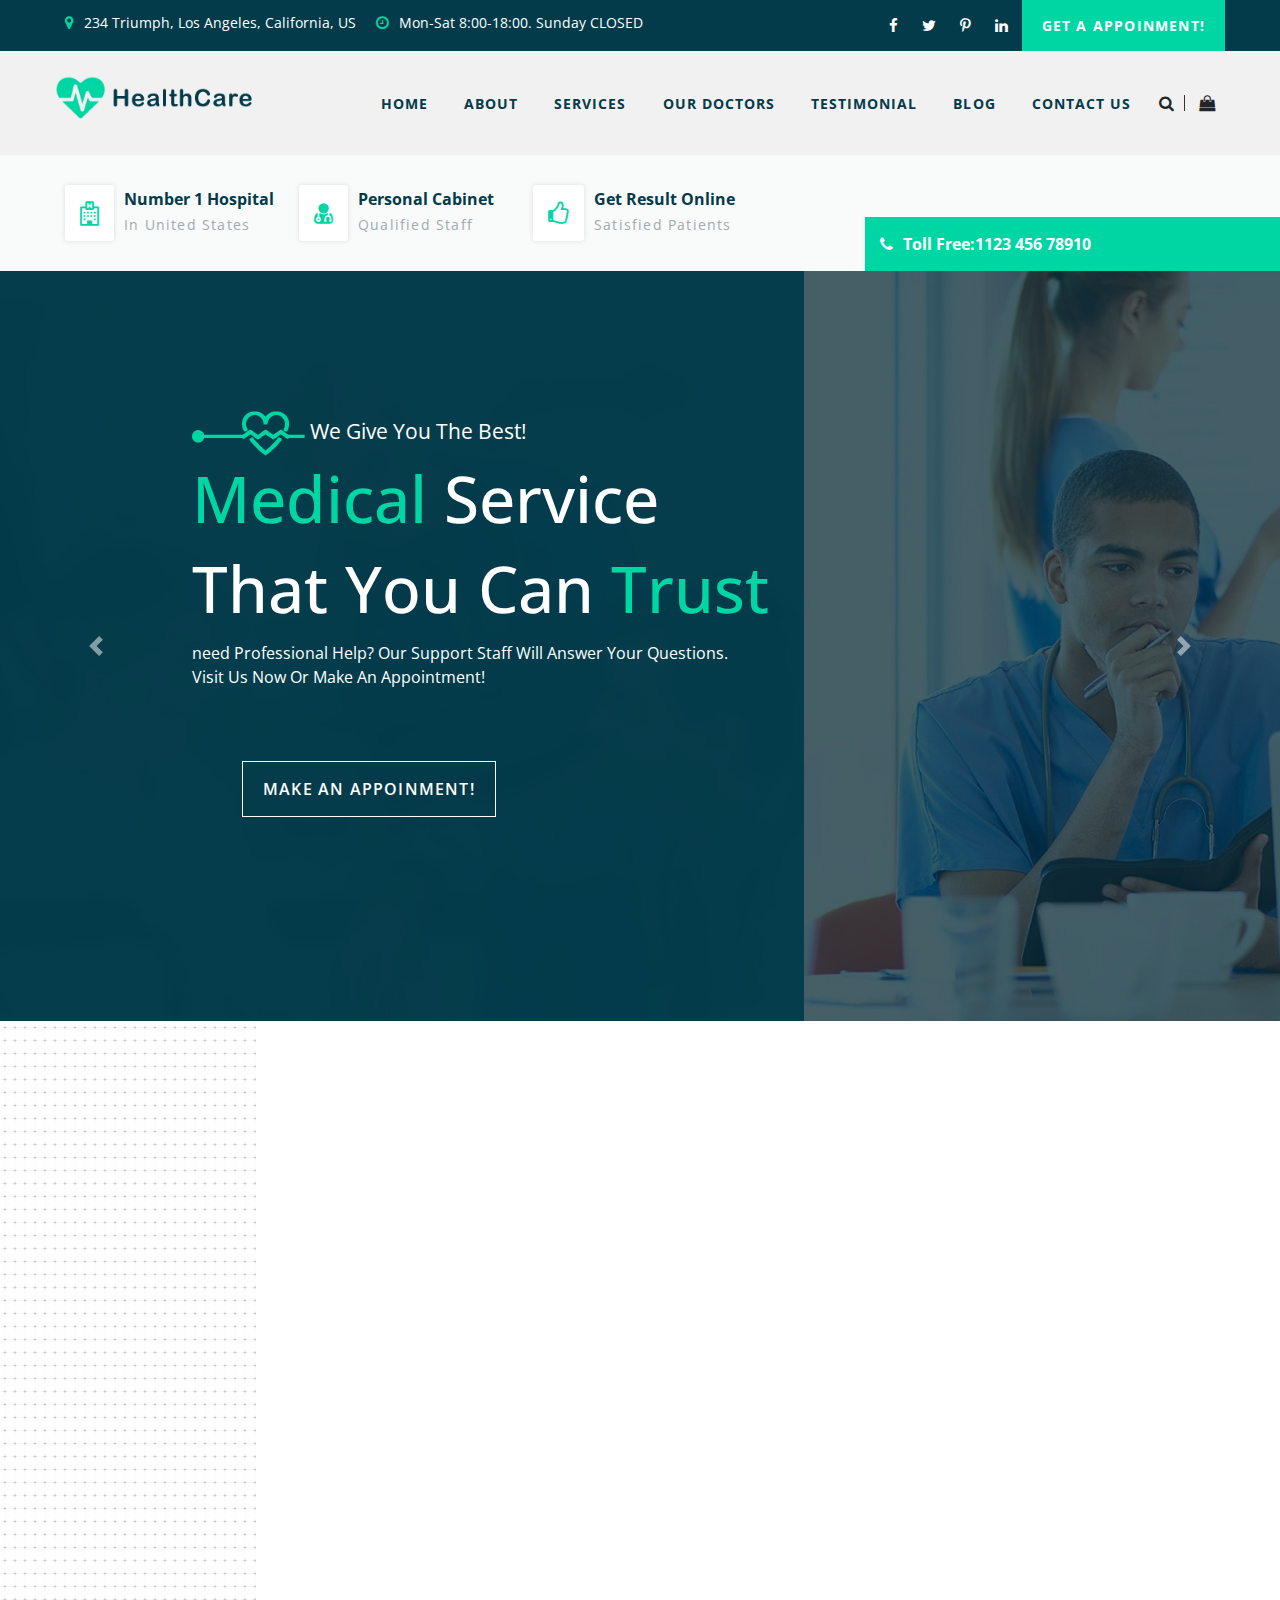
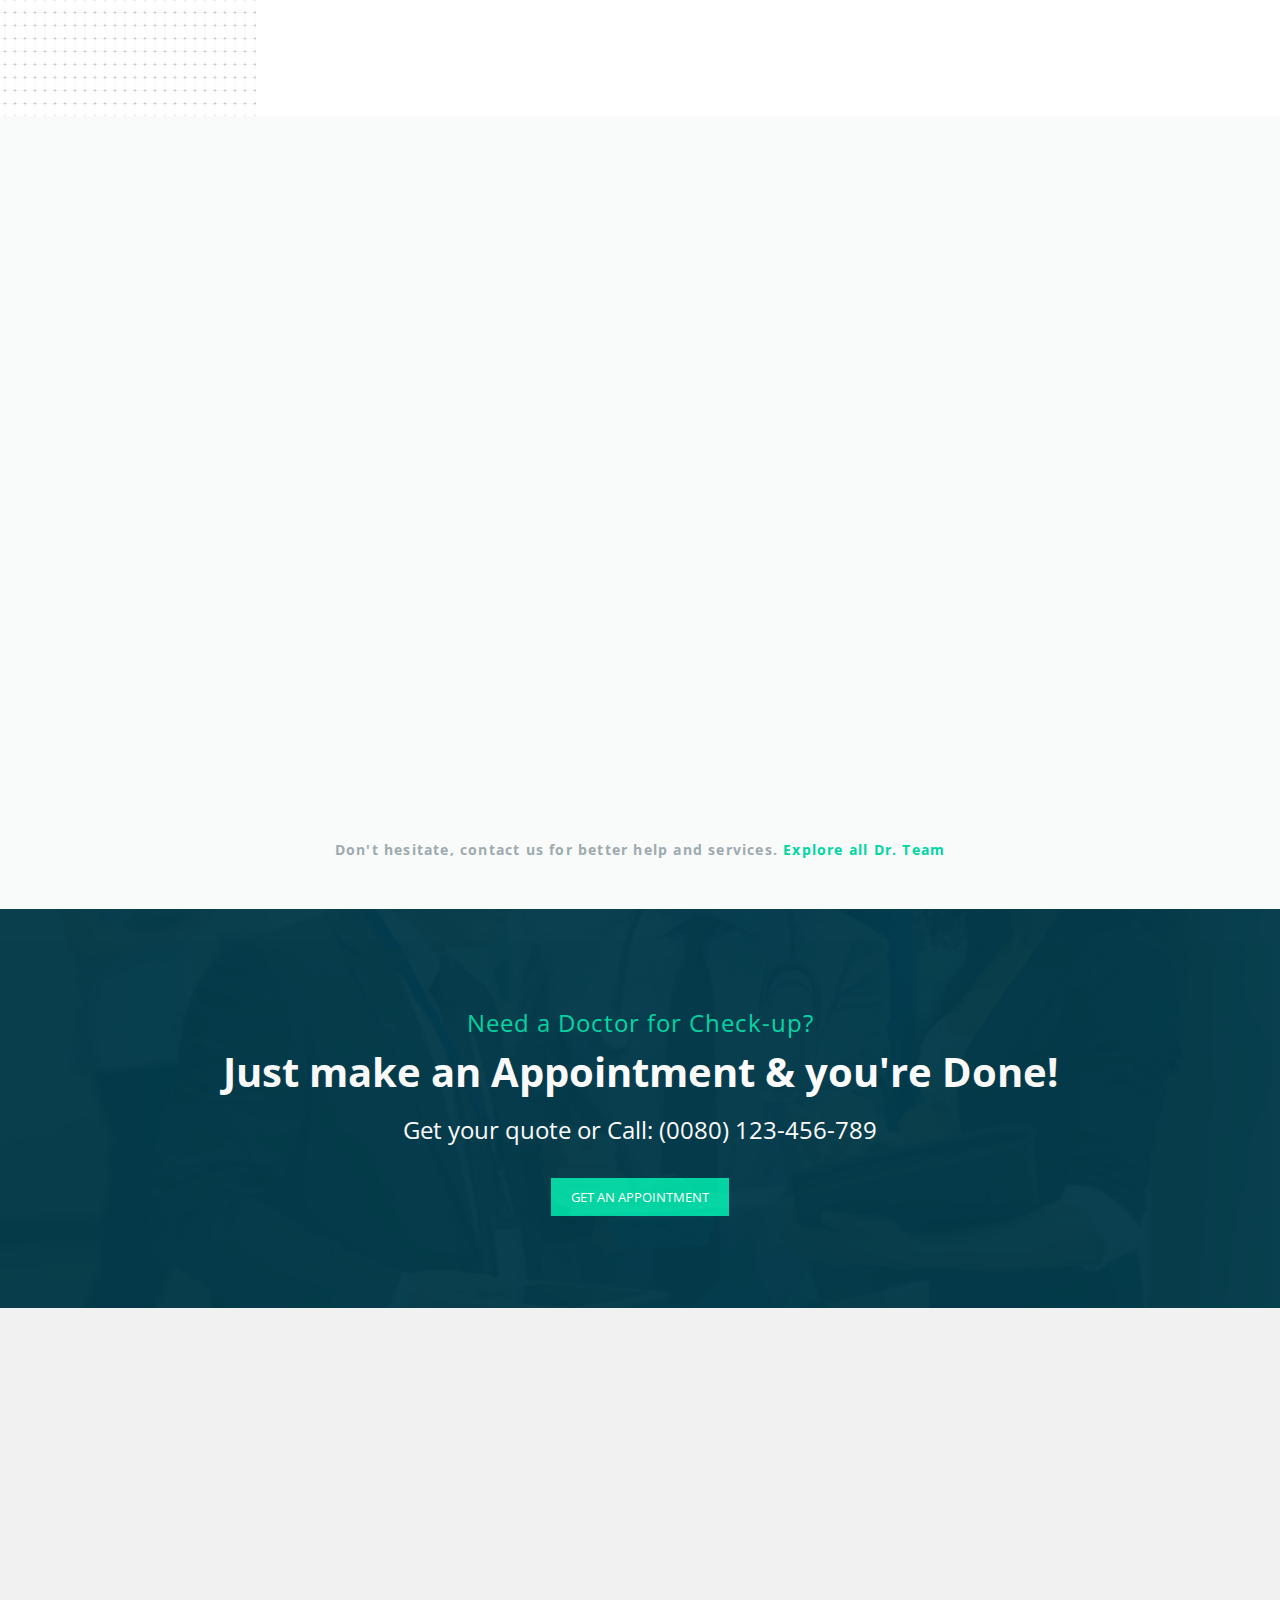
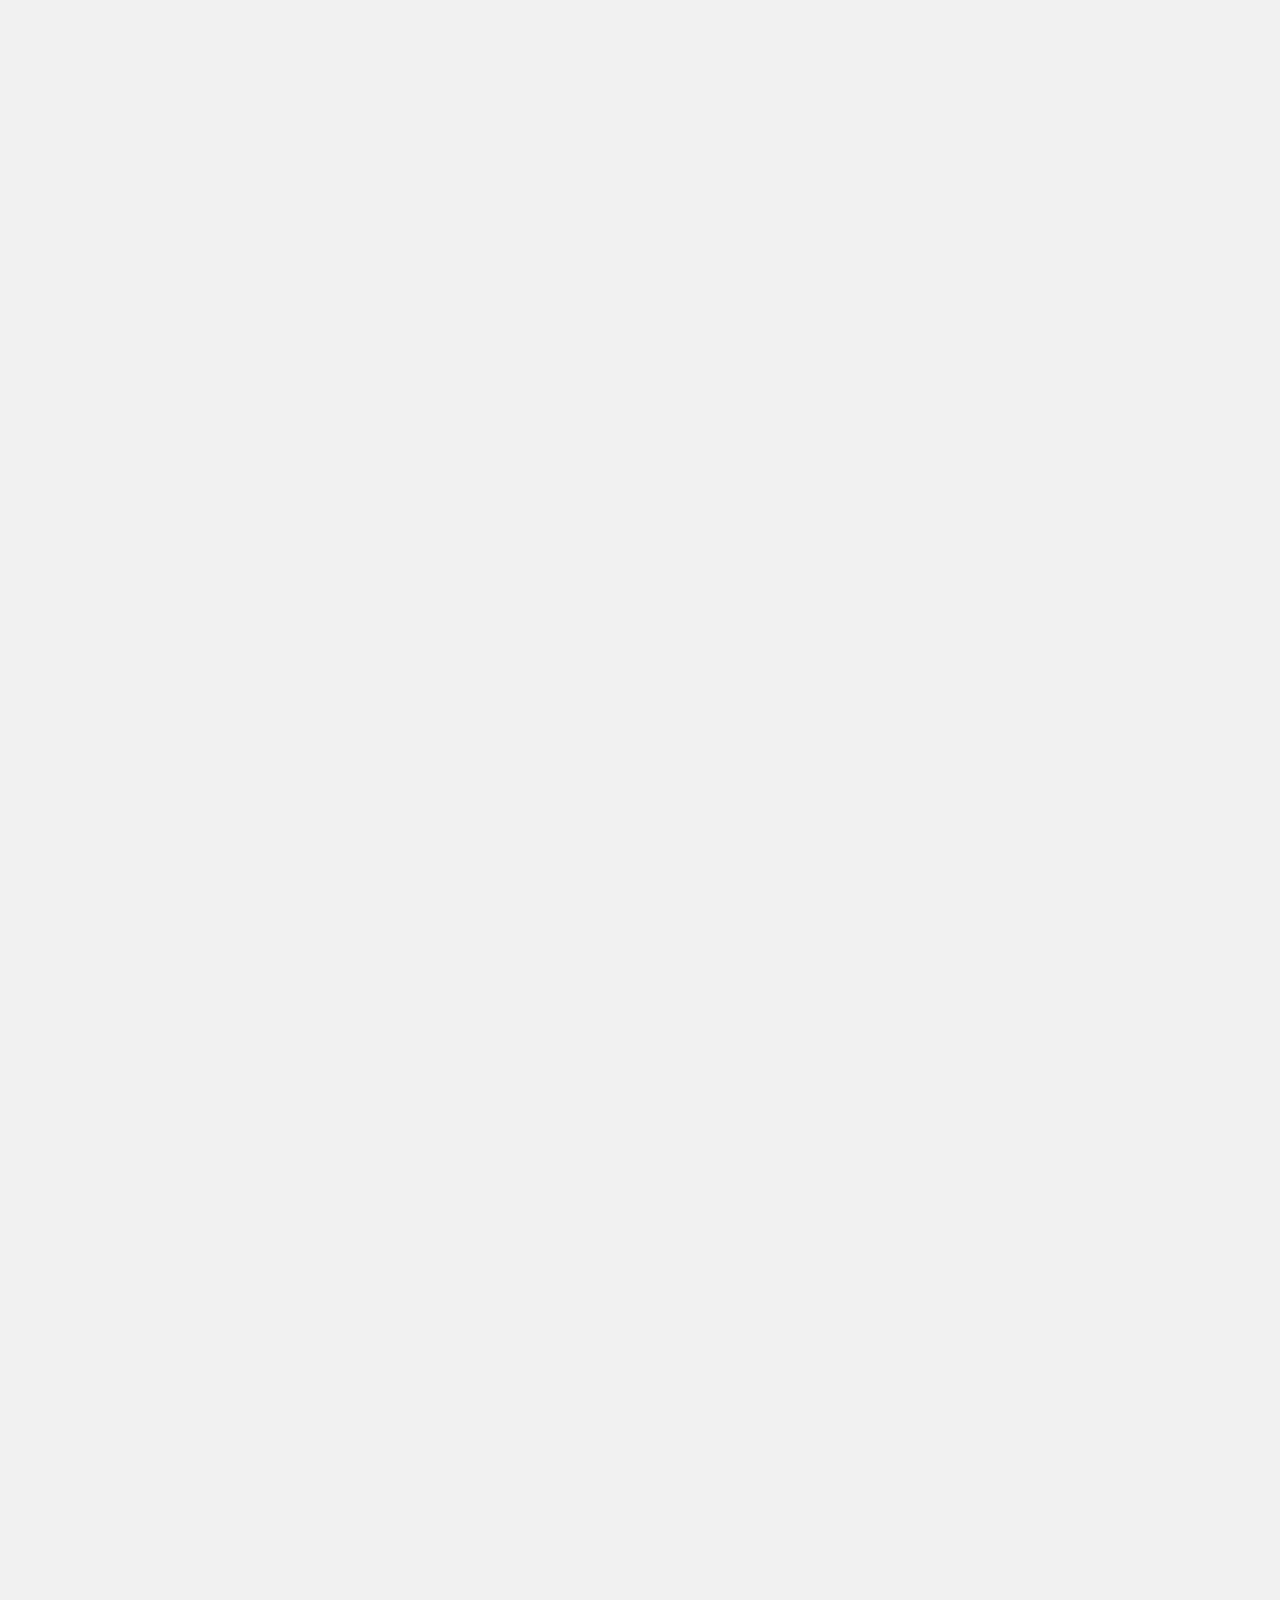
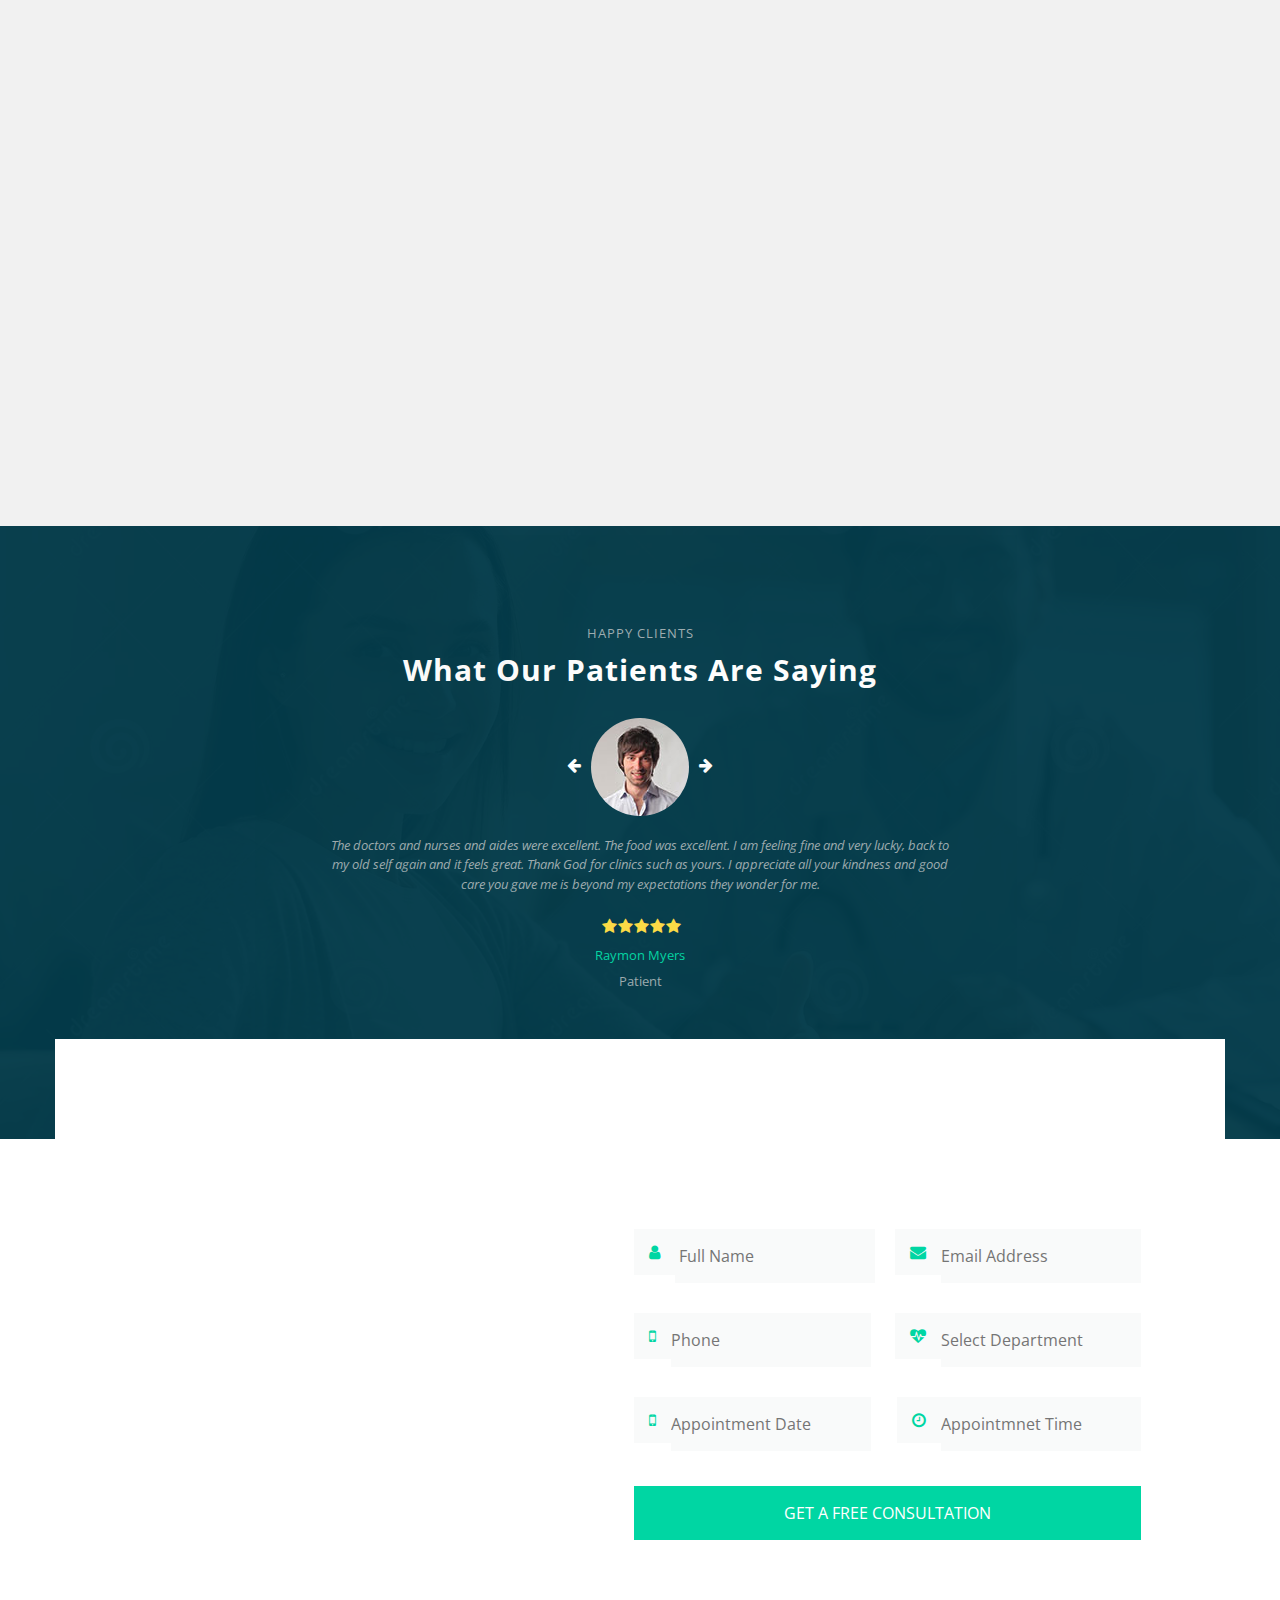
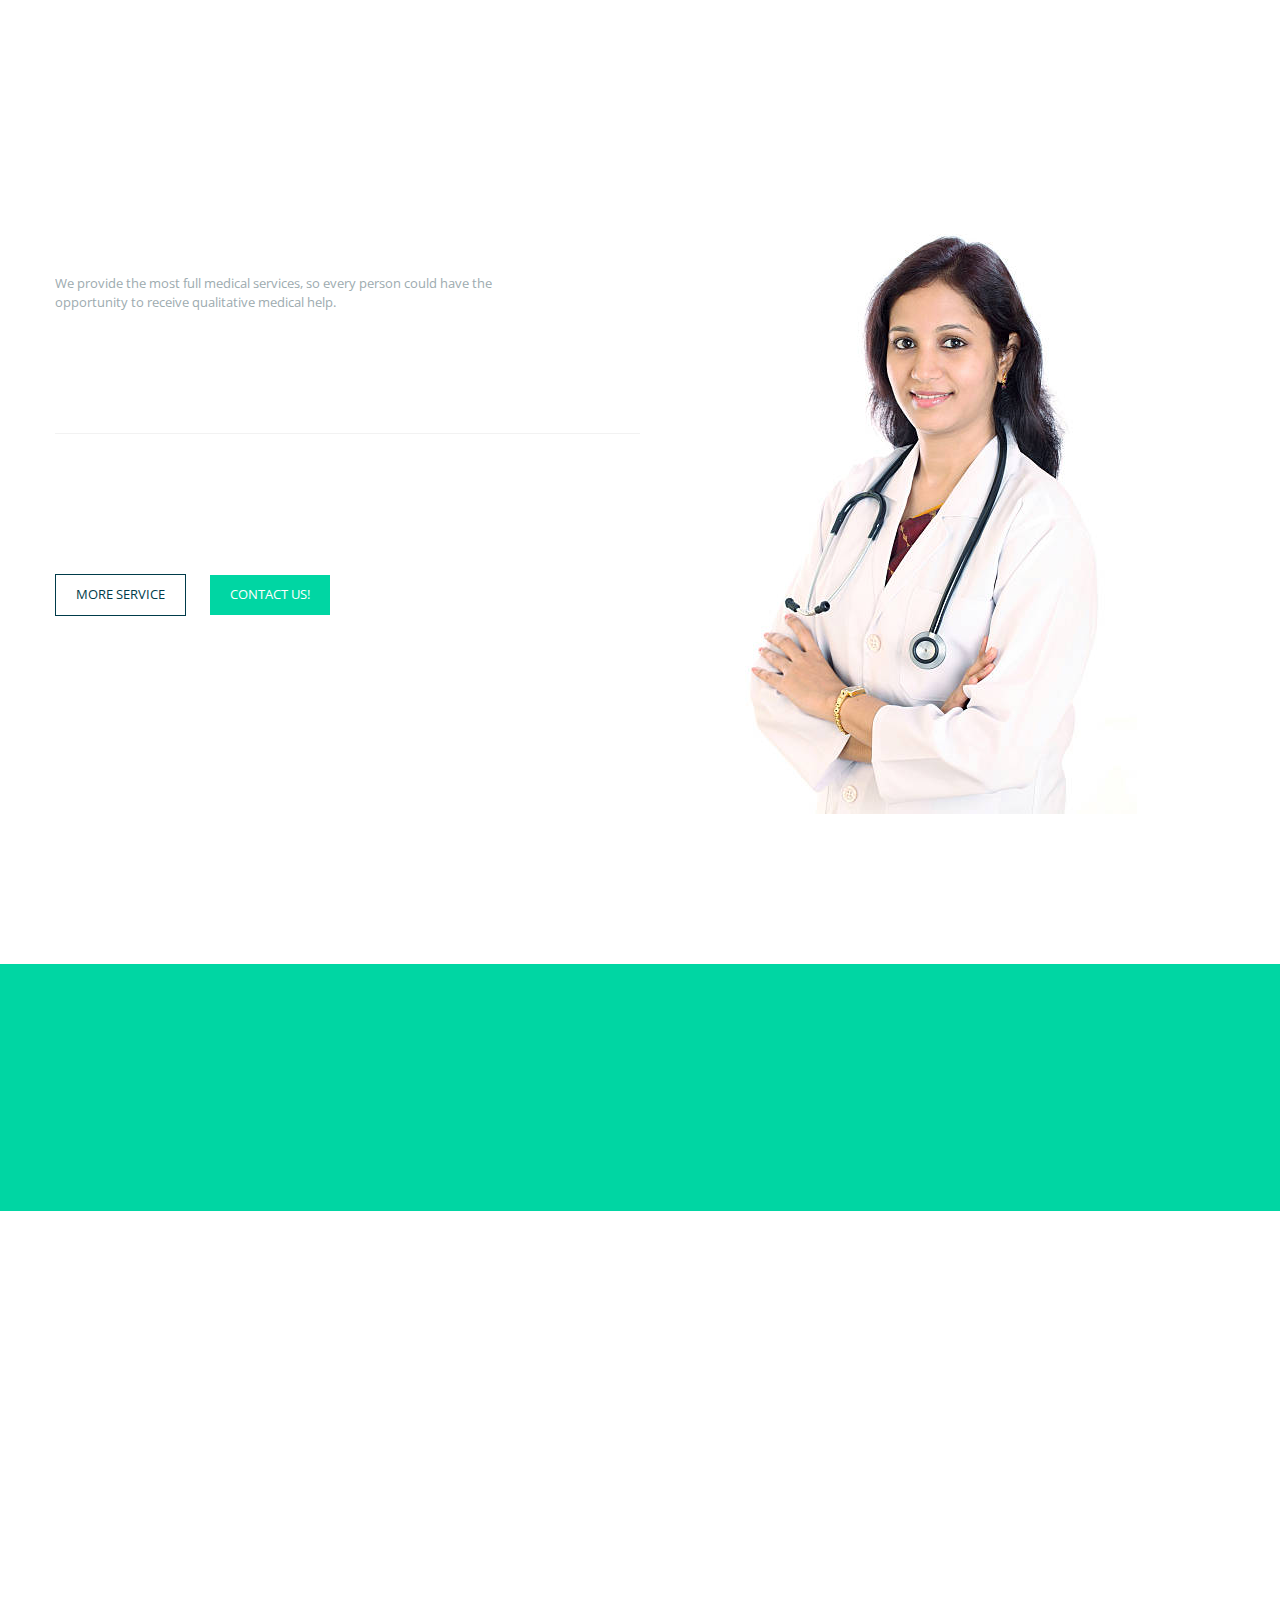
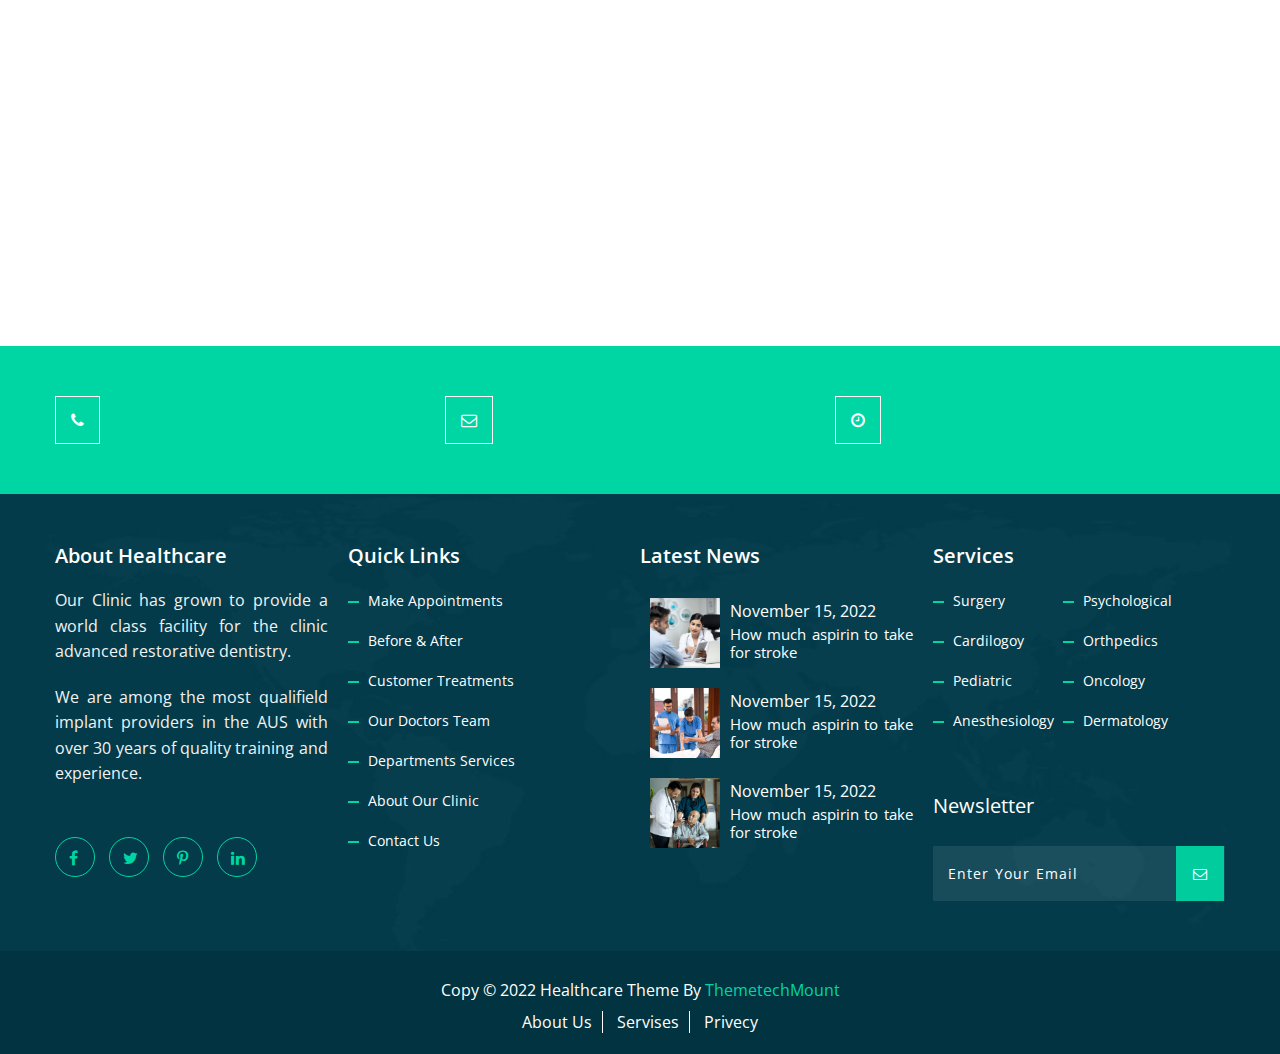
<file: index.html>
<!DOCTYPE html >
<html lang="en">
<head>
<meta http-equiv="Content-Type" content="text/html; charset=utf-8" />
<meta name="viewport" content="width=device-width, initial-scale=1">

<title>Hospital | HealthCare</title>

<link rel="shortcut icon" type="image/x-icon" href="image/favicon.ico" >
<link rel="stylesheet" type="text/css" href="css/animate.css">
<link rel="stylesheet" href="https://cdnjs.cloudflare.com/ajax/libs/OwlCarousel2/2.3.4/assets/owl.carousel.min.css">
<link rel="stylesheet" type="text/css" href="css/font-awesome.css" >
<link rel="stylesheet" type="text/css" href="css/bootstrap.css">
<link rel="stylesheet" type="text/css" href="css/style.css">
</head>

<body>


<div class="top">
	<div class="top-inner">
    	<div class="txtarea">
            <div class="txtarealeft">
                <h1><i class="fa fa-map-marker" aria-hidden="true"></i>234 Triumph, Los Angeles, California, US</h1>
                <h2><i class="fa fa-clock-o" aria-hidden="true"></i>Mon-Sat 8:00-18:00. Sunday CLOSED</h2>
            </div>
            <div class="txtarearight"> 
            	<i class="fa fa-facebook" aria-hidden="true"></i>
                <i class="fa fa-twitter" aria-hidden="true"></i>
                <i class="fa fa-pinterest-p" aria-hidden="true"></i>
                <i class="fa fa-linkedin" aria-hidden="true"></i>
                <button type="submit" class="btngp">get a appoinment!</button>
            </div>
         </div>
    </div>
</div>



<div class="header" id="navbar">
	<div class="header-inner clearfix ">
    	<div class="logo wow bounce">
        	<a href="index.html"><img src="image/healthcarelogo2.png" ></a>
        </div>
        <div class="headerright wow bounce">
        	<ul>
            	<li><a href="index.html">home</a></li>
                <li><a href="about.html">about</a></li>
                <li><a href="services.html">services</a></li>
                <li><a href="ourdoctors.html">our doctors</a></li>
                <li><a href="testimonial.html">testimonial</a></li>
                <li><a href="blog.html">blog</a></li>
                <li><a href="contact.html">contact us</a></li>
                <i class="fa fa-search" aria-hidden="true"></i>
                <i class="fa border fa-shopping-bag" aria-hidden="true"></i>
            </ul>
        </div>
    </div>
</div>

<div class="hospital-info clearfix">
	<div class="hospital-info-inner clearfix">
    	<div class="containerlst">
            <div class="container1stbox wow fadeInLeft clearfix">
                <div class="container1stboxfa">
                    <i class="fa fa-hospital-o" aria-hidden="true"></i>
                 </div>
                 <div class="container1stboxtxt wow fadeInDown data-wow-duration="2s" data-wow-delay="1s" clearfix">
                 	<h2>Number 1 Hospital</h2>
                 	<p>In United States</p>
                </div>
                </div>
                <div class="container1stbox wow fadeInLeft clearfix">
                	<div class="container1stboxfa">
                    	<i class="fa fa-user-md" aria-hidden="true"></i>
                    </div>
                	<div class="container1stboxtxt wow fadeInDown data-wow-duration="2s" data-wow-delay="1s" clearfix">
                    	<h2>personal cabinet</h2>
                    	<p>qualified staff</p>
                	</div>
                </div>
                <div class="container1stbox wow fadeInLeft clearfix">
                	<div class="container1stboxfa">
                    	<i class="fa fa-thumbs-o-up" aria-hidden="true"></i>
                    </div>
                <div class="container1stboxtxt wow fadeInDown data-wow-duration="2s" data-wow-delay="1s" clearfix">
                    <h2>get result online</h2>
                    <p>satisfied patients</p>
                </div>
                </div>
            </div>
    	</div>
    <div class="containertf  clearfix">
    	<p><i class="fa fa-phone" aria-hidden="true"></i>Toll Free:1123 456 78910</p>
  </div>
</div>

<!--<div class="salider clearfix">
	<img src="image/mainslider-bg002.jpg">
</div>	-->

<div id="carouselExampleFade" class="carousel slide carousel-fade" data-ride="carousel">
	<div class="carousel-inner">
    	<div class="carousel-item active">
      		<img src="image/mainslider-bg001.jpg" class="d-block " alt="...">
            <div class="carousel-caption ">
            	<h4><img src="image/slider-icon001.png"> we give you the best! </h4>
                <h2><span class="f-color">medical</span> Service </h2>
                <h3>that you can <span class="f-color">trust</span></h3>
                <p>need professional help? Our support staff will answer your questions. <br>visit us now or make an appointment!</p>
                <a href="#">make an appoinment!</a>
            </div>
    	</div>
    	<div class="carousel-item">
      		<img src="image/mainslider-bg002.jpg" class="d-block " alt="...">
            <div class="carousel-caption ">
            	<h1><span class="f-color"><i class="fa fa-hospital-o" aria-hidden="true"></i></span> we make   </h1>
                <h2><span class="f-color">quality</span> HealthCare</h2>
                <h5>same-day emergency <span class="f-color">appoinment</span></h5>
                <p>need professional help? Our support staff will answer your questions. <br>visit us now or make an appointment!</p>
                <a href="#">make an appoinment!</a>
            </div>
    	</div>
  	</div>
  	<button class="carousel-control-prev" type="button" data-target="#carouselExampleFade" data-slide="prev">
    	<span class="carousel-control-prev-icon" aria-hidden="true"></span>
    	<span class="sr-only">Previous</span>
  	</button>
  	<button class="carousel-control-next" type="button" data-target="#carouselExampleFade" data-slide="next">
    	<span class="carousel-control-next-icon" aria-hidden="true"></span>
    	<span class="sr-only">Next</span>
  	</button>
</div>

<div class="ourmedical">
<div class="dorpettern"></div>
	<div class="ourmedical-inner clearfix">
    	<div class="ourmedicalimg wow fadeInLeft"><img src="image/single-img-four.jpg"></div>
    	<div class="ourmedicalright wow fadeInDown clearfix ">
        	<h3>OUR MEDICAL</h3>
            <h4>We're Setting the Standards in Research & Clinical Care</h4>
            <p>we provide the most full medical services, so every person could have the opportunity to recive qualitative medical help. Our Clinic has grown to 	              provide a world class facility for the treatment of tooth loss, dental cosmetics and bore advanced restos qualified impalnt providers in the AUS with              over 30 years of quality training and experience.</p>
            <h5>Healthcare Special Features</h5>
        </div>
        <div class="ourmedical-list clearfix wow fadeInDown ">
        	<ul>
            	<li><a><i class="fa fa-arrow-circle-right" aria-hidden="true"></i>Adult Trauma Center</a></li>
                <li><a><i class="fa fa-arrow-circle-right" aria-hidden="true"></i>Birthing and Lactation Class</a></li>
                <li><a><i class="fa fa-arrow-circle-right" aria-hidden="true"></i>Dental and Oral Surgery</a></li>
            </ul>
            <ul>
            	<li><a><i class="fa fa-arrow-circle-right" aria-hidden="true"></i>Children's Trauma Center</a></li>
                <li><a><i class="fa fa-arrow-circle-right" aria-hidden="true"></i>Heart and Vascular Institute</a></li>
                <li><a><i class="fa fa-arrow-circle-right" aria-hidden="true"></i>Plastic Surgery</a></li>
            </ul>
        </div>
        	<div class="btnvmcu clearfix">
                <button class="viewmore wow fadeInLeft">view more</button>
                <button class="contactus wow fadeInRight">contact us!</button>
            </div>
    </div>
</div>

<div class="ourservice clearfix">
	<div class="ourservice-inner">
    	<div class="ourservice-txt-area wow fadeInDown">
        	<h5>OUR SERVICES</h5>
            <h2>Special High-quality  Services</h2>
            <p>Since its founding Healthcare has been providing its patients with full medical care, encompassing  outpatients services, is neurology, laboratory,                imaging diagnosatics and more.</p>
        </div>
        <div class="ourservice-txt-box clearfix">
        	<div class="ourservice-txt-box1 wow fadeInLeft clearfix">
            	<img src="image/istockphoto-1178543505-612x612.jpg" alt="">
                <h4>Psychiatry</h4>
                <p>Our Cardiology hospital utilzes state-of- the-art technology and empoloys a term of  true experts.</p>
                <a href="#" target="_blank">read more</a>
            </div>
            <div class="ourservice-txt-box1 wow fadeInDown clearfix">
            	<img src="image/istockphoto-1262283585-612x612.jpg" alt="">
                <h4>Cardiology</h4>
                <p>Our Cardiology hospital utilzes state-of- the-art technology and empoloys a term of  true experts.</p>
                <a href="#" target="_blank">read more</a>
            </div>
            <div class="ourservice-txt-box1 wow fadeInRight clearfix">
            	<img src="image/istockphoto-1365129613-612x612.jpg" alt="">
                <h4>Lmmunology</h4>
                <p>Our nurology hospital utilizes state-of-the art technology and employes a team of true experts.</p>
                <a href="#" target="_blank">read more</a>
            </div>
            <div class="txt-area ">
            	<h5>Don't hesitate, contact us for better help and services.<a href="#" target="_blank"> Explore all Dr. Team</a></h5>
            </div>
        </div>
    </div>
</div>

<div class="appointment-bg clearfix	">
	<div class="appointment-bgcolor clearfix ">
    <div class="needadoctor">
        <h3>Need a Doctor for Check-up?</h3>
        <h1>Just make an Appointment & you're Done!</h1>
        <h2>Get your quote or Call: (0080) 123-456-789</h2>
        <a  href="#" target="_self">get an appointment</a>
     </div>
    </div>
</div>



<!--<div class="meet-our-experienced-team clearfix">
	<div class="meet-our-experienced-team-inner clearfix">
    	<div class="meet-our-experienced-team-txt">
            <div class="meet-our-experienced-team-txtarea">
                <h3>MEET OUR EXPERIENCED TEAM</h3>
                <h2>Our Dedicated Doctors Team</h2>
                <p>We offer extensive medical procedures to outbound and inbound patients what it is and we are very proud of achievement of our staff, <br>We are all work               together to help our all patients for recovery</p>
            </div>
            <div class="meet-our-experienced-team-txtright"> 
            	<i class="fa fa-angle-left" aria-hidden="true"></i><i class="fa fa-angle-right" aria-hidden="true"></i>
            </div>
       
        </div>
            <div class="meet-our-experienced-team-box ">
                <div class="meet-our-experienced-team-boxarea clearfix">
                    <img src="image/doctor-team-001-1.jpg">
                    <h4>Senior Dr. at healthcare</h4>
                    <h3>Dr. Metthew Wood</h3>            
                </div>
                <div class="meet-our-experienced-team-boxarea clearfix">
                    <img src="image/doctor-team-005.jpg">
                    <h4>Cardiologist Specialist</h4>
                    <h3>Dr. Roy coleman</h3>            
                </div>
                <div class="meet-our-experienced-team-boxarea clearfix">
                    <img src="image/doctor-team-003-1.jpg">
                    <h4>neurology specialist</h4>
                    <h3>dr. andew bert</h3>            
                </div>
                <div class="meet-our-experienced-team-boxarea clearfix">
                    <img src="image/doctor-team-004.jpg">
                    <h4>senior pathologist</h4>
                    <h3>dr. teresa mayer</h3>            
                </div>
            </div>
    </div>
</div>-->


    
<div class="our-dr"> 
	<div class="our-dr-txt ">
    	<h3 class="wow fadeInDown">MEET OUR EXPERIENCED TEAM</h3>
        <h2 class="wow fadeInDown">Our Dedicated Doctors Team</h2>
        <p class="wow fadeInDown">We offer extensive medical procedures to outbound and inbound patients what it is and we are very proud of achievement of our staff, <br>We are all work               together to help our all patients for recovery</p>
    </div>   
    <div class="owl-carousel owl-theme mt-5">
        <div class="owl-item">
            <div class="card">
                <div class="img-card">
                    <img src="image/istockphoto-515908499-612x612.jpg" alt="">
                </div>
                <div class="testimonial ">
                    <ul>
                    	<li>​Addl. Professor - Neurosurgery Department, S.G.P.G.I Luncknow, UP</li>
                        <li>Lecture to Director & Head - Neurosurgery Department, G.B.P.H</li>
                        <li>Senior Consultant & Director Neuro Science at Fortis Group of Hospitals</li>
                    </ul>
                </div>
                <div class="name">
                    Dr S N Bohara
                </div>
            </div>
        </div>
        <div class="owl-item">
            <div class="card">
                <div class="img-card">
                    <img src="image/istockphoto-1200980392-612x612.jpg" alt="">
                </div>
                <div class="testimonial ">
                    <p>There is a dearth of developmental pediatricians in the nation. But of the ones there are, Dr.Nandni Mundkur is one of the most iconic. A pioneer in the field of detecting early developmental disorders. </p>
                </div>
                <div class="name">
                    Dr.Nandini Mundkur
                </div>
            </div>
        </div>
        <div class="owl-item">
            <div class="card">
                <div class="img-card">
                    <img src="image/istockphoto-1212177444-170667a.jpg" alt="">
                </div>
                <div class="testimonial ">
                    <p>Dr. Marya has also performed more than 20,000 joint replacements of knees, hips, shoulders, toes, and finger joints. He has authored nine books and published 94 papers worldwide.</p>
                </div>
                <div class="name">
                    Dr. Anurag Krishna
                </div>
            </div>
        </div>
        <div class="owl-item">
            <div class="card">
                <div class="img-card">
                    <img src="image/istockphoto-1222942995-170667a.jpg" alt="">
                </div>
                <div class="testimonial ">
                    <p>A pioneer in the field of assisted reproduction, Dr.Kamini’s contributions to a nation that’s often stifled with outdated cultural norms have been recognized-being a recipient of the Padma Shri. </p>
                </div>
                <div class="name">
                    Dr. Kamini Rao
                </div>
            </div>
        </div>
        <div class="owl-item">
            <div class="card">
                <div class="img-card">
                    <img src="image/istockphoto-1298800629-612x612.jpg" alt="">
                </div>
                <div class="testimonial ">
                    <p>Dr. Mithal was honored by the Government of India in 2015 with Padma Bhushan, the third-highest Indian civilian award, for his outstanding contribution to the field of medicine.</p>
                </div>
                <div class="name">
                    Dr. Ambrish Mithal
                </div>
            </div>
        </div>
        <div class="owl-item">
            <div class="card">
                <div class="img-card">
                    <img src="image/istockphoto-1254545430-170667a.jpg"  alt="">
                </div>
                <div class="testimonial ">
                    <p>A famous cancer specialist and the Chairperson of Adyar Cancer Institute, Chennai, Dr. Shanta, even at the age of 88 is highly involved in her administrative role. Padma Vibhushan and the Magsaysay Award.</p>
                </div>
                <div class="name">
                    Dr.V.Shanta
                </div>
            </div>
        </div>
	</div>
</div>



<div class="happyclient clearfix">
	<div class="happyclient-bg clearfix">
    <div class="happyclient-txt">
    	<h4>HAPPY CLIENTS </h4>
        <h2>What Our patients are Saying</h3>
        <i class="fa fa-arrow-left" aria-hidden="true"></i><img src="image/client-one.jpg"><i class="fa fa-arrow-right" aria-hidden="true"></i>
        <p>The doctors and nurses and aides were excellent. The food was excellent. I am feeling fine and very lucky, back to <br>my old self again and it feels            great. Thank God for clinics such as yours. I appreciate all your kindness and good <br> care you gave me is beyond my expectations they wonder for me.</p>
        <div class="starfa clearfix">
        <i class="fa fa-star" aria-hidden="true"></i>
        <i class="fa fa-star" aria-hidden="true"></i>
        <i class="fa fa-star" aria-hidden="true"></i>
        <i class="fa fa-star" aria-hidden="true"></i>
        <i class="fa fa-star" aria-hidden="true"></i>
        </div>
        <h3>Raymon Myers</h3>
        <h5>Patient</h5>
    </div>
    </div> 
</div>

<div class="makeanappointment clearfix">
	<div class="makeanappointment-left wow fadeInLeft clearfix">
    	<img src="image/istockphoto-1270402451-612x612.jpg">
    </div>
    <div class="makeanappointment-right clearfix">
    	<h2 class="wow fadeInDown">Make an Appointment</h2>
        <p class="wow fadeInRight">Contact us any suitable way and make an appointment with the doctor whose <br> help you need! us at the scheduled time.</p>
        <form>
            <div class="formraw clearfix">
                <div class="formraw1">
                     <i class="fa fa-user" aria-hidden="true"></i>
                     <input type="text"  placeholder=" Full Name">
                </div>
                <div class="formraw2">
                    <i class="fa fa-envelope" aria-hidden="true"></i>
                    <input type="text"  placeholder="Email Address">
                </div>
            </div>
            
            <div class="formraw clearfix">
                <div class="formraw1">
                     <i class="fa fa-mobile" aria-hidden="true"></i>
                     <input type="text"  placeholder="Phone">
                </div>
                <div class="formraw2">
                    <i class="fa fa-heartbeat" aria-hidden="true"></i>
                    <input type="text"  placeholder="Select Department">
                </div>
            </div>
            
            <div class="formraw clearfix">
                <div class="formraw1">
                     <i class="fa fa-mobile" aria-hidden="true"></i>
                     <input type="text"  placeholder="Appointment Date">
                </div>
                <div class="formraw2">
                    <i class="fa fa-clock-o" aria-hidden="true"></i>
                    <input type="text"  placeholder="Appointmnet Time">
                </div>
            </div>
            <input type="submit" name="submit" value="GET A FREE CONSULTATION">
        </form>
    </div>
</div>




<div class="weprovide clearfix">
	<div class="weprovide-inner">
    	<div class="weprovide-left clearfix">
        	<h1 class="wow fadeInDown">happy client</h1>
            <h2 class="wow fadeInDown">Total Health Care Main Service </h2>
            <p>We provide the most full medical services, so every person could have the <br>opportunity to receive qualitative medical help.</p>
            <div class="dnatest wow fadeInLeft clearfix">
                <h3>DNA Testing </h3>
                <p>All our surgeries are furnished with state of<br> the art equipment <a href="#" target="_top">Read More...</a></p>
            </div>
            <div class="prosthodontics wow fadeInLeft">
                <h4>Prosthodontics</h4>
                <p>During our 25 years in business, we've<br> gathered a seasoned <a href="#" target="_top">Read More...</a></p>
            </div>
            <div class="bgline"></div>
            <div class="cosmeticdentistry wow fadeInDown">
            	<h5>Cosmetic Dentistry</h5>
                <p>Client excellence, diversity, and the access is to provide innovative technology<br> are all hallmarks os graduate medical education experience at the                   Healthcare. Our<br> residents, fellows, Careex <a href="#" target="_top">Read More...</a></p>
            </div>
            <button type="submit" class="btnmoreservices ">more service</button>
            <button type="submit" class="btncontactus ">contact us!</button>
        </div>
        <div class="weprovide-right ">
        	<img src="image/istockphoto-177839842-612x612.jpg">
        </div>
    </div>
</div>



<div class="awardshow clearfix">
	<div class="awardshow-inner">
    	<div class="awardshow-box wow fadeInDownBig clearfix">
        	<i class="fa fa-trophy" aria-hidden="true"></i>
            <h1>206</h1>
            <h6>awards shows</h6>
        </div>
        <div class="awardshow-box wow fadeInDownBig clearfix">
        	<i class="fa fa-user" aria-hidden="true"></i>
            <h1>354</h1>
            <h6>awards shows</h6>
        </div>
        <div class="awardshow-box wow fadeInDownBig clearfix">
        	<i class="fa fa-television" aria-hidden="true"></i>
            <h1>528</h1>
            <h6>awards shows</h6>
        </div>
        <div class="awardshow-box borderlast wow fadeInDownBig clearfix">
        	<i class="fa fa-heartbeat" aria-hidden="true"></i>
            <h1>124</h1>
            <h6>awards shows</h6>
        </div>
    </div>
</div>

<!--<div class="ourblog clearfix">
	<div class="ourblog-inner ">
    	<div class="ourblogcontent">
            <div class="ourblogcontent-txt">    
                <h1>our blog</h1>
                <h2>Recent Articles and News</h2>
                <p>Since its founding brivona has been providing its patients with the full medical care, encompassing outpatients <br> service, is neurology, laboratory,                   imaging diagnostics and more.</p>
             </div>
             <div class="morearticles clearfix">
             	    <input type="submit" value="more articles" >            
             </div>
             
        </div>
        <div class="howmuch clearfix">
        	<div class="howmuch-img"><img src="image/post-img-001-720x544.jpg"></div>
            <div class="howmuch-txt clearfix">
            	<h1>How much aspirin to take for stroke </h1>
                <h2><i class="fa fa-comment" aria-hidden="true"></i>3 Comments</h2>
                <h3><i class="fa fa-user" aria-hidden="true"></i>Alex </h3>
                <div class="bgline clearfix"></div>
                <p>Lorem Ipsum is simply dummy text of  the printing and typesetting industry. Lorem Ipsum has been the industry's...</p>
            </div>        
        </div>
        <div class="howmuch clearfix">
        	<div class="howmuch-img clearfix"><img src="image/post-img-002-720x544.jpg"></div>
            <div class="howmuch-txt clearfix">
            	<h1>Implant Surgical equipment technology</h1>
                <h2><i class="fa fa-comment" aria-hidden="true"></i>3 Comments</h2>
                <h3><i class="fa fa-user" aria-hidden="true"></i>Alex </h3>
                <div class="bgline clearfix"></div>
                <p>Lorem Ipsum is simply dummy text of  the printing and typesetting industry. Lorem Ipsum has been the industry's...</p>
            </div>        
        </div>
        <div class="howmuch clearfix">
        	<div class="howmuch-img"><img src="image/post-img-003-720x544.jpg"></div>
            <div class="howmuch-txt clearfix">
            	<h1>The Benefits of Middle Age Fitness </h1>
                <h2><i class="fa fa-comment" aria-hidden="true"></i>3 Comments</h2>
                <h3><i class="fa fa-user" aria-hidden="true"></i>Alex </h3>
                <div class="bgline clearfix"></div>
                <p>Lorem Ipsum is simply dummy text of  the printing and typesetting industry. Lorem Ipsum has been the industry's...</p>
            </div>        
        </div>
        <div class="howmuch clearfix">
        	<div class="howmuch-img"><img src="image/smiling-female-client-recommend-good-quality-medical-service-portrait-patient-show-thumbs-up-recommending-hospital-happy-183143629.jpg"></div>
            <div class="howmuch-txt clearfix">
            	<h1>Good Reasons to Breal the  Fast-food Habit </h1>
                <h2><i class="fa fa-comment" aria-hidden="true"></i>3 Comments</h2>
                <h3><i class="fa fa-user" aria-hidden="true"></i>Alex </h3>
                <div class="bgline clearfix"></div>
                <p>Lorem Ipsum is simply dummy text of the printing and typesetting industry. Lorem Ipsum has been the industry's...</p>
            </div>        
        </div>
    </div>
</div>-->
<div class="ourblog">
	<div class="ourblog-inner">
    	<div class="row">
        	<div class="col-md-8">
            	<div class="ourblogcontent-txt">    
                	<h1 class="wow fadeInDownBig">our blog</h1>
                	<h2 class="wow fadeInLeft">Recent Articles and News</h2>
                	<p class="wow fadeInUpBig">Since its founding brivona has been providing its patients with the full medical care, encompassing outpatients <br>                           service,  is neurology, laboratory, imaging diagnostics and more.</p>
            	</div>
             </div>
            <div class="col-md-4 wow fadeInRight">
            	<div class="morearticles clearfix">
             	    <input type="submit" value="more articles" >            
             	</div>
            </div>
        </div>
        <div class="row">
        	<div class="col-md howmuch shadow wow fadeInLeft">
            	<div class="row">
                	<div class="col-md  p-0">
                    	<div class="howmuch-img">
                        	<img src="image/istockphoto-1180916532-612x612.jpg" align="">
                        </div>
                    </div>
                    <div class="col-md p-0">
                    	<div class="howmuch-txt clearfix">
            				<h1>How much aspirin to take for stroke </h1>
                			<h2><i class="fa fa-comment" aria-hidden="true"></i>3 Comments</h2>
                			<h3><i class="fa fa-user" aria-hidden="true"></i>Alex </h3>
                			<div class="bgline clearfix"></div>
                			<p>Lorem Ipsum is simply dummy text of  the printing and typesetting industry. Lorem Ipsum has been the industry's...</p>
            			</div>
                    </div>
                </div>
            </div>
            <div class="col-md howmuch1 shadow wow fadeInRight">
            	<div class="row">
                	<div class="col-md p-0">
                    	<div class="howmuch-img">
                        	<img src="image/istockphoto-1295918822-612x612.jpg" alt="">
                        </div>
                    </div>
                    <div class="col-md p-0">
                    	<div class="howmuch-txt clearfix">
                            <h1>Implant Surgical equipment technology</h1>
                            <h2><i class="fa fa-comment" aria-hidden="true"></i>3 Comments</h2>
                            <h3><i class="fa fa-user" aria-hidden="true"></i>Alex </h3>
                            <div class="bgline clearfix"></div>
                            <p>Lorem Ipsum is simply dummy text of  the printing and typesetting industry. Lorem Ipsum has been the industry's...</p>
                        </div>
                    </div>
                </div>
            </div>
        </div>
        <div class="row">
        	<div class="col-md howmuch shadow wow fadeInLeft">
            	<div class="row">
                	<div class="col-md  p-0">
                    	<div class="howmuch-img">
                            <img src="image/istockphoto-1394762060-612x612.jpg" alt="">
                        </div>
                    </div>
                    <div class="col-md p-0">
                    	<div class="howmuch-txt clearfix">
            				<h1>The Benefits of Middle Age Fitness </h1>
                			<h2><i class="fa fa-comment" aria-hidden="true"></i>3 Comments</h2>
                			<h3><i class="fa fa-user" aria-hidden="true"></i>Alex </h3>
                			<div class="bgline clearfix"></div>
                			<p>Lorem Ipsum is simply dummy text of  the printing and typesetting industry. Lorem Ipsum has been the industry's...</p>
            			</div>
                    </div>
                </div>
            </div>
            <div class="col-md howmuch1 shadow wow fadeInRight">
            	<div class="row">
                	<div class="col-md p-0">
                    	<div class="howmuch-img">
                        	<img src="image/istockphoto-1180156904-612x612.jpg" alt="">
                        </div>
                    </div>
                    <div class="col-md p-0">
                    	<div class="howmuch-txt clearfix">
                            <h1>Good Reasons to Breal the  Fast-food Habit </h1>
                            <h2><i class="fa fa-comment" aria-hidden="true"></i>3 Comments</h2>
                            <h3><i class="fa fa-user" aria-hidden="true"></i>Alex </h3>
                            <div class="bgline clearfix"></div>
                            <p>Lorem Ipsum is simply dummy text of  the printing and typesetting industry. Lorem Ipsum has been the industry's...</p>
                        </div>
                    </div>
                </div>
            </div>
        </div>
    </div>
</div>


<div class="contectinfo clearfix">
	<div class="contectinfo-inner">
    	<div class="contectinfo-fa ">
        	<a href="#"><i class="fa fa-phone" aria-hidden="true"></i></a>
            <div class="contectinfo-txt wow fadeInDown   clearfix">
            	<h1>+123 456 78910/11</h1>
                <p>Have a question? call us now</p>
            </div>
        </div>
        <div class="contectinfo-fa ">
        	<a href="#"><i class="fa fa-envelope-o" aria-hidden="true"></i></a>
            <div class="contectinfo-txt wow fadeInDown clearfix ">
            	<h1>info@domainname.com</h1>
                <p>Need support? Drop us an email</p>
            </div>
        </div>
        <div class="contectinfo-fa ">
        	<a href="#"><i class="fa fa-clock-o" aria-hidden="true"></i></a>
            <div class="contectinfo-txt wow fadeInDown clearfix">
            	<h1>Mon - Sat 07:00 - 21:00</h1>
                <p>We are open on</p>
            </div>
        </div>
    </div>
</div>

<div class="footer clearfix">
	<div class="footer-inner">
    	<div class="footer-content">
        	<h1>About Healthcare </h1>
            <p>Our Clinic has grown to provide a world class facility for the clinic advanced restorative dentistry.</p>
            <p>We are among the most qualifield implant providers in the AUS with over 30 years of quality training and experience.</p>
            <ul>
            	<li><a href="#" target="_self"><i class="fa fa-facebook" aria-hidden="true"></i></a></li>
           		<li><a href="#" target="_self"><i class="fa fa-twitter" aria-hidden="true"></i></a></li>
            	<li><a href="#" target="_self"><i class="fa fa-pinterest-p" aria-hidden="true"></i></a></li>
            	<li><a href="#" target="_self"><i class="fa fa-linkedin" aria-hidden="true"></i></a></li>
            </ul>
        </div>
        <div class="footer-content-quicklink clearfix">
        	<h1>Quick Links</h1>
            <ul>
            	<li><a href="#">Make Appointments</a></li>
                <li><a href="#">Before & After</a></li>
                <li><a href="#">Customer Treatments</a></li>
                <li><a href="#">Our Doctors Team</a></li>
                <li><a href="#">Departments Services</a></li>
                <li><a href="#">About our Clinic</a></li>
                <li><a href="#">Contact Us</a></li>
            </ul>
        </div>
        
        <div class="footer-content-latestnews clearfix">
        	<h1>Latest News</h1>
         <div class="latestnews">
             <div class="latestnews-img ">
                <img src="image/istockphoto-1295918822-612x612.jpg">
             </div>
             <div class="lateshnews-txt ">
                <h2>November 15, 2022</h2>
                <h3>How much aspirin to take for stroke</h3>
            </div>
        </div>
        <div class="latestnews ">
             <div class="latestnews-img ">
                <img src="image/istockphoto-1180156904-612x612.jpg">
             </div>
             <div class="lateshnews-txt ">
                <h2>November 15, 2022</h2>
                <h3>How much aspirin to take for stroke</h3>
            </div>
        </div>
        <div class="latestnews ">
             <div class="latestnews-img ">
                <img src="image/istockphoto-1394762060-612x612.jpg">
             </div>
             <div class="lateshnews-txt ">
                <h2>November 15, 2022</h2>
                <h3>How much aspirin to take for stroke</h3>
            </div>
        </div>
    	</div>
        <div class="footer-content-services">
        	<h1>services </h1>
            <ul>
            	<li><a href="#">surgery</a></li>
                <li><a href="#">cardilogoy</a></li>
                <li><a href="#">pediatric</a></li>
                <li><a href="#">anesthesiology</a></li>
            </ul>
            <ul>
            	<li><a href="#">psychological</a></li>
                <li><a href="#">orthpedics</a></li>
                <li><a href="#">oncology</a></li>
                <li><a href="#">dermatology</a></li>
            </ul>
            <h4>newsletter</h4>
            <div class="f-search">
            	<input type="text" placeholder="enter your email">
                <button type="submit"><i class="fa fa-envelope-o" aria-hidden="true"></i></button>
            </div>
        </div>
	</div>
</div>

<div class="bottom clearfix">
	<h1>copy &copy; 2022 Healthcare Theme by <span>ThemetechMount</span></h1>
    <ul>
    	<li><a href="#" target="_self">about us</a></li>
        <li><a href="#" target="_self">servises</a></li>
        <li ><a class="borderlast" href="#" target="_self">privecy</a></li>
    </ul>
</div>
</body>


<script src="js/jquery.js"></script>
<script src="js/bootstrap.js"></script>
<script src="https://code.jquery.com/jquery-1.12.4.min.js" integrity="sha384-nvAa0+6Qg9clwYCGGPpDQLVpLNn0fRaROjHqs13t4Ggj3Ez50XnGQqc/r8MhnRDZ" crossorigin="anonymous"></script>
<script src="https://cdnjs.cloudflare.com/ajax/libs/OwlCarousel2/2.2.1/owl.carousel.js"></script>

<script src="js/wow.js"></script>
              <script>
                           wow = new WOW(
                      {
                      boxClass:     'wow',      // default
                      animateClass: 'animated', // default
                      offset:       0,          // default
                      mobile:       true,       // default
                      live:         true        // default
                    }
                    )
                    wow.init();
              </script>


<script>
window.onscroll = function() {myFunction()};

var navbar = document.getElementById("navbar");
var sticky = navbar.offsetTop;

function myFunction() {
  if (window.pageYOffset >= sticky) {
    navbar.classList.add("sticky")
  } else {
    navbar.classList.remove("sticky");
  }
}
</script>

<script>
	$(document).ready(function () {
    var silder = $(".owl-carousel");
    silder.owlCarousel({
        autoplay: true,
        autoplayTimeout: 3000,
        autoplayHoverPause: false,
        items: 1,
        stagePadding: 20,
        center: true,
        nav: false,
        margin: 50,
        dots: true,
        loop: true,
        responsive: {
            0: { items: 1 },
            480: { items: 2 },
            575: { items: 2 },
            768: { items: 2 },
            991: { items: 3 },
            1200: { items: 4 }
        }
    });
});
</script>


</html>
</file>
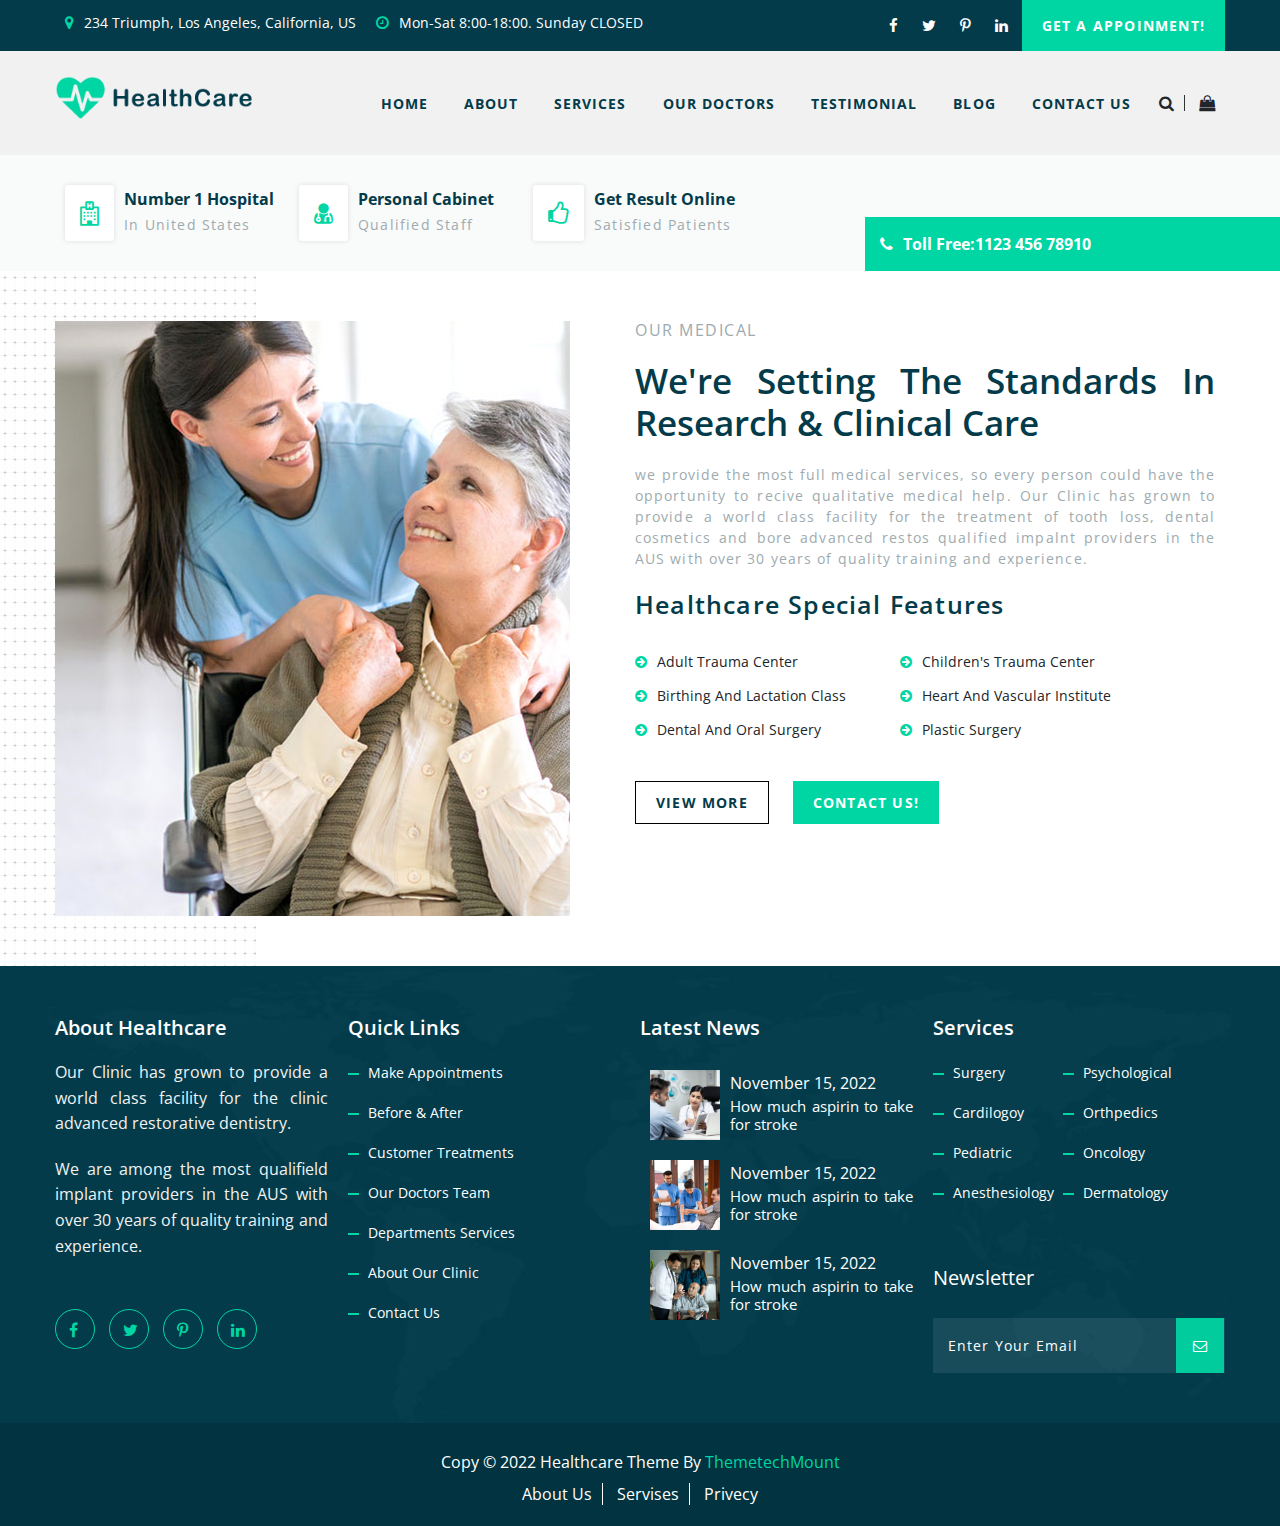
<file: about.html>
<!DOCTYPE html >
<html lang="en">
<head>
<meta http-equiv="Content-Type" content="text/html; charset=utf-8" />
<meta name="viewport" content="width=device-width, initial-scale=1">

<title>Hospital | HealthCare</title>

<link rel="shortcut icon" type="image/x-icon" href="image/favicon.ico" >
<link rel="stylesheet" type="text/css" href="css/animate.css">
<link rel="stylesheet" href="https://cdnjs.cloudflare.com/ajax/libs/OwlCarousel2/2.3.4/assets/owl.carousel.min.css">
<link rel="stylesheet" type="text/css" href="css/font-awesome.css" >
<link rel="stylesheet" type="text/css" href="css/bootstrap.css">
<link rel="stylesheet" type="text/css" href="css/style.css">
</head>

<body>


<div class="top">
	<div class="top-inner">
    	<div class="txtarea">
            <div class="txtarealeft">
                <h1><i class="fa fa-map-marker" aria-hidden="true"></i>234 Triumph, Los Angeles, California, US</h1>
                <h2><i class="fa fa-clock-o" aria-hidden="true"></i>Mon-Sat 8:00-18:00. Sunday CLOSED</h2>
            </div>
            <div class="txtarearight"> 
            	<i class="fa fa-facebook" aria-hidden="true"></i>
                <i class="fa fa-twitter" aria-hidden="true"></i>
                <i class="fa fa-pinterest-p" aria-hidden="true"></i>
                <i class="fa fa-linkedin" aria-hidden="true"></i>
                <button type="submit" class="btngp">get a appoinment!</button>
            </div>
         </div>
    </div>
</div>



<div class="header" id="navbar">
	<div class="header-inner clearfix ">
    	<div class="logo wow bounce">
        	<a href="index.html"><img src="image/healthcarelogo2.png"></a>
        </div>
        <div class="headerright wow bounce">
        	<ul>
            	<li><a href="index.html">home</a></li>
                <li><a href="about.html">about</a></li>
                <li><a href="services.html">services</a></li>
                <li><a href="ourdoctors.html">our doctors</a></li>
                <li><a href="testimonial.html">testimonial</a></li>
                <li><a href="blog.html">blog</a></li>
                <li><a href="contact.html">contact us</a></li>
                <i class="fa fa-search" aria-hidden="true"></i>
                <i class="fa border fa-shopping-bag" aria-hidden="true"></i>
            </ul>
        </div>
    </div>
</div>

<div class="hospital-info clearfix">
	<div class="hospital-info-inner clearfix">
    	<div class="containerlst">
            <div class="container1stbox wow fadeInLeft clearfix">
                <div class="container1stboxfa">
                    <i class="fa fa-hospital-o" aria-hidden="true"></i>
                 </div>
                 <div class="container1stboxtxt wow fadeInDown data-wow-duration="2s" data-wow-delay="1s" clearfix">
                 	<h2>Number 1 Hospital</h2>
                 	<p>In United States</p>
                </div>
                </div>
                <div class="container1stbox wow fadeInLeft clearfix">
                	<div class="container1stboxfa">
                    	<i class="fa fa-user-md" aria-hidden="true"></i>
                    </div>
                	<div class="container1stboxtxt wow fadeInDown data-wow-duration="2s" data-wow-delay="1s" clearfix">
                    	<h2>personal cabinet</h2>
                    	<p>qualified staff</p>
                	</div>
                </div>
                <div class="container1stbox wow fadeInLeft clearfix">
                	<div class="container1stboxfa">
                    	<i class="fa fa-thumbs-o-up" aria-hidden="true"></i>
                    </div>
                <div class="container1stboxtxt wow fadeInDown data-wow-duration="2s" data-wow-delay="1s" clearfix">
                    <h2>get result online</h2>
                    <p>satisfied patients</p>
                </div>
                </div>
            </div>
    	</div>
    <div class="containertf  clearfix">
    	<p><i class="fa fa-phone" aria-hidden="true"></i>Toll Free:1123 456 78910</p>
  </div>
</div>





<div class="ourmedical">
<div class="dorpettern"></div>
	<div class="ourmedical-inner clearfix">
    	<div class="ourmedicalimg wow fadeInLeft"><img src="image/single-img-four.jpg"></div>
    	<div class="ourmedicalright wow fadeInDown clearfix ">
        	<h3>OUR MEDICAL</h3>
            <h4>We're Setting the Standards in Research & Clinical Care</h4>
            <p>we provide the most full medical services, so every person could have the opportunity to recive qualitative medical help. Our Clinic has grown to 	              provide a world class facility for the treatment of tooth loss, dental cosmetics and bore advanced restos qualified impalnt providers in the AUS with              over 30 years of quality training and experience.</p>
            <h5>Healthcare Special Features</h5>
        </div>
        <div class="ourmedical-list clearfix wow fadeInDown ">
        	<ul>
            	<li><a><i class="fa fa-arrow-circle-right" aria-hidden="true"></i>Adult Trauma Center</a></li>
                <li><a><i class="fa fa-arrow-circle-right" aria-hidden="true"></i>Birthing and Lactation Class</a></li>
                <li><a><i class="fa fa-arrow-circle-right" aria-hidden="true"></i>Dental and Oral Surgery</a></li>
            </ul>
            <ul>
            	<li><a><i class="fa fa-arrow-circle-right" aria-hidden="true"></i>Children's Trauma Center</a></li>
                <li><a><i class="fa fa-arrow-circle-right" aria-hidden="true"></i>Heart and Vascular Institute</a></li>
                <li><a><i class="fa fa-arrow-circle-right" aria-hidden="true"></i>Plastic Surgery</a></li>
            </ul>
        </div>
        	<div class="btnvmcu clearfix">
                <button class="viewmore wow fadeInLeft">view more</button>
                <button class="contactus wow fadeInRight">contact us!</button>
            </div>
    </div>
</div>





<div class="footer clearfix">
	<div class="footer-inner">
    	<div class="footer-content">
        	<h1>About Healthcare </h1>
            <p>Our Clinic has grown to provide a world class facility for the clinic advanced restorative dentistry.</p>
            <p>We are among the most qualifield implant providers in the AUS with over 30 years of quality training and experience.</p>
            <ul>
            	<li><a href="#" target="_self"><i class="fa fa-facebook" aria-hidden="true"></i></a></li>
           		<li><a href="#" target="_self"><i class="fa fa-twitter" aria-hidden="true"></i></a></li>
            	<li><a href="#" target="_self"><i class="fa fa-pinterest-p" aria-hidden="true"></i></a></li>
            	<li><a href="#" target="_self"><i class="fa fa-linkedin" aria-hidden="true"></i></a></li>
            </ul>
        </div>
        <div class="footer-content-quicklink clearfix">
        	<h1>Quick Links</h1>
            <ul>
            	<li><a href="#">Make Appointments</a></li>
                <li><a href="#">Before & After</a></li>
                <li><a href="#">Customer Treatments</a></li>
                <li><a href="#">Our Doctors Team</a></li>
                <li><a href="#">Departments Services</a></li>
                <li><a href="#">About our Clinic</a></li>
                <li><a href="#">Contact Us</a></li>
            </ul>
        </div>
        
        <div class="footer-content-latestnews clearfix">
        	<h1>Latest News</h1>
         <div class="latestnews">
             <div class="latestnews-img ">
                <img src="image/istockphoto-1295918822-612x612.jpg">
             </div>
             <div class="lateshnews-txt ">
                <h2>November 15, 2022</h2>
                <h3>How much aspirin to take for stroke</h3>
            </div>
        </div>
        <div class="latestnews ">
             <div class="latestnews-img ">
                <img src="image/istockphoto-1180156904-612x612.jpg">
             </div>
             <div class="lateshnews-txt ">
                <h2>November 15, 2022</h2>
                <h3>How much aspirin to take for stroke</h3>
            </div>
        </div>
        <div class="latestnews ">
             <div class="latestnews-img ">
                <img src="image/istockphoto-1394762060-612x612.jpg">
             </div>
             <div class="lateshnews-txt ">
                <h2>November 15, 2022</h2>
                <h3>How much aspirin to take for stroke</h3>
            </div>
        </div>
    	</div>
        <div class="footer-content-services">
        	<h1>services </h1>
            <ul>
            	<li><a href="#">surgery</a></li>
                <li><a href="#">cardilogoy</a></li>
                <li><a href="#">pediatric</a></li>
                <li><a href="#">anesthesiology</a></li>
            </ul>
            <ul>
            	<li><a href="#">psychological</a></li>
                <li><a href="#">orthpedics</a></li>
                <li><a href="#">oncology</a></li>
                <li><a href="#">dermatology</a></li>
            </ul>
            <h4>newsletter</h4>
            <div class="f-search">
            	<input type="text" placeholder="enter your email">
                <button type="submit"><i class="fa fa-envelope-o" aria-hidden="true"></i></button>
            </div>
        </div>
	</div>
</div>

<div class="bottom clearfix">
	<h1>copy &copy; 2022 Healthcare Theme by <span>ThemetechMount</span></h1>
    <ul>
    	<li><a href="#" target="_self">about us</a></li>
        <li><a href="#" target="_self">servises</a></li>
        <li ><a class="borderlast" href="#" target="_self">privecy</a></li>
    </ul>
</div>
</body>


<script src="js/jquery.js"></script>
<script src="js/bootstrap.js"></script>
<script src="https://code.jquery.com/jquery-1.12.4.min.js" integrity="sha384-nvAa0+6Qg9clwYCGGPpDQLVpLNn0fRaROjHqs13t4Ggj3Ez50XnGQqc/r8MhnRDZ" crossorigin="anonymous"></script>
<script src="https://cdnjs.cloudflare.com/ajax/libs/OwlCarousel2/2.2.1/owl.carousel.js"></script>

<script src="js/wow.js"></script>
              <script>
                           wow = new WOW(
                      {
                      boxClass:     'wow',      // default
                      animateClass: 'animated', // default
                      offset:       0,          // default
                      mobile:       true,       // default
                      live:         true        // default
                    }
                    )
                    wow.init();
              </script>


<script>
window.onscroll = function() {myFunction()};

var navbar = document.getElementById("navbar");
var sticky = navbar.offsetTop;

function myFunction() {
  if (window.pageYOffset >= sticky) {
    navbar.classList.add("sticky")
  } else {
    navbar.classList.remove("sticky");
  }
}
</script>

<script>
	$(document).ready(function () {
    var silder = $(".owl-carousel");
    silder.owlCarousel({
        autoplay: true,
        autoplayTimeout: 3000,
        autoplayHoverPause: false,
        items: 1,
        stagePadding: 20,
        center: true,
        nav: false,
        margin: 50,
        dots: true,
        loop: true,
        responsive: {
            0: { items: 1 },
            480: { items: 2 },
            575: { items: 2 },
            768: { items: 2 },
            991: { items: 3 },
            1200: { items: 4 }
        }
    });
});
</script>


</html>
</file>
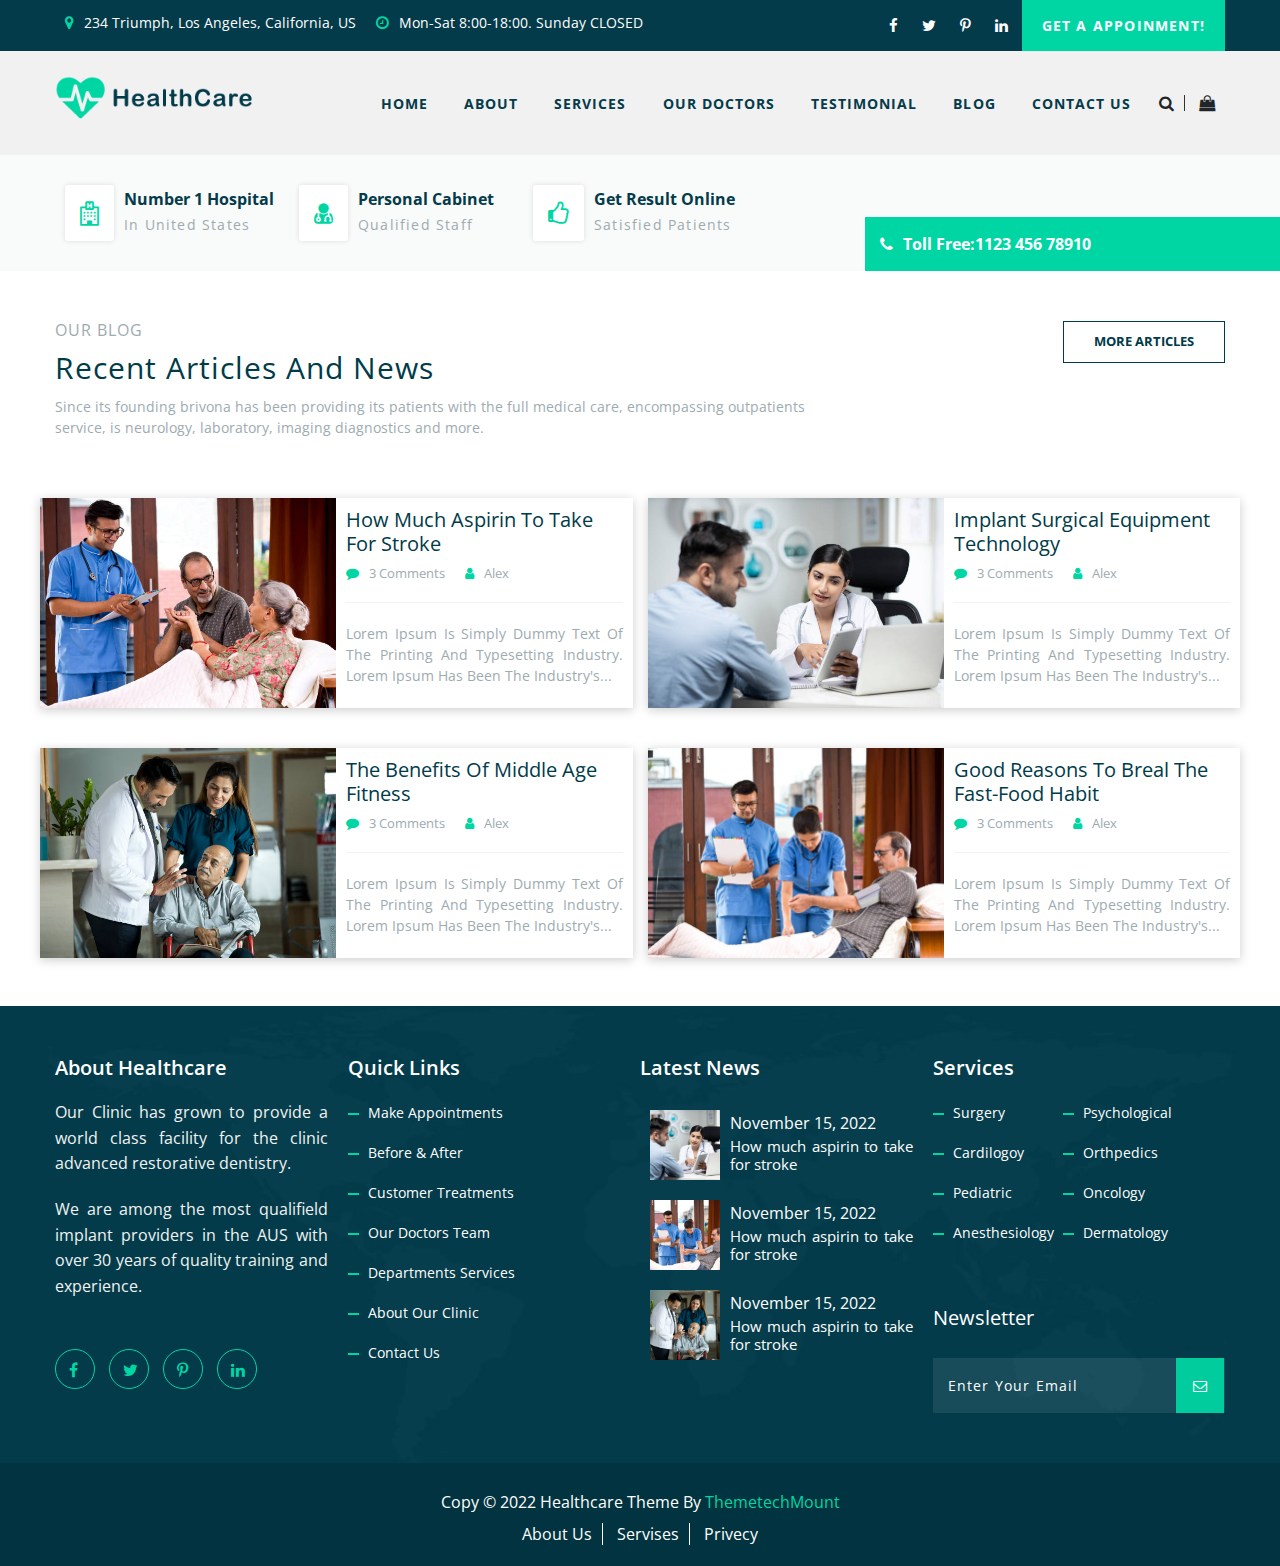
<file: blog.html>
<!DOCTYPE html >
<html lang="en">
<head>
<meta http-equiv="Content-Type" content="text/html; charset=utf-8" />
<meta name="viewport" content="width=device-width, initial-scale=1">

<title>Hospital | HealthCare</title>

<link rel="shortcut icon" type="image/x-icon" href="image/favicon.ico" >
<link rel="stylesheet" type="text/css" href="css/animate.css">
<link rel="stylesheet" href="https://cdnjs.cloudflare.com/ajax/libs/OwlCarousel2/2.3.4/assets/owl.carousel.min.css">
<link rel="stylesheet" type="text/css" href="css/font-awesome.css" >
<link rel="stylesheet" type="text/css" href="css/bootstrap.css">
<link rel="stylesheet" type="text/css" href="css/style.css">
</head>

<body>


<div class="top">
	<div class="top-inner">
    	<div class="txtarea">
            <div class="txtarealeft">
                <h1><i class="fa fa-map-marker" aria-hidden="true"></i>234 Triumph, Los Angeles, California, US</h1>
                <h2><i class="fa fa-clock-o" aria-hidden="true"></i>Mon-Sat 8:00-18:00. Sunday CLOSED</h2>
            </div>
            <div class="txtarearight"> 
            	<i class="fa fa-facebook" aria-hidden="true"></i>
                <i class="fa fa-twitter" aria-hidden="true"></i>
                <i class="fa fa-pinterest-p" aria-hidden="true"></i>
                <i class="fa fa-linkedin" aria-hidden="true"></i>
                <button type="submit" class="btngp">get a appoinment!</button>
            </div>
         </div>
    </div>
</div>



<div class="header" id="navbar">
	<div class="header-inner clearfix ">
    	<div class="logo wow bounce">
        	<a href="index.html"><img src="image/healthcarelogo2.png"></a>
        </div>
        <div class="headerright wow bounce">
        	<ul>
            	<li><a href="index.html">home</a></li>
                <li><a href="about.html">about</a></li>
                <li><a href="services.html">services</a></li>
                <li><a href="ourdoctors.html">our doctors</a></li>
                <li><a href="testimonial.html">testimonial</a></li>
                <li><a href="blog.html">blog</a></li>
                <li><a href="contact.html">contact us</a></li>
                <i class="fa fa-search" aria-hidden="true"></i>
                <i class="fa border fa-shopping-bag" aria-hidden="true"></i>
            </ul>
        </div>
    </div>
</div>

<div class="hospital-info clearfix">
	<div class="hospital-info-inner clearfix">
    	<div class="containerlst">
            <div class="container1stbox wow fadeInLeft clearfix">
                <div class="container1stboxfa">
                    <i class="fa fa-hospital-o" aria-hidden="true"></i>
                 </div>
                 <div class="container1stboxtxt wow fadeInDown data-wow-duration="2s" data-wow-delay="1s" clearfix">
                 	<h2>Number 1 Hospital</h2>
                 	<p>In United States</p>
                </div>
                </div>
                <div class="container1stbox wow fadeInLeft clearfix">
                	<div class="container1stboxfa">
                    	<i class="fa fa-user-md" aria-hidden="true"></i>
                    </div>
                	<div class="container1stboxtxt wow fadeInDown data-wow-duration="2s" data-wow-delay="1s" clearfix">
                    	<h2>personal cabinet</h2>
                    	<p>qualified staff</p>
                	</div>
                </div>
                <div class="container1stbox wow fadeInLeft clearfix">
                	<div class="container1stboxfa">
                    	<i class="fa fa-thumbs-o-up" aria-hidden="true"></i>
                    </div>
                <div class="container1stboxtxt wow fadeInDown data-wow-duration="2s" data-wow-delay="1s" clearfix">
                    <h2>get result online</h2>
                    <p>satisfied patients</p>
                </div>
                </div>
            </div>
    	</div>
    <div class="containertf  clearfix">
    	<p><i class="fa fa-phone" aria-hidden="true"></i>Toll Free:1123 456 78910</p>
  </div>
</div>

<!--<div class="salider clearfix">
	<img src="image/mainslider-bg002.jpg">
</div>	-->


<div class="ourblog">
	<div class="ourblog-inner">
    	<div class="row">
        	<div class="col-md-8">
            	<div class="ourblogcontent-txt">    
                	<h1 class="wow fadeInDownBig">our blog</h1>
                	<h2 class="wow fadeInLeft">Recent Articles and News</h2>
                	<p class="wow fadeInUpBig">Since its founding brivona has been providing its patients with the full medical care, encompassing outpatients <br>                           service,  is neurology, laboratory, imaging diagnostics and more.</p>
            	</div>
             </div>
            <div class="col-md-4 wow fadeInRight">
            	<div class="morearticles clearfix">
             	    <input type="submit" value="more articles" >            
             	</div>
            </div>
        </div>
        <div class="row">
        	<div class="col-md howmuch shadow wow fadeInLeft">
            	<div class="row">
                	<div class="col-md  p-0">
                    	<div class="howmuch-img">
                        	<img src="image/istockphoto-1180916532-612x612.jpg" align="">
                        </div>
                    </div>
                    <div class="col-md p-0">
                    	<div class="howmuch-txt clearfix">
            				<h1>How much aspirin to take for stroke </h1>
                			<h2><i class="fa fa-comment" aria-hidden="true"></i>3 Comments</h2>
                			<h3><i class="fa fa-user" aria-hidden="true"></i>Alex </h3>
                			<div class="bgline clearfix"></div>
                			<p>Lorem Ipsum is simply dummy text of  the printing and typesetting industry. Lorem Ipsum has been the industry's...</p>
            			</div>
                    </div>
                </div>
            </div>
            <div class="col-md howmuch1 shadow wow fadeInRight">
            	<div class="row">
                	<div class="col-md p-0">
                    	<div class="howmuch-img">
                        	<img src="image/istockphoto-1295918822-612x612.jpg" alt="">
                        </div>
                    </div>
                    <div class="col-md p-0">
                    	<div class="howmuch-txt clearfix">
                            <h1>Implant Surgical equipment technology</h1>
                            <h2><i class="fa fa-comment" aria-hidden="true"></i>3 Comments</h2>
                            <h3><i class="fa fa-user" aria-hidden="true"></i>Alex </h3>
                            <div class="bgline clearfix"></div>
                            <p>Lorem Ipsum is simply dummy text of  the printing and typesetting industry. Lorem Ipsum has been the industry's...</p>
                        </div>
                    </div>
                </div>
            </div>
        </div>
        <div class="row">
        	<div class="col-md howmuch shadow wow fadeInLeft">
            	<div class="row">
                	<div class="col-md  p-0">
                    	<div class="howmuch-img">
                            <img src="image/istockphoto-1394762060-612x612.jpg" alt="">
                        </div>
                    </div>
                    <div class="col-md p-0">
                    	<div class="howmuch-txt clearfix">
            				<h1>The Benefits of Middle Age Fitness </h1>
                			<h2><i class="fa fa-comment" aria-hidden="true"></i>3 Comments</h2>
                			<h3><i class="fa fa-user" aria-hidden="true"></i>Alex </h3>
                			<div class="bgline clearfix"></div>
                			<p>Lorem Ipsum is simply dummy text of  the printing and typesetting industry. Lorem Ipsum has been the industry's...</p>
            			</div>
                    </div>
                </div>
            </div>
            <div class="col-md howmuch1 shadow wow fadeInRight">
            	<div class="row">
                	<div class="col-md p-0">
                    	<div class="howmuch-img">
                        	<img src="image/istockphoto-1180156904-612x612.jpg" alt="">
                        </div>
                    </div>
                    <div class="col-md p-0">
                    	<div class="howmuch-txt clearfix">
                            <h1>Good Reasons to Breal the  Fast-food Habit </h1>
                            <h2><i class="fa fa-comment" aria-hidden="true"></i>3 Comments</h2>
                            <h3><i class="fa fa-user" aria-hidden="true"></i>Alex </h3>
                            <div class="bgline clearfix"></div>
                            <p>Lorem Ipsum is simply dummy text of  the printing and typesetting industry. Lorem Ipsum has been the industry's...</p>
                        </div>
                    </div>
                </div>
            </div>
        </div>
    </div>
</div>




<div class="footer clearfix">
	<div class="footer-inner">
    	<div class="footer-content">
        	<h1>About Healthcare </h1>
            <p>Our Clinic has grown to provide a world class facility for the clinic advanced restorative dentistry.</p>
            <p>We are among the most qualifield implant providers in the AUS with over 30 years of quality training and experience.</p>
            <ul>
            	<li><a href="#" target="_self"><i class="fa fa-facebook" aria-hidden="true"></i></a></li>
           		<li><a href="#" target="_self"><i class="fa fa-twitter" aria-hidden="true"></i></a></li>
            	<li><a href="#" target="_self"><i class="fa fa-pinterest-p" aria-hidden="true"></i></a></li>
            	<li><a href="#" target="_self"><i class="fa fa-linkedin" aria-hidden="true"></i></a></li>
            </ul>
        </div>
        <div class="footer-content-quicklink clearfix">
        	<h1>Quick Links</h1>
            <ul>
            	<li><a href="#">Make Appointments</a></li>
                <li><a href="#">Before & After</a></li>
                <li><a href="#">Customer Treatments</a></li>
                <li><a href="#">Our Doctors Team</a></li>
                <li><a href="#">Departments Services</a></li>
                <li><a href="#">About our Clinic</a></li>
                <li><a href="#">Contact Us</a></li>
            </ul>
        </div>
        
        <div class="footer-content-latestnews clearfix">
        	<h1>Latest News</h1>
         <div class="latestnews">
             <div class="latestnews-img ">
                <img src="image/istockphoto-1295918822-612x612.jpg">
             </div>
             <div class="lateshnews-txt ">
                <h2>November 15, 2022</h2>
                <h3>How much aspirin to take for stroke</h3>
            </div>
        </div>
        <div class="latestnews ">
             <div class="latestnews-img ">
                <img src="image/istockphoto-1180156904-612x612.jpg">
             </div>
             <div class="lateshnews-txt ">
                <h2>November 15, 2022</h2>
                <h3>How much aspirin to take for stroke</h3>
            </div>
        </div>
        <div class="latestnews ">
             <div class="latestnews-img ">
                <img src="image/istockphoto-1394762060-612x612.jpg">
             </div>
             <div class="lateshnews-txt ">
                <h2>November 15, 2022</h2>
                <h3>How much aspirin to take for stroke</h3>
            </div>
        </div>
    	</div>
        <div class="footer-content-services">
        	<h1>services </h1>
            <ul>
            	<li><a href="#">surgery</a></li>
                <li><a href="#">cardilogoy</a></li>
                <li><a href="#">pediatric</a></li>
                <li><a href="#">anesthesiology</a></li>
            </ul>
            <ul>
            	<li><a href="#">psychological</a></li>
                <li><a href="#">orthpedics</a></li>
                <li><a href="#">oncology</a></li>
                <li><a href="#">dermatology</a></li>
            </ul>
            <h4>newsletter</h4>
            <div class="f-search">
            	<input type="text" placeholder="enter your email">
                <button type="submit"><i class="fa fa-envelope-o" aria-hidden="true"></i></button>
            </div>
        </div>
	</div>
</div>

<div class="bottom clearfix">
	<h1>copy &copy; 2022 Healthcare Theme by <span>ThemetechMount</span></h1>
    <ul>
    	<li><a href="#" target="_self">about us</a></li>
        <li><a href="#" target="_self">servises</a></li>
        <li ><a class="borderlast" href="#" target="_self">privecy</a></li>
    </ul>
</div>
</body>


<script src="js/jquery.js"></script>
<script src="js/bootstrap.js"></script>
<script src="https://code.jquery.com/jquery-1.12.4.min.js" integrity="sha384-nvAa0+6Qg9clwYCGGPpDQLVpLNn0fRaROjHqs13t4Ggj3Ez50XnGQqc/r8MhnRDZ" crossorigin="anonymous"></script>
<script src="https://cdnjs.cloudflare.com/ajax/libs/OwlCarousel2/2.2.1/owl.carousel.js"></script>

<script src="js/wow.js"></script>
              <script>
                           wow = new WOW(
                      {
                      boxClass:     'wow',      // default
                      animateClass: 'animated', // default
                      offset:       0,          // default
                      mobile:       true,       // default
                      live:         true        // default
                    }
                    )
                    wow.init();
              </script>


<script>
window.onscroll = function() {myFunction()};

var navbar = document.getElementById("navbar");
var sticky = navbar.offsetTop;

function myFunction() {
  if (window.pageYOffset >= sticky) {
    navbar.classList.add("sticky")
  } else {
    navbar.classList.remove("sticky");
  }
}
</script>

<script>
	$(document).ready(function () {
    var silder = $(".owl-carousel");
    silder.owlCarousel({
        autoplay: true,
        autoplayTimeout: 3000,
        autoplayHoverPause: false,
        items: 1,
        stagePadding: 20,
        center: true,
        nav: false,
        margin: 50,
        dots: true,
        loop: true,
        responsive: {
            0: { items: 1 },
            480: { items: 2 },
            575: { items: 2 },
            768: { items: 2 },
            991: { items: 3 },
            1200: { items: 4 }
        }
    });
});
</script>


</html>
</file>
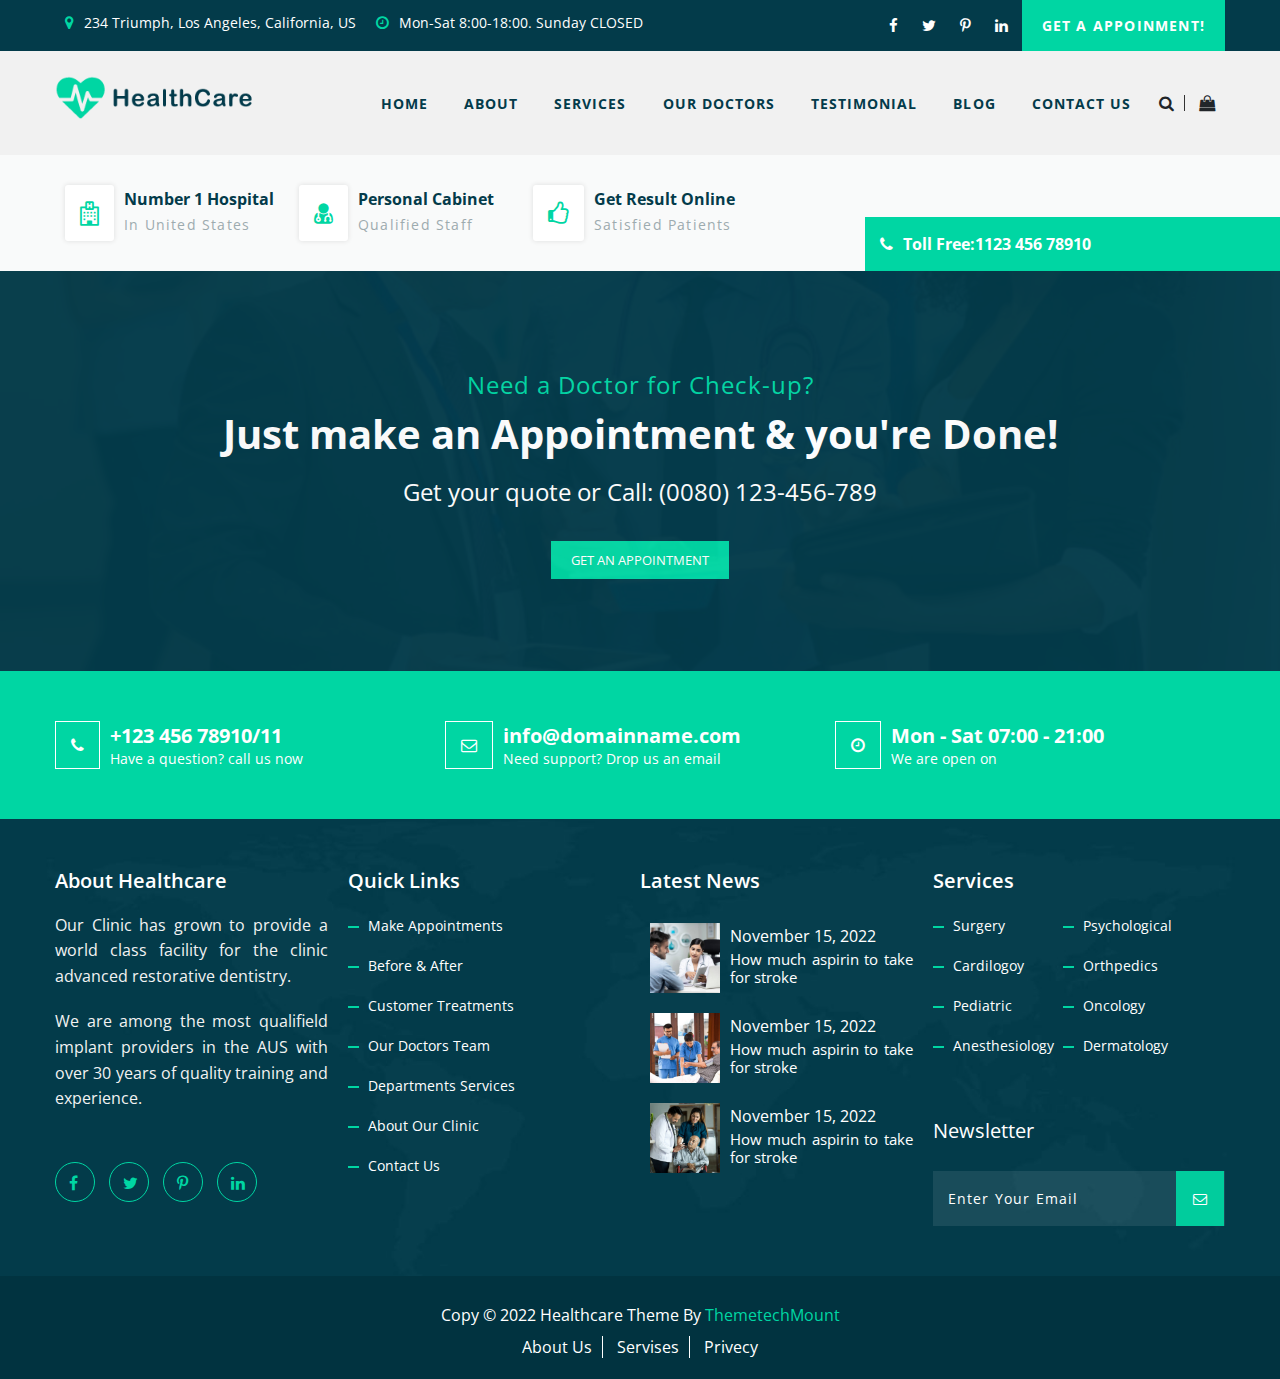
<file: contact.html>
<!DOCTYPE html >
<html lang="en">
<head>
<meta http-equiv="Content-Type" content="text/html; charset=utf-8" />
<meta name="viewport" content="width=device-width, initial-scale=1">

<title>Hospital | HealthCare</title>

<link rel="shortcut icon" type="image/x-icon" href="image/favicon.ico" >
<link rel="stylesheet" type="text/css" href="css/animate.css">
<link rel="stylesheet" href="https://cdnjs.cloudflare.com/ajax/libs/OwlCarousel2/2.3.4/assets/owl.carousel.min.css">
<link rel="stylesheet" type="text/css" href="css/font-awesome.css" >
<link rel="stylesheet" type="text/css" href="css/bootstrap.css">
<link rel="stylesheet" type="text/css" href="css/style.css">
</head>

<body>


<div class="top">
	<div class="top-inner">
    	<div class="txtarea">
            <div class="txtarealeft">
                <h1><i class="fa fa-map-marker" aria-hidden="true"></i>234 Triumph, Los Angeles, California, US</h1>
                <h2><i class="fa fa-clock-o" aria-hidden="true"></i>Mon-Sat 8:00-18:00. Sunday CLOSED</h2>
            </div>
            <div class="txtarearight"> 
            	<i class="fa fa-facebook" aria-hidden="true"></i>
                <i class="fa fa-twitter" aria-hidden="true"></i>
                <i class="fa fa-pinterest-p" aria-hidden="true"></i>
                <i class="fa fa-linkedin" aria-hidden="true"></i>
                <button type="submit" class="btngp">get a appoinment!</button>
            </div>
         </div>
    </div>
</div>



<div class="header" id="navbar">
	<div class="header-inner clearfix ">
    	<div class="logo wow bounce">
        	<a href="index.html"><img src="image/healthcarelogo2.png"></a>
        </div>
        <div class="headerright wow bounce">
        	<ul>
            	<li><a href="index.html">home</a></li>
                <li><a href="about.html">about</a></li>
                <li><a href="services.html">services</a></li>
                <li><a href="ourdoctors.html">our doctors</a></li>
                <li><a href="testimonial.html">testimonial</a></li>
                <li><a href="blog.html">blog</a></li>
                <li><a href="contact.html">contact us</a></li>
                <i class="fa fa-search" aria-hidden="true"></i>
                <i class="fa border fa-shopping-bag" aria-hidden="true"></i>
            </ul>
        </div>
    </div>
</div>

<div class="hospital-info clearfix">
	<div class="hospital-info-inner clearfix">
    	<div class="containerlst">
            <div class="container1stbox wow fadeInLeft clearfix">
                <div class="container1stboxfa">
                    <i class="fa fa-hospital-o" aria-hidden="true"></i>
                 </div>
                 <div class="container1stboxtxt wow fadeInDown data-wow-duration="2s" data-wow-delay="1s" clearfix">
                 	<h2>Number 1 Hospital</h2>
                 	<p>In United States</p>
                </div>
                </div>
                <div class="container1stbox wow fadeInLeft clearfix">
                	<div class="container1stboxfa">
                    	<i class="fa fa-user-md" aria-hidden="true"></i>
                    </div>
                	<div class="container1stboxtxt wow fadeInDown data-wow-duration="2s" data-wow-delay="1s" clearfix">
                    	<h2>personal cabinet</h2>
                    	<p>qualified staff</p>
                	</div>
                </div>
                <div class="container1stbox wow fadeInLeft clearfix">
                	<div class="container1stboxfa">
                    	<i class="fa fa-thumbs-o-up" aria-hidden="true"></i>
                    </div>
                <div class="container1stboxtxt wow fadeInDown data-wow-duration="2s" data-wow-delay="1s" clearfix">
                    <h2>get result online</h2>
                    <p>satisfied patients</p>
                </div>
                </div>
            </div>
    	</div>
    <div class="containertf  clearfix">
    	<p><i class="fa fa-phone" aria-hidden="true"></i>Toll Free:1123 456 78910</p>
  </div>
</div>

<!--<div class="salider clearfix">
	<img src="image/mainslider-bg002.jpg">
</div>	-->



<div class="appointment-bg clearfix	">
	<div class="appointment-bgcolor clearfix ">
    <div class="needadoctor">
        <h3>Need a Doctor for Check-up?</h3>
        <h1>Just make an Appointment & you're Done!</h1>
        <h2>Get your quote or Call: (0080) 123-456-789</h2>
        <a  href="#" target="_self">get an appointment</a>
     </div>
    </div>
</div>





<div class="contectinfo clearfix">
	<div class="contectinfo-inner">
    	<div class="contectinfo-fa ">
        	<a href="#"><i class="fa fa-phone" aria-hidden="true"></i></a>
            <div class="contectinfo-txt wow fadeInDown   clearfix">
            	<h1>+123 456 78910/11</h1>
                <p>Have a question? call us now</p>
            </div>
        </div>
        <div class="contectinfo-fa ">
        	<a href="#"><i class="fa fa-envelope-o" aria-hidden="true"></i></a>
            <div class="contectinfo-txt wow fadeInDown clearfix ">
            	<h1>info@domainname.com</h1>
                <p>Need support? Drop us an email</p>
            </div>
        </div>
        <div class="contectinfo-fa ">
        	<a href="#"><i class="fa fa-clock-o" aria-hidden="true"></i></a>
            <div class="contectinfo-txt wow fadeInDown clearfix">
            	<h1>Mon - Sat 07:00 - 21:00</h1>
                <p>We are open on</p>
            </div>
        </div>
    </div>
</div>

<div class="footer clearfix">
	<div class="footer-inner">
    	<div class="footer-content">
        	<h1>About Healthcare </h1>
            <p>Our Clinic has grown to provide a world class facility for the clinic advanced restorative dentistry.</p>
            <p>We are among the most qualifield implant providers in the AUS with over 30 years of quality training and experience.</p>
            <ul>
            	<li><a href="#" target="_self"><i class="fa fa-facebook" aria-hidden="true"></i></a></li>
           		<li><a href="#" target="_self"><i class="fa fa-twitter" aria-hidden="true"></i></a></li>
            	<li><a href="#" target="_self"><i class="fa fa-pinterest-p" aria-hidden="true"></i></a></li>
            	<li><a href="#" target="_self"><i class="fa fa-linkedin" aria-hidden="true"></i></a></li>
            </ul>
        </div>
        <div class="footer-content-quicklink clearfix">
        	<h1>Quick Links</h1>
            <ul>
            	<li><a href="#">Make Appointments</a></li>
                <li><a href="#">Before & After</a></li>
                <li><a href="#">Customer Treatments</a></li>
                <li><a href="#">Our Doctors Team</a></li>
                <li><a href="#">Departments Services</a></li>
                <li><a href="#">About our Clinic</a></li>
                <li><a href="#">Contact Us</a></li>
            </ul>
        </div>
        
        <div class="footer-content-latestnews clearfix">
        	<h1>Latest News</h1>
         <div class="latestnews">
             <div class="latestnews-img ">
                <img src="image/istockphoto-1295918822-612x612.jpg">
             </div>
             <div class="lateshnews-txt ">
                <h2>November 15, 2022</h2>
                <h3>How much aspirin to take for stroke</h3>
            </div>
        </div>
        <div class="latestnews ">
             <div class="latestnews-img ">
                <img src="image/istockphoto-1180156904-612x612.jpg">
             </div>
             <div class="lateshnews-txt ">
                <h2>November 15, 2022</h2>
                <h3>How much aspirin to take for stroke</h3>
            </div>
        </div>
        <div class="latestnews ">
             <div class="latestnews-img ">
                <img src="image/istockphoto-1394762060-612x612.jpg">
             </div>
             <div class="lateshnews-txt ">
                <h2>November 15, 2022</h2>
                <h3>How much aspirin to take for stroke</h3>
            </div>
        </div>
    	</div>
        <div class="footer-content-services">
        	<h1>services </h1>
            <ul>
            	<li><a href="#">surgery</a></li>
                <li><a href="#">cardilogoy</a></li>
                <li><a href="#">pediatric</a></li>
                <li><a href="#">anesthesiology</a></li>
            </ul>
            <ul>
            	<li><a href="#">psychological</a></li>
                <li><a href="#">orthpedics</a></li>
                <li><a href="#">oncology</a></li>
                <li><a href="#">dermatology</a></li>
            </ul>
            <h4>newsletter</h4>
            <div class="f-search">
            	<input type="text" placeholder="enter your email">
                <button type="submit"><i class="fa fa-envelope-o" aria-hidden="true"></i></button>
            </div>
        </div>
	</div>
</div>

<div class="bottom clearfix">
	<h1>copy &copy; 2022 Healthcare Theme by <span>ThemetechMount</span></h1>
    <ul>
    	<li><a href="#" target="_self">about us</a></li>
        <li><a href="#" target="_self">servises</a></li>
        <li ><a class="borderlast" href="#" target="_self">privecy</a></li>
    </ul>
</div>
</body>


<script src="js/jquery.js"></script>
<script src="js/bootstrap.js"></script>
<script src="https://code.jquery.com/jquery-1.12.4.min.js" integrity="sha384-nvAa0+6Qg9clwYCGGPpDQLVpLNn0fRaROjHqs13t4Ggj3Ez50XnGQqc/r8MhnRDZ" crossorigin="anonymous"></script>
<script src="https://cdnjs.cloudflare.com/ajax/libs/OwlCarousel2/2.2.1/owl.carousel.js"></script>

<script src="js/wow.js"></script>
              <script>
                           wow = new WOW(
                      {
                      boxClass:     'wow',      // default
                      animateClass: 'animated', // default
                      offset:       0,          // default
                      mobile:       true,       // default
                      live:         true        // default
                    }
                    )
                    wow.init();
              </script>


<script>
window.onscroll = function() {myFunction()};

var navbar = document.getElementById("navbar");
var sticky = navbar.offsetTop;

function myFunction() {
  if (window.pageYOffset >= sticky) {
    navbar.classList.add("sticky")
  } else {
    navbar.classList.remove("sticky");
  }
}
</script>

<script>
	$(document).ready(function () {
    var silder = $(".owl-carousel");
    silder.owlCarousel({
        autoplay: true,
        autoplayTimeout: 3000,
        autoplayHoverPause: false,
        items: 1,
        stagePadding: 20,
        center: true,
        nav: false,
        margin: 50,
        dots: true,
        loop: true,
        responsive: {
            0: { items: 1 },
            480: { items: 2 },
            575: { items: 2 },
            768: { items: 2 },
            991: { items: 3 },
            1200: { items: 4 }
        }
    });
});
</script>


</html>
</file>
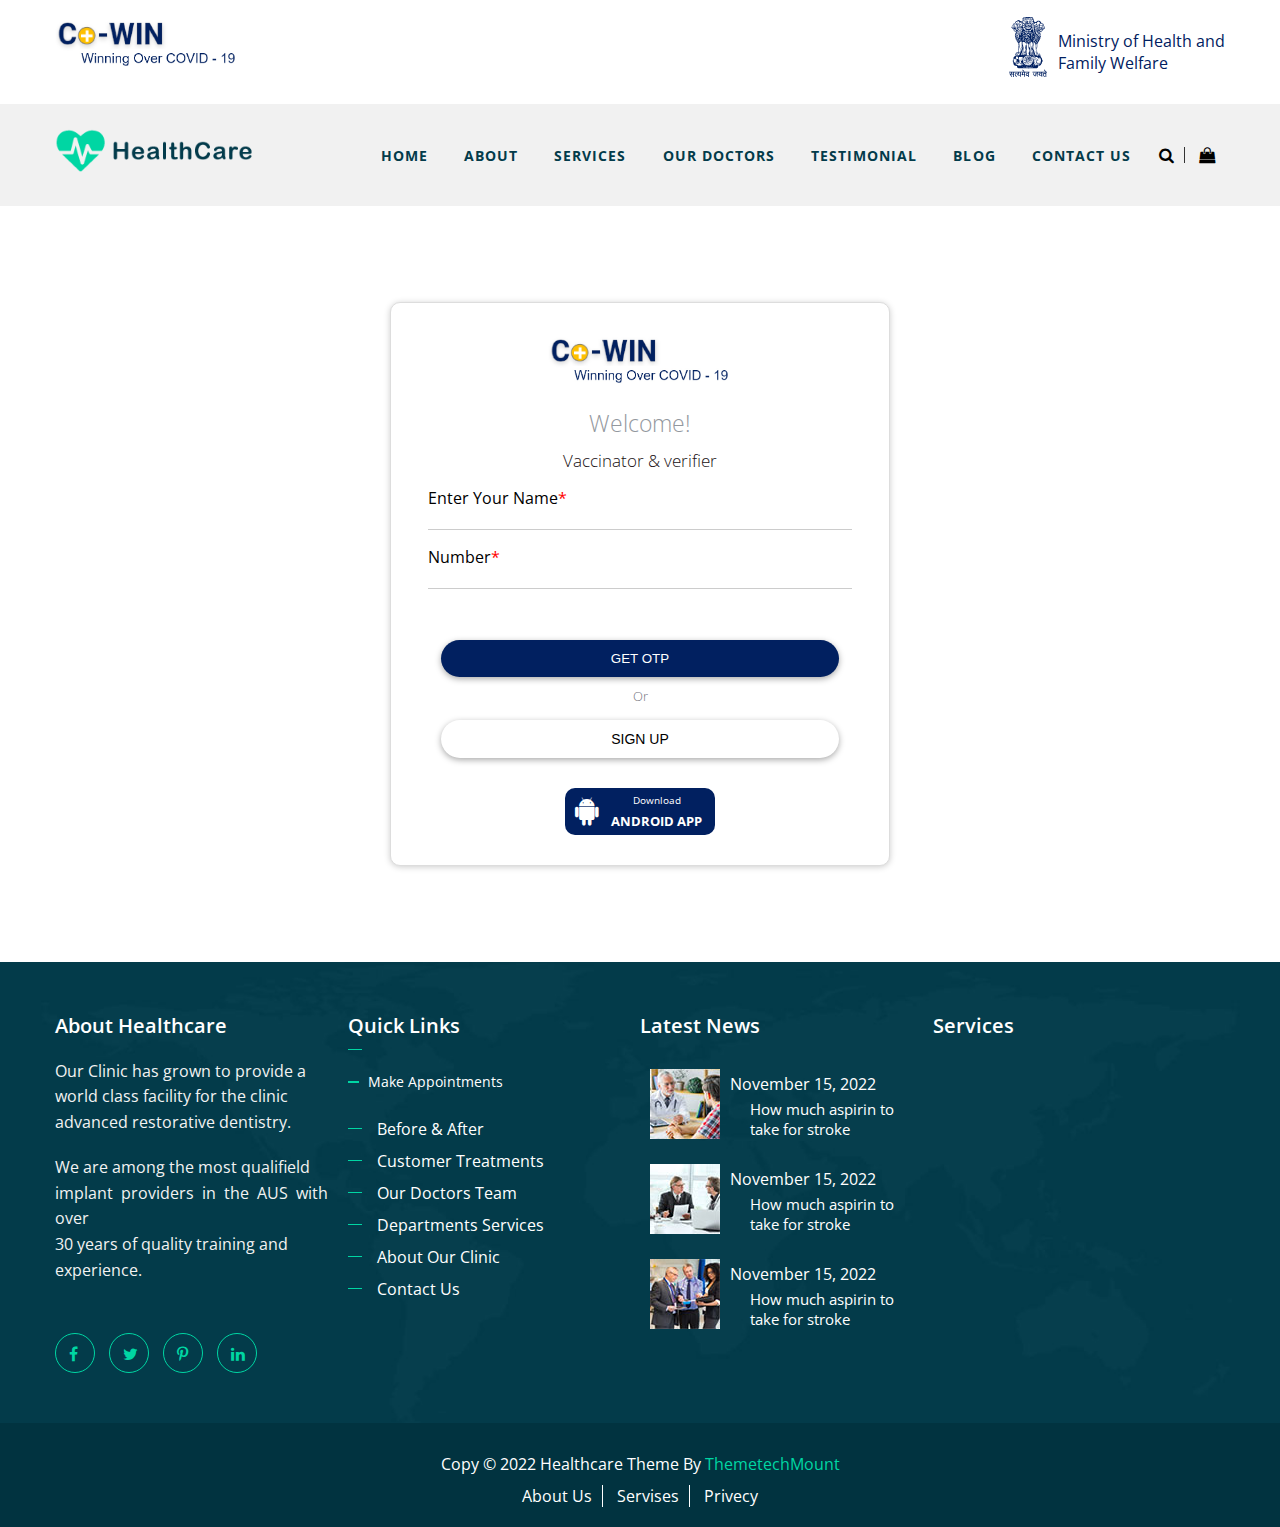
<file: login.html>
<!DOCTYPE html >
<html lang="en">
<head>
<meta http-equiv="Content-Type" content="text/html; charset=utf-8" />
<meta name="viewport" content="width=device-width, initial-scale=1">

<title>Hospital | Healthcare</title>

<link rel="shortcut icon" type="image/x-icon" href="image/favicon.ico" >
<link rel="stylesheet" type="text/css" href="css/font-awesome.css" >
<link rel="stylesheet" type="text/css" href="css/style.css"  >
</head>

<body>


<div class="login-top">
	<div class="login-top-inner">
    	<div class="left">
        	<img src="image/logo3.jpg">
        </div>
        <div class="right">
        	<div class="right-logo">
            	<img src="image/satya.png">
            </div>
            <div class="right-txt">
            	<a href="#">Ministry of Health and <br> Family Welfare</a>
            </div>
        </div>
    </div>
</div>



<div class="header" id="navbar">
	<div class="header-inner clearfix">
    	<div class="logo">
        	<a href="index.html"><img src="image/healthcarelogo2.png"></a>
        </div>
        <div class="headerright">
        	<ul>
            	<li><a href="index.html">home</a></li>
                <li><a href="about.html">about</a></li>
                <li><a href="services.html">services</a></li>
                <li><a href="ourdoctors.html">our doctors</a></li>
                <li><a href="testimonial.html">testimonial</a></li>
                <li><a href="blog.html">blog</a></li>
                <li><a href="contact.html">contact us</a></li>
                <i class="fa fa-search" aria-hidden="true"></i>
                <i class="fa border fa-shopping-bag" aria-hidden="true"></i>
            </ul>
        </div>
    </div>
</div>



<div class="login">
	<div  class="login-logo">
    	<img src="image/logo3.jpg" >
    </div>
    	<div class="wlcm">
        	<h1>Welcome!</h1>
            <p>Vaccinator & verifier</p>
            <form>
            	<div class="txt-field">
                    <label>enter your name<span class="span">*</span></label>
                    <input type="text" maxlength="11" name="mnum">
                </div>
                <div class="txt-field">
                    <label>number<span class="span">*</span></label>
                    <input type="password"  name="pswd">
                </div>
                <div class="userlogin">
                	<div class="loginbtn">
                        <input type="button" value="GET OTP">
                    </div>
                    	<p>Or</p>
                    <div class="loginotp">
                        <input type="button" value="SIGN UP">
                    </div>
                </div>
           </form>	
       </div>
       <div class="download">
       		<p><i class="fa fa-android" aria-hidden="true"></i>Download <span>ANDROID APP</span></p>
       </div>
</div>


<div class="footer clearfix">
	<div class="footer-inner">
    	<div class="footer-content">
        	<h1>About healthcare </h1>
            <p>Our Clinic has grown to provide a<br> world class facility for the clinic <br>advanced restorative dentistry.</p>
            <p>We are among the most qualifield<br> implant providers in the AUS with over<br> 30 years of quality training and<br> experience.</p>
            <ul>
            	<li><a href="#" target="_self"><i class="fa fa-facebook" aria-hidden="true"></i></a></li>
           		<li><a href="#" target="_self"><i class="fa fa-twitter" aria-hidden="true"></i></a></li>
            	<li><a href="#" target="_self"><i class="fa fa-pinterest-p" aria-hidden="true"></i></a></li>
            	<li><a href="#" target="_self"><i class="fa fa-linkedin" aria-hidden="true"></i></a></li>
            </ul>
        </div>
        <div class="footer-content-quicklink clearfix">
        	<h1>Quick Links</h1>
            	<div class="make-ap clearfix">
                	<div class="footerbg clearfix"></div>
                	<div class="make-ap-list">
                    	<ul>
                        	<li><a href="#" target="_self">Make Appointments</a></li>
                        </ul>
                    </div>
                </div>
                <div class="before-after clearfix">
                	<div class="footerbg clearfix"></div>
                	<div class="before-after-list">
                    	<ul>
                        	<li><a href="#" target="_self">Before & After </a></li>
                        </ul>
                    </div>
                </div>
                <div class="before-after clearfix">
                	<div class="footerbg clearfix"></div>
                	<div class="before-after-list">
                    	<ul>
                        	<li><a href="#" target="_self">Customer Treatments</a></li>
                        </ul>
                    </div>
                </div>
                <div class="before-after clearfix">
                	<div class="footerbg clearfix"></div>
                	<div class="before-after-list">
                    	<ul>
                        	<li><a href="#" target="_self">Our Doctors Team </a></li>
                        </ul>
                    </div>
                </div>
                <div class="before-after clearfix">
                	<div class="footerbg clearfix"></div>
                	<div class="before-after-list">
                    	<ul>
                        	<li><a href="#" target="_self">Departments Services</a></li>
                        </ul>
                    </div>
                </div>
                <div class="before-after clearfix">
                	<div class="footerbg clearfix"></div>
                	<div class="before-after-list">
                    	<ul>
                        	<li><a href="#" target="_self">About our Clinic</a></li>
                        </ul>
                    </div>
                </div>
                <div class="before-after clearfix">
                	<div class="footerbg clearfix"></div>
                	<div class="before-after-list">
                    	<ul>
                        	<li><a href="#" target="_self">Contact Us </a></li>
                        </ul>
                    </div>
                </div>
        </div>
        
        <div class="footer-content-latestnews clearfix">
        	<h1>Latest News</h1>
         <div class="latestnews">
             <div class="latestnews-img clearfix">
                <img src="image/footer-img-1.jpg">
             </div>
             <div class="lateshnews-txt clearfix">
                <h2>November 15, 2022</h2>
                <h3>How much aspirin to<br> take for stroke</h3>
            </div>
        </div>
        <div class="latestnews clearfix">
             <div class="latestnews-img clearfix">
                <img src="image/footer-img-2.jpg">
             </div>
             <div class="lateshnews-txt clearfix">
                <h2>November 15, 2022</h2>
                <h3>How much aspirin to<br> take for stroke</h3>
            </div>
        </div>
        <div class="latestnews clearfix">
             <div class="latestnews-img clearfix">
                <img src="image/footer-img-3.jpg">
             </div>
             <div class="lateshnews-txt clearfix">
                <h2>November 15, 2022</h2>
                <h3>How much aspirin to<br> take for stroke</h3>
            </div>
        </div>
    	</div>
        <div class="footer-content">
        	<h1>services </h1>
        </div>
	</div>
</div>

<div class="bottom clearfix">
	<h1>copy &copy; 2022 healthcare Theme by <span>ThemetechMount</span></h1>
    <ul>
    	<li><a href="#" target="_self">about us</a></li>
        <li><a href="#" target="_self">servises</a></li>
        <li ><a class="borderlast" href="#" target="_self">privecy</a></li>
    </ul>
</div>
</body>



<script src="https://code.jquery.com/jquery-1.12.4.min.js" integrity="sha384-nvAa0+6Qg9clwYCGGPpDQLVpLNn0fRaROjHqs13t4Ggj3Ez50XnGQqc/r8MhnRDZ" crossorigin="anonymous"></script>
<script>
window.onscroll = function() {myFunction()};

var navbar = document.getElementById("navbar");
var sticky = navbar.offsetTop;

function myFunction() {
  if (window.pageYOffset >= sticky) {
    navbar.classList.add("sticky")
  } else {
    navbar.classList.remove("sticky");
  }
}
</script>
</html>
</file>
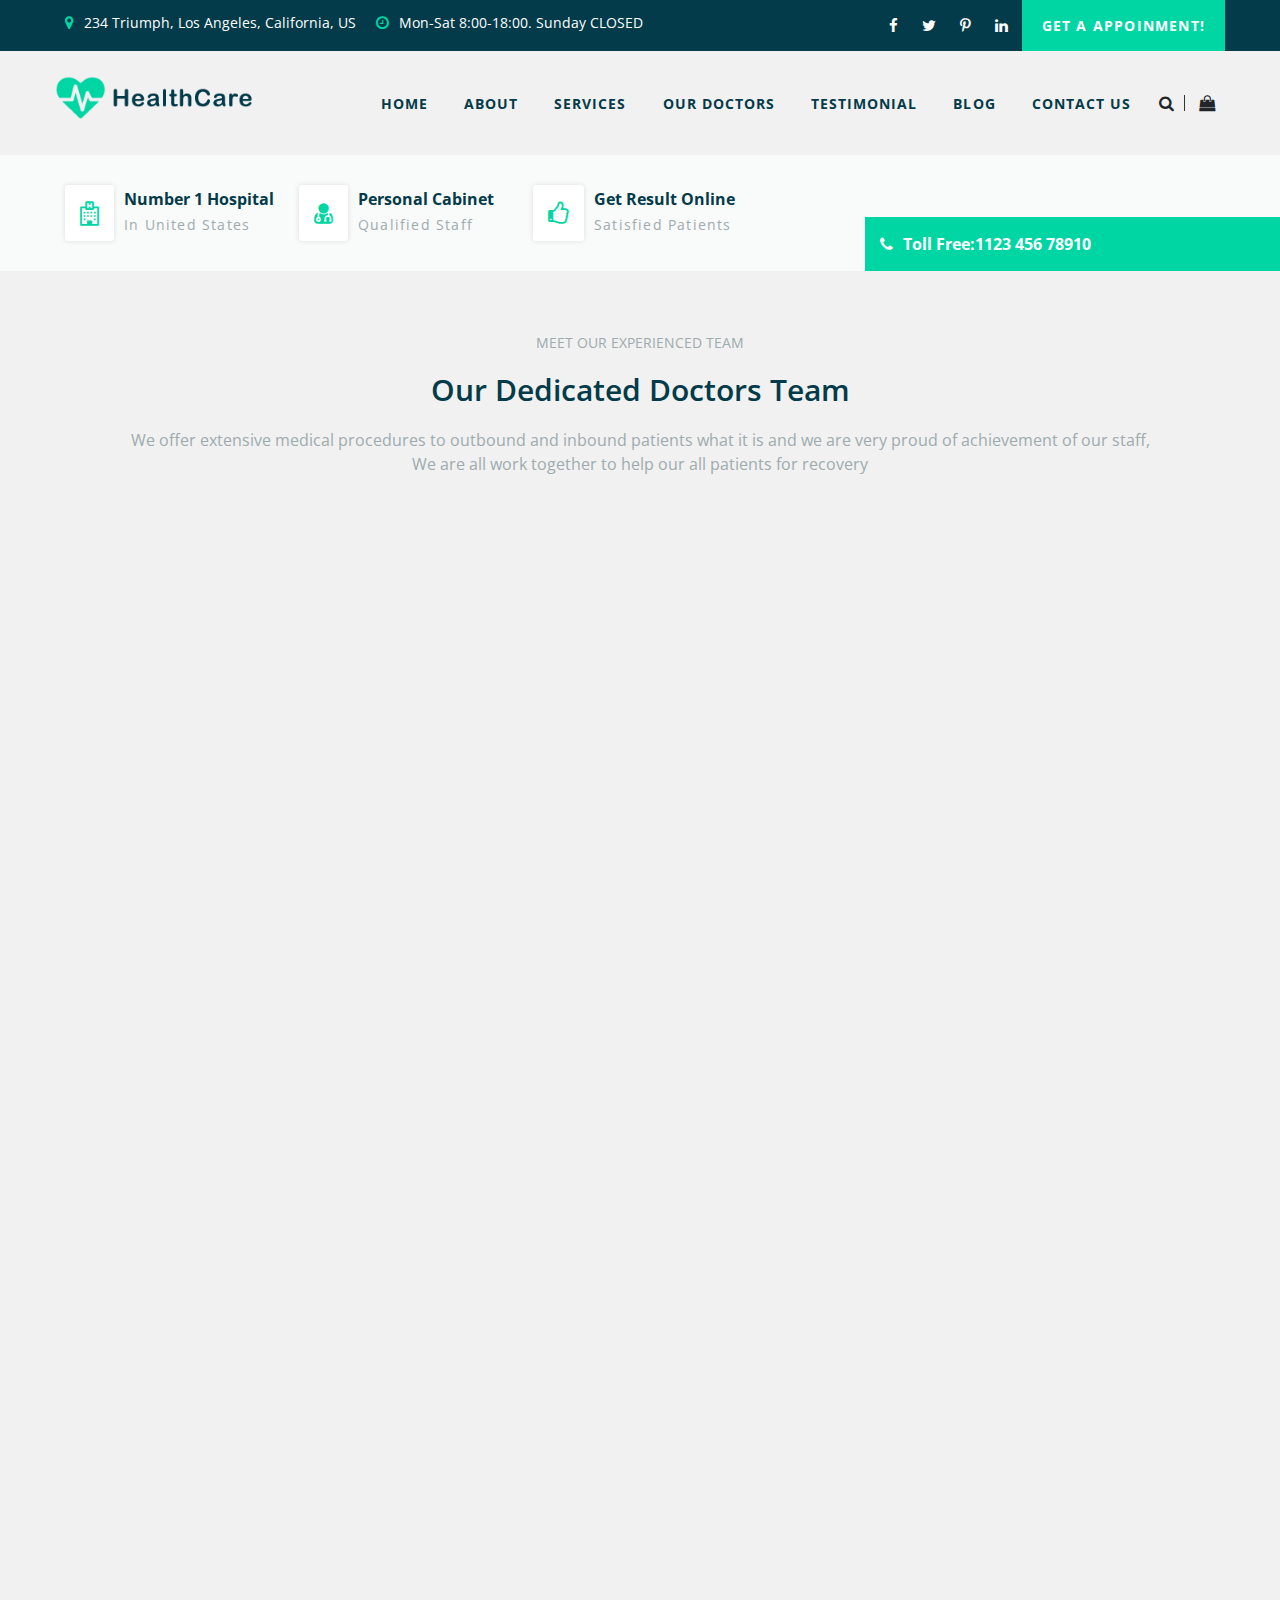
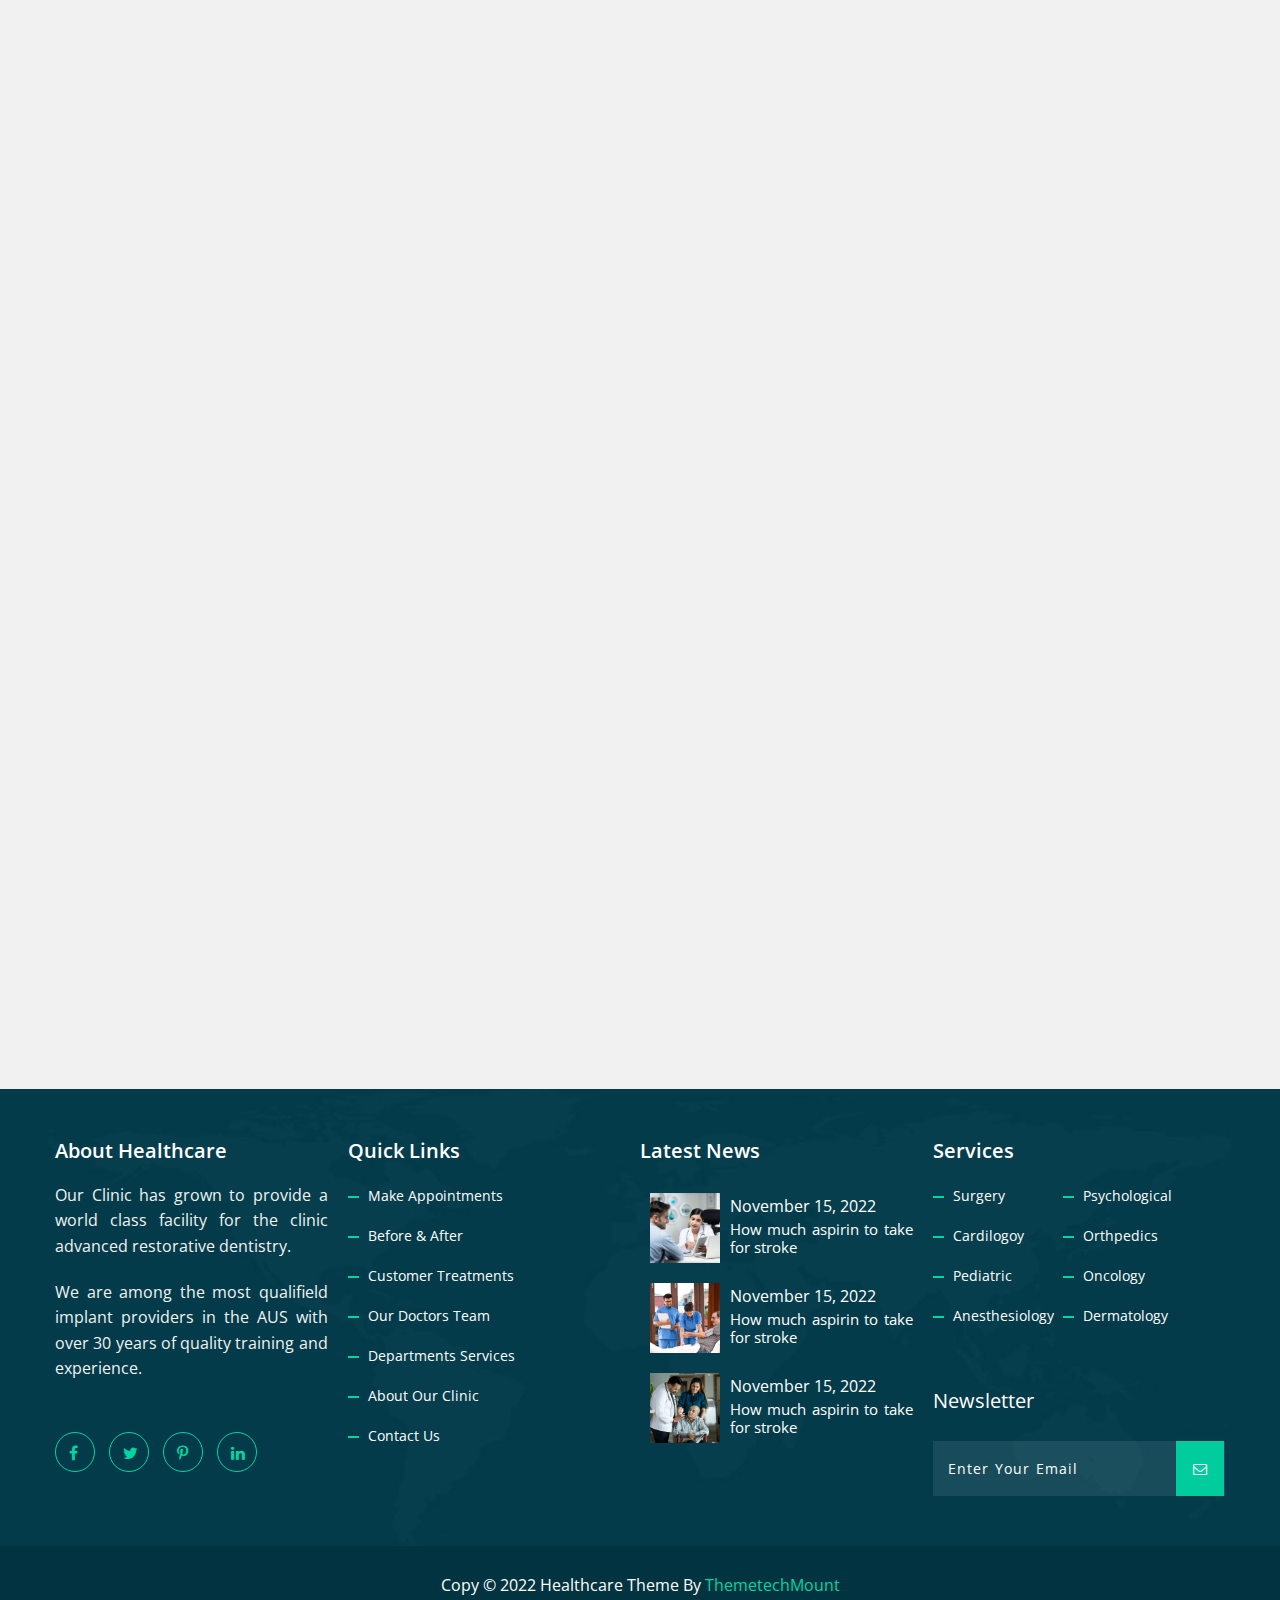
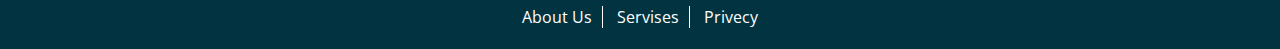
<file: ourdoctors.html>
<!DOCTYPE html >
<html lang="en">
<head>
<meta http-equiv="Content-Type" content="text/html; charset=utf-8" />
<meta name="viewport" content="width=device-width, initial-scale=1">

<title>Hospital | HealthCare</title>

<link rel="shortcut icon" type="image/x-icon" href="image/favicon.ico" >
<link rel="stylesheet" type="text/css" href="css/animate.css">
<link rel="stylesheet" href="https://cdnjs.cloudflare.com/ajax/libs/OwlCarousel2/2.3.4/assets/owl.carousel.min.css">
<link rel="stylesheet" type="text/css" href="css/font-awesome.css" >
<link rel="stylesheet" type="text/css" href="css/bootstrap.css">
<link rel="stylesheet" type="text/css" href="css/style.css">
</head>

<body>


<div class="top">
	<div class="top-inner">
    	<div class="txtarea">
            <div class="txtarealeft">
                <h1><i class="fa fa-map-marker" aria-hidden="true"></i>234 Triumph, Los Angeles, California, US</h1>
                <h2><i class="fa fa-clock-o" aria-hidden="true"></i>Mon-Sat 8:00-18:00. Sunday CLOSED</h2>
            </div>
            <div class="txtarearight"> 
            	<i class="fa fa-facebook" aria-hidden="true"></i>
                <i class="fa fa-twitter" aria-hidden="true"></i>
                <i class="fa fa-pinterest-p" aria-hidden="true"></i>
                <i class="fa fa-linkedin" aria-hidden="true"></i>
                <button type="submit" class="btngp">get a appoinment!</button>
            </div>
         </div>
    </div>
</div>



<div class="header" id="navbar">
	<div class="header-inner clearfix ">
    	<div class="logo wow bounce">
        	<a href="index.html"><img src="image/healthcarelogo2.png"></a>
        </div>
        <div class="headerright wow bounce">
        	<ul>
            	<li><a href="index.html">home</a></li>
                <li><a href="about.html">about</a></li>
                <li><a href="services.html">services</a></li>
                <li><a href="ourdoctors.html">our doctors</a></li>
                <li><a href="testimonial.html">testimonial</a></li>
                <li><a href="blog.html">blog</a></li>
                <li><a href="contact.html">contact us</a></li>
                <i class="fa fa-search" aria-hidden="true"></i>
                <i class="fa border fa-shopping-bag" aria-hidden="true"></i>
            </ul>
        </div>
    </div>
</div>

<div class="hospital-info clearfix">
	<div class="hospital-info-inner clearfix">
    	<div class="containerlst">
            <div class="container1stbox wow fadeInLeft clearfix">
                <div class="container1stboxfa">
                    <i class="fa fa-hospital-o" aria-hidden="true"></i>
                 </div>
                 <div class="container1stboxtxt wow fadeInDown data-wow-duration="2s" data-wow-delay="1s" clearfix">
                 	<h2>Number 1 Hospital</h2>
                 	<p>In United States</p>
                </div>
                </div>
                <div class="container1stbox wow fadeInLeft clearfix">
                	<div class="container1stboxfa">
                    	<i class="fa fa-user-md" aria-hidden="true"></i>
                    </div>
                	<div class="container1stboxtxt wow fadeInDown data-wow-duration="2s" data-wow-delay="1s" clearfix">
                    	<h2>personal cabinet</h2>
                    	<p>qualified staff</p>
                	</div>
                </div>
                <div class="container1stbox wow fadeInLeft clearfix">
                	<div class="container1stboxfa">
                    	<i class="fa fa-thumbs-o-up" aria-hidden="true"></i>
                    </div>
                <div class="container1stboxtxt wow fadeInDown data-wow-duration="2s" data-wow-delay="1s" clearfix">
                    <h2>get result online</h2>
                    <p>satisfied patients</p>
                </div>
                </div>
            </div>
    	</div>
    <div class="containertf  clearfix">
    	<p><i class="fa fa-phone" aria-hidden="true"></i>Toll Free:1123 456 78910</p>
  </div>
</div>

<!--<div class="salider clearfix">
	<img src="image/mainslider-bg002.jpg">
</div>	-->






    
<div class="our-dr"> 
	<div class="our-dr-txt ">
    	<h3 class="wow fadeInDown">MEET OUR EXPERIENCED TEAM</h3>
        <h2 class="wow fadeInDown">Our Dedicated Doctors Team</h2>
        <p class="wow fadeInDown">We offer extensive medical procedures to outbound and inbound patients what it is and we are very proud of achievement of our staff, <br>We are all work               together to help our all patients for recovery</p>
    </div>   
    <div class="owl-carousel owl-theme mt-5">
        <div class="owl-item">
            <div class="card">
                <div class="img-card">
                    <img src="image/istockphoto-515908499-612x612.jpg" alt="">
                </div>
                <div class="testimonial ">
                    <ul>
                    	<li>​Addl. Professor - Neurosurgery Department, S.G.P.G.I Luncknow, UP</li>
                        <li>Lecture to Director & Head - Neurosurgery Department, G.B.P.H</li>
                        <li>Senior Consultant & Director Neuro Science at Fortis Group of Hospitals</li>
                    </ul>
                </div>
                <div class="name">
                    Dr S N Bohara
                </div>
            </div>
        </div>
        <div class="owl-item">
            <div class="card">
                <div class="img-card">
                    <img src="image/istockphoto-1200980392-612x612.jpg" alt="">
                </div>
                <div class="testimonial ">
                    <p>There is a dearth of developmental pediatricians in the nation. But of the ones there are, Dr.Nandni Mundkur is one of the most iconic. A pioneer in the field of detecting early developmental disorders. </p>
                </div>
                <div class="name">
                    Dr.Nandini Mundkur
                </div>
            </div>
        </div>
        <div class="owl-item">
            <div class="card">
                <div class="img-card">
                    <img src="image/istockphoto-1212177444-170667a.jpg" alt="">
                </div>
                <div class="testimonial ">
                    <p>Dr. Marya has also performed more than 20,000 joint replacements of knees, hips, shoulders, toes, and finger joints. He has authored nine books and published 94 papers worldwide.</p>
                </div>
                <div class="name">
                    Dr. Anurag Krishna
                </div>
            </div>
        </div>
        <div class="owl-item">
            <div class="card">
                <div class="img-card">
                    <img src="image/istockphoto-1222942995-170667a.jpg" alt="">
                </div>
                <div class="testimonial ">
                    <p>A pioneer in the field of assisted reproduction, Dr.Kamini’s contributions to a nation that’s often stifled with outdated cultural norms have been recognized-being a recipient of the Padma Shri. </p>
                </div>
                <div class="name">
                    Dr. Kamini Rao
                </div>
            </div>
        </div>
        <div class="owl-item">
            <div class="card">
                <div class="img-card">
                    <img src="image/istockphoto-1298800629-612x612.jpg" alt="">
                </div>
                <div class="testimonial ">
                    <p>Dr. Mithal was honored by the Government of India in 2015 with Padma Bhushan, the third-highest Indian civilian award, for his outstanding contribution to the field of medicine.</p>
                </div>
                <div class="name">
                    Dr. Ambrish Mithal
                </div>
            </div>
        </div>
        <div class="owl-item">
            <div class="card">
                <div class="img-card">
                    <img src="image/istockphoto-1254545430-170667a.jpg"  alt="">
                </div>
                <div class="testimonial ">
                    <p>A famous cancer specialist and the Chairperson of Adyar Cancer Institute, Chennai, Dr. Shanta, even at the age of 88 is highly involved in her administrative role. Padma Vibhushan and the Magsaysay Award.</p>
                </div>
                <div class="name">
                    Dr.V.Shanta
                </div>
            </div>
        </div>
	</div>
</div>





<div class="footer clearfix">
	<div class="footer-inner">
    	<div class="footer-content">
        	<h1>About Healthcare </h1>
            <p>Our Clinic has grown to provide a world class facility for the clinic advanced restorative dentistry.</p>
            <p>We are among the most qualifield implant providers in the AUS with over 30 years of quality training and experience.</p>
            <ul>
            	<li><a href="#" target="_self"><i class="fa fa-facebook" aria-hidden="true"></i></a></li>
           		<li><a href="#" target="_self"><i class="fa fa-twitter" aria-hidden="true"></i></a></li>
            	<li><a href="#" target="_self"><i class="fa fa-pinterest-p" aria-hidden="true"></i></a></li>
            	<li><a href="#" target="_self"><i class="fa fa-linkedin" aria-hidden="true"></i></a></li>
            </ul>
        </div>
        <div class="footer-content-quicklink clearfix">
        	<h1>Quick Links</h1>
            <ul>
            	<li><a href="#">Make Appointments</a></li>
                <li><a href="#">Before & After</a></li>
                <li><a href="#">Customer Treatments</a></li>
                <li><a href="#">Our Doctors Team</a></li>
                <li><a href="#">Departments Services</a></li>
                <li><a href="#">About our Clinic</a></li>
                <li><a href="#">Contact Us</a></li>
            </ul>
        </div>
        
        <div class="footer-content-latestnews clearfix">
        	<h1>Latest News</h1>
         <div class="latestnews">
             <div class="latestnews-img ">
                <img src="image/istockphoto-1295918822-612x612.jpg">
             </div>
             <div class="lateshnews-txt ">
                <h2>November 15, 2022</h2>
                <h3>How much aspirin to take for stroke</h3>
            </div>
        </div>
        <div class="latestnews ">
             <div class="latestnews-img ">
                <img src="image/istockphoto-1180156904-612x612.jpg">
             </div>
             <div class="lateshnews-txt ">
                <h2>November 15, 2022</h2>
                <h3>How much aspirin to take for stroke</h3>
            </div>
        </div>
        <div class="latestnews ">
             <div class="latestnews-img ">
                <img src="image/istockphoto-1394762060-612x612.jpg">
             </div>
             <div class="lateshnews-txt ">
                <h2>November 15, 2022</h2>
                <h3>How much aspirin to take for stroke</h3>
            </div>
        </div>
    	</div>
        <div class="footer-content-services">
        	<h1>services </h1>
            <ul>
            	<li><a href="#">surgery</a></li>
                <li><a href="#">cardilogoy</a></li>
                <li><a href="#">pediatric</a></li>
                <li><a href="#">anesthesiology</a></li>
            </ul>
            <ul>
            	<li><a href="#">psychological</a></li>
                <li><a href="#">orthpedics</a></li>
                <li><a href="#">oncology</a></li>
                <li><a href="#">dermatology</a></li>
            </ul>
            <h4>newsletter</h4>
            <div class="f-search">
            	<input type="text" placeholder="enter your email">
                <button type="submit"><i class="fa fa-envelope-o" aria-hidden="true"></i></button>
            </div>
        </div>
	</div>
</div>

<div class="bottom clearfix">
	<h1>copy &copy; 2022 Healthcare Theme by <span>ThemetechMount</span></h1>
    <ul>
    	<li><a href="#" target="_self">about us</a></li>
        <li><a href="#" target="_self">servises</a></li>
        <li ><a class="borderlast" href="#" target="_self">privecy</a></li>
    </ul>
</div>
</body>


<script src="js/jquery.js"></script>
<script src="js/bootstrap.js"></script>
<script src="https://code.jquery.com/jquery-1.12.4.min.js" integrity="sha384-nvAa0+6Qg9clwYCGGPpDQLVpLNn0fRaROjHqs13t4Ggj3Ez50XnGQqc/r8MhnRDZ" crossorigin="anonymous"></script>
<script src="https://cdnjs.cloudflare.com/ajax/libs/OwlCarousel2/2.2.1/owl.carousel.js"></script>

<script src="js/wow.js"></script>
              <script>
                           wow = new WOW(
                      {
                      boxClass:     'wow',      // default
                      animateClass: 'animated', // default
                      offset:       0,          // default
                      mobile:       true,       // default
                      live:         true        // default
                    }
                    )
                    wow.init();
              </script>


<script>
window.onscroll = function() {myFunction()};

var navbar = document.getElementById("navbar");
var sticky = navbar.offsetTop;

function myFunction() {
  if (window.pageYOffset >= sticky) {
    navbar.classList.add("sticky")
  } else {
    navbar.classList.remove("sticky");
  }
}
</script>

<script>
	$(document).ready(function () {
    var silder = $(".owl-carousel");
    silder.owlCarousel({
        autoplay: true,
        autoplayTimeout: 3000,
        autoplayHoverPause: false,
        items: 1,
        stagePadding: 20,
        center: true,
        nav: false,
        margin: 50,
        dots: true,
        loop: true,
        responsive: {
            0: { items: 1 },
            480: { items: 2 },
            575: { items: 2 },
            768: { items: 2 },
            991: { items: 3 },
            1200: { items: 4 }
        }
    });
});
</script>


</html>
</file>
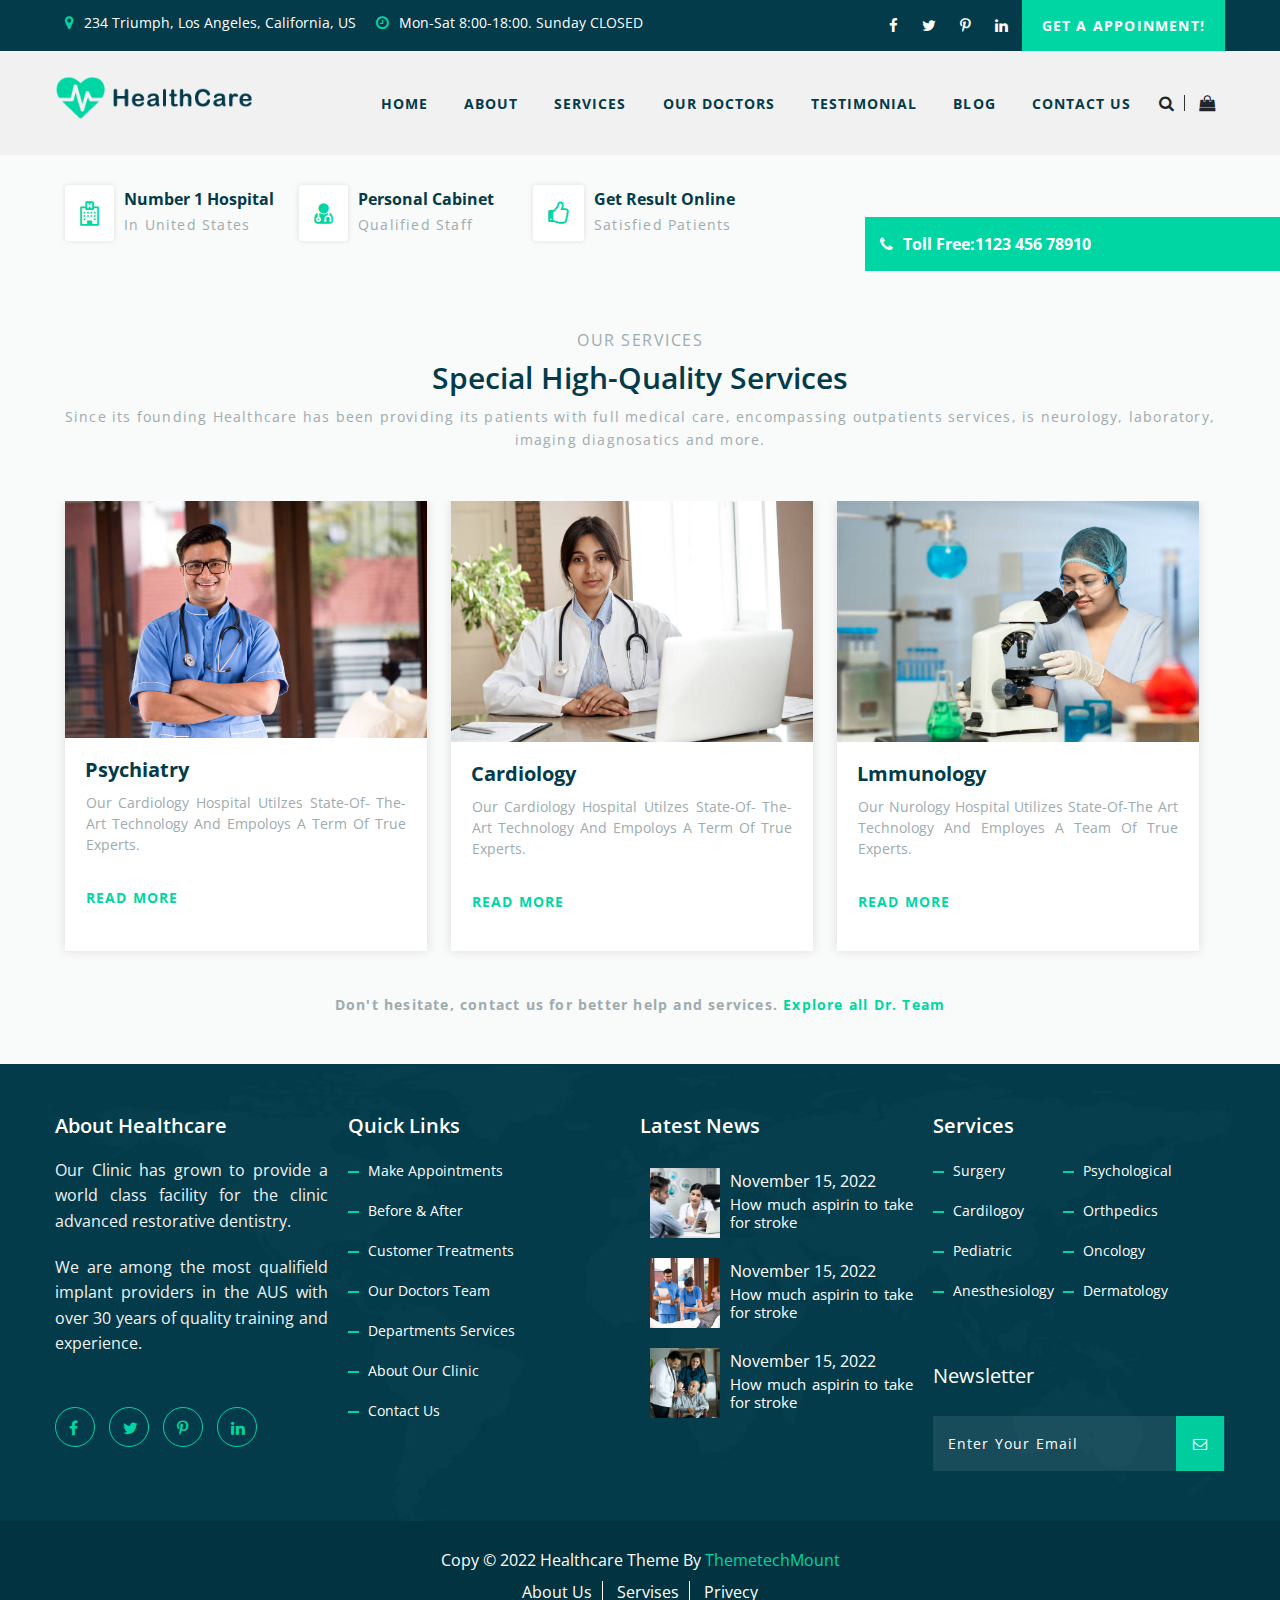
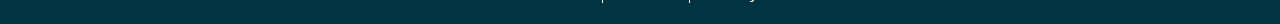
<file: services.html>
<!DOCTYPE html >
<html lang="en">
<head>
<meta http-equiv="Content-Type" content="text/html; charset=utf-8" />
<meta name="viewport" content="width=device-width, initial-scale=1">

<title>Hospital | HealthCare</title>

<link rel="shortcut icon" type="image/x-icon" href="image/favicon.ico" >
<link rel="stylesheet" type="text/css" href="css/animate.css">
<link rel="stylesheet" href="https://cdnjs.cloudflare.com/ajax/libs/OwlCarousel2/2.3.4/assets/owl.carousel.min.css">
<link rel="stylesheet" type="text/css" href="css/font-awesome.css" >
<link rel="stylesheet" type="text/css" href="css/bootstrap.css">
<link rel="stylesheet" type="text/css" href="css/style.css">
</head>

<body>


<div class="top">
	<div class="top-inner">
    	<div class="txtarea">
            <div class="txtarealeft">
                <h1><i class="fa fa-map-marker" aria-hidden="true"></i>234 Triumph, Los Angeles, California, US</h1>
                <h2><i class="fa fa-clock-o" aria-hidden="true"></i>Mon-Sat 8:00-18:00. Sunday CLOSED</h2>
            </div>
            <div class="txtarearight"> 
            	<i class="fa fa-facebook" aria-hidden="true"></i>
                <i class="fa fa-twitter" aria-hidden="true"></i>
                <i class="fa fa-pinterest-p" aria-hidden="true"></i>
                <i class="fa fa-linkedin" aria-hidden="true"></i>
                <button type="submit" class="btngp">get a appoinment!</button>
            </div>
         </div>
    </div>
</div>



<div class="header" id="navbar">
	<div class="header-inner clearfix ">
    	<div class="logo wow bounce">
        	<a href="index.html"><img src="image/healthcarelogo2.png"></a>
        </div>
        <div class="headerright wow bounce">
        	<ul>
            	<li><a href="index.html">home</a></li>
                <li><a href="about.html">about</a></li>
                <li><a href="services.html">services</a></li>
                <li><a href="ourdoctors.html">our doctors</a></li>
                <li><a href="testimonial.html">testimonial</a></li>
                <li><a href="blog.html">blog</a></li>
                <li><a href="contact.html">contact us</a></li>
                <i class="fa fa-search" aria-hidden="true"></i>
                <i class="fa border fa-shopping-bag" aria-hidden="true"></i>
            </ul>
        </div>
    </div>
</div>

<div class="hospital-info clearfix">
	<div class="hospital-info-inner clearfix">
    	<div class="containerlst">
            <div class="container1stbox wow fadeInLeft clearfix">
                <div class="container1stboxfa">
                    <i class="fa fa-hospital-o" aria-hidden="true"></i>
                 </div>
                 <div class="container1stboxtxt wow fadeInDown data-wow-duration="2s" data-wow-delay="1s" clearfix">
                 	<h2>Number 1 Hospital</h2>
                 	<p>In United States</p>
                </div>
                </div>
                <div class="container1stbox wow fadeInLeft clearfix">
                	<div class="container1stboxfa">
                    	<i class="fa fa-user-md" aria-hidden="true"></i>
                    </div>
                	<div class="container1stboxtxt wow fadeInDown data-wow-duration="2s" data-wow-delay="1s" clearfix">
                    	<h2>personal cabinet</h2>
                    	<p>qualified staff</p>
                	</div>
                </div>
                <div class="container1stbox wow fadeInLeft clearfix">
                	<div class="container1stboxfa">
                    	<i class="fa fa-thumbs-o-up" aria-hidden="true"></i>
                    </div>
                <div class="container1stboxtxt wow fadeInDown data-wow-duration="2s" data-wow-delay="1s" clearfix">
                    <h2>get result online</h2>
                    <p>satisfied patients</p>
                </div>
                </div>
            </div>
    	</div>
    <div class="containertf  clearfix">
    	<p><i class="fa fa-phone" aria-hidden="true"></i>Toll Free:1123 456 78910</p>
  </div>
</div>

<!--<div class="salider clearfix">
	<img src="image/mainslider-bg002.jpg">
</div>	-->





<div class="ourservice clearfix">
	<div class="ourservice-inner">
    	<div class="ourservice-txt-area wow fadeInDown">
        	<h5>OUR SERVICES</h5>
            <h2>Special High-quality  Services</h2>
            <p>Since its founding Healthcare has been providing its patients with full medical care, encompassing  outpatients services, is neurology, laboratory,                imaging diagnosatics and more.</p>
        </div>
        <div class="ourservice-txt-box clearfix">
        	<div class="ourservice-txt-box1 wow fadeInLeft clearfix">
            	<img src="image/istockphoto-1178543505-612x612.jpg" alt="">
                <h4>Psychiatry</h4>
                <p>Our Cardiology hospital utilzes state-of- the-art technology and empoloys a term of  true experts.</p>
                <a href="#" target="_blank">read more</a>
            </div>
            <div class="ourservice-txt-box1 wow fadeInDown clearfix">
            	<img src="image/istockphoto-1262283585-612x612.jpg" alt="">
                <h4>Cardiology</h4>
                <p>Our Cardiology hospital utilzes state-of- the-art technology and empoloys a term of  true experts.</p>
                <a href="#" target="_blank">read more</a>
            </div>
            <div class="ourservice-txt-box1 wow fadeInRight clearfix">
            	<img src="image/istockphoto-1365129613-612x612.jpg" alt="">
                <h4>Lmmunology</h4>
                <p>Our nurology hospital utilizes state-of-the art technology and employes a team of true experts.</p>
                <a href="#" target="_blank">read more</a>
            </div>
            <div class="txt-area ">
            	<h5>Don't hesitate, contact us for better help and services.<a href="#" target="_blank"> Explore all Dr. Team</a></h5>
            </div>
        </div>
    </div>
</div>



<div class="footer clearfix">
	<div class="footer-inner">
    	<div class="footer-content">
        	<h1>About Healthcare </h1>
            <p>Our Clinic has grown to provide a world class facility for the clinic advanced restorative dentistry.</p>
            <p>We are among the most qualifield implant providers in the AUS with over 30 years of quality training and experience.</p>
            <ul>
            	<li><a href="#" target="_self"><i class="fa fa-facebook" aria-hidden="true"></i></a></li>
           		<li><a href="#" target="_self"><i class="fa fa-twitter" aria-hidden="true"></i></a></li>
            	<li><a href="#" target="_self"><i class="fa fa-pinterest-p" aria-hidden="true"></i></a></li>
            	<li><a href="#" target="_self"><i class="fa fa-linkedin" aria-hidden="true"></i></a></li>
            </ul>
        </div>
        <div class="footer-content-quicklink clearfix">
        	<h1>Quick Links</h1>
            <ul>
            	<li><a href="#">Make Appointments</a></li>
                <li><a href="#">Before & After</a></li>
                <li><a href="#">Customer Treatments</a></li>
                <li><a href="#">Our Doctors Team</a></li>
                <li><a href="#">Departments Services</a></li>
                <li><a href="#">About our Clinic</a></li>
                <li><a href="#">Contact Us</a></li>
            </ul>
        </div>
        
        <div class="footer-content-latestnews clearfix">
        	<h1>Latest News</h1>
         <div class="latestnews">
             <div class="latestnews-img ">
                <img src="image/istockphoto-1295918822-612x612.jpg">
             </div>
             <div class="lateshnews-txt ">
                <h2>November 15, 2022</h2>
                <h3>How much aspirin to take for stroke</h3>
            </div>
        </div>
        <div class="latestnews ">
             <div class="latestnews-img ">
                <img src="image/istockphoto-1180156904-612x612.jpg">
             </div>
             <div class="lateshnews-txt ">
                <h2>November 15, 2022</h2>
                <h3>How much aspirin to take for stroke</h3>
            </div>
        </div>
        <div class="latestnews ">
             <div class="latestnews-img ">
                <img src="image/istockphoto-1394762060-612x612.jpg">
             </div>
             <div class="lateshnews-txt ">
                <h2>November 15, 2022</h2>
                <h3>How much aspirin to take for stroke</h3>
            </div>
        </div>
    	</div>
        <div class="footer-content-services">
        	<h1>services </h1>
            <ul>
            	<li><a href="#">surgery</a></li>
                <li><a href="#">cardilogoy</a></li>
                <li><a href="#">pediatric</a></li>
                <li><a href="#">anesthesiology</a></li>
            </ul>
            <ul>
            	<li><a href="#">psychological</a></li>
                <li><a href="#">orthpedics</a></li>
                <li><a href="#">oncology</a></li>
                <li><a href="#">dermatology</a></li>
            </ul>
            <h4>newsletter</h4>
            <div class="f-search">
            	<input type="text" placeholder="enter your email">
                <button type="submit"><i class="fa fa-envelope-o" aria-hidden="true"></i></button>
            </div>
        </div>
	</div>
</div>

<div class="bottom clearfix">
	<h1>copy &copy; 2022 Healthcare Theme by <span>ThemetechMount</span></h1>
    <ul>
    	<li><a href="#" target="_self">about us</a></li>
        <li><a href="#" target="_self">servises</a></li>
        <li ><a class="borderlast" href="#" target="_self">privecy</a></li>
    </ul>
</div>
</body>


<script src="js/jquery.js"></script>
<script src="js/bootstrap.js"></script>
<script src="https://code.jquery.com/jquery-1.12.4.min.js" integrity="sha384-nvAa0+6Qg9clwYCGGPpDQLVpLNn0fRaROjHqs13t4Ggj3Ez50XnGQqc/r8MhnRDZ" crossorigin="anonymous"></script>
<script src="https://cdnjs.cloudflare.com/ajax/libs/OwlCarousel2/2.2.1/owl.carousel.js"></script>

<script src="js/wow.js"></script>
              <script>
                           wow = new WOW(
                      {
                      boxClass:     'wow',      // default
                      animateClass: 'animated', // default
                      offset:       0,          // default
                      mobile:       true,       // default
                      live:         true        // default
                    }
                    )
                    wow.init();
              </script>


<script>
window.onscroll = function() {myFunction()};

var navbar = document.getElementById("navbar");
var sticky = navbar.offsetTop;

function myFunction() {
  if (window.pageYOffset >= sticky) {
    navbar.classList.add("sticky")
  } else {
    navbar.classList.remove("sticky");
  }
}
</script>

<script>
	$(document).ready(function () {
    var silder = $(".owl-carousel");
    silder.owlCarousel({
        autoplay: true,
        autoplayTimeout: 3000,
        autoplayHoverPause: false,
        items: 1,
        stagePadding: 20,
        center: true,
        nav: false,
        margin: 50,
        dots: true,
        loop: true,
        responsive: {
            0: { items: 1 },
            480: { items: 2 },
            575: { items: 2 },
            768: { items: 2 },
            991: { items: 3 },
            1200: { items: 4 }
        }
    });
});
</script>


</html>
</file>
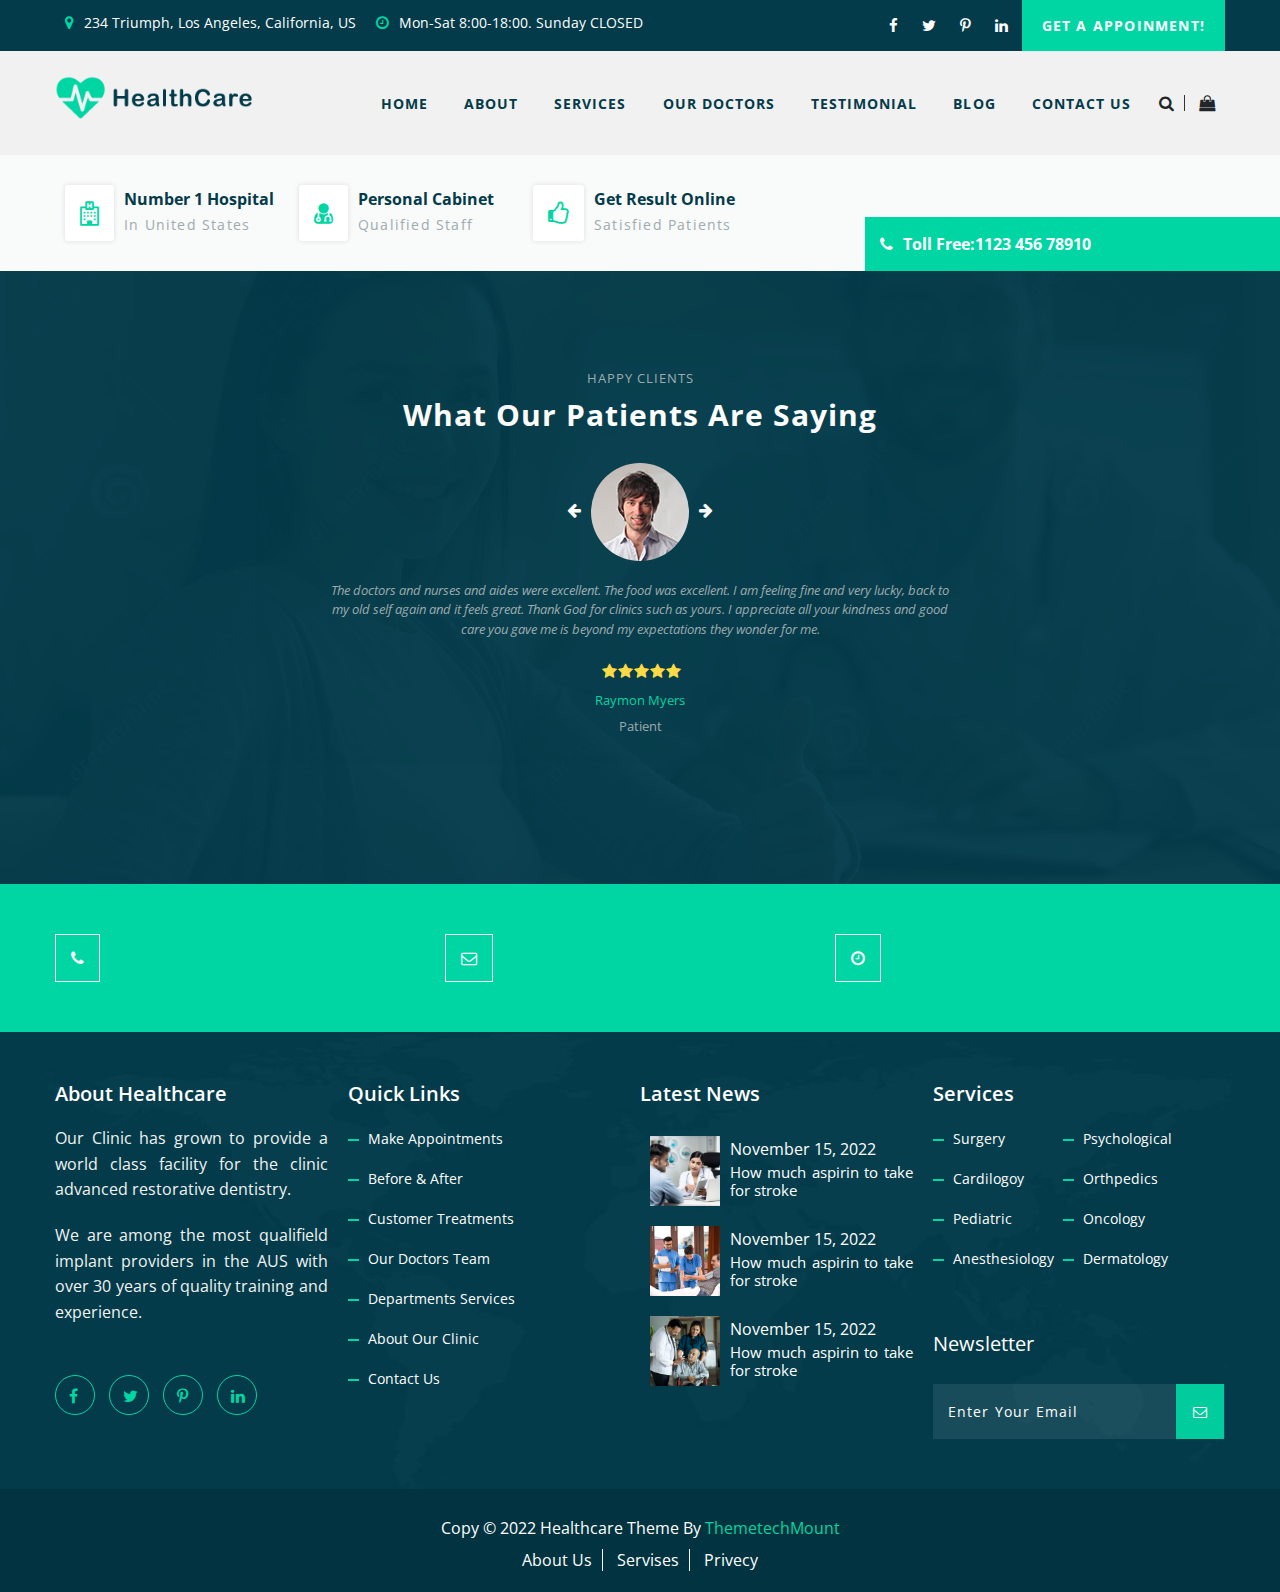
<file: testimonial.html>
<!DOCTYPE html >
<html lang="en">
<head>
<meta http-equiv="Content-Type" content="text/html; charset=utf-8" />
<meta name="viewport" content="width=device-width, initial-scale=1">

<title>Hospital | HealthCare</title>

<link rel="shortcut icon" type="image/x-icon" href="image/favicon.ico" >
<link rel="stylesheet" type="text/css" href="css/animate.css">
<link rel="stylesheet" href="https://cdnjs.cloudflare.com/ajax/libs/OwlCarousel2/2.3.4/assets/owl.carousel.min.css">
<link rel="stylesheet" type="text/css" href="css/font-awesome.css" >
<link rel="stylesheet" type="text/css" href="css/bootstrap.css">
<link rel="stylesheet" type="text/css" href="css/style.css">
</head>

<body>


<div class="top">
	<div class="top-inner">
    	<div class="txtarea">
            <div class="txtarealeft">
                <h1><i class="fa fa-map-marker" aria-hidden="true"></i>234 Triumph, Los Angeles, California, US</h1>
                <h2><i class="fa fa-clock-o" aria-hidden="true"></i>Mon-Sat 8:00-18:00. Sunday CLOSED</h2>
            </div>
            <div class="txtarearight"> 
            	<i class="fa fa-facebook" aria-hidden="true"></i>
                <i class="fa fa-twitter" aria-hidden="true"></i>
                <i class="fa fa-pinterest-p" aria-hidden="true"></i>
                <i class="fa fa-linkedin" aria-hidden="true"></i>
                <button type="submit" class="btngp">get a appoinment!</button>
            </div>
         </div>
    </div>
</div>



<div class="header" id="navbar">
	<div class="header-inner clearfix ">
    	<div class="logo wow bounce">
        	<a href="index.html"><img src="image/healthcarelogo2.png"></a>
        </div>
        <div class="headerright wow bounce">
        	<ul>
            	<li><a href="index.html">home</a></li>
                <li><a href="about.html">about</a></li>
                <li><a href="services.html">services</a></li>
                <li><a href="ourdoctors.html">our doctors</a></li>
                <li><a href="testimonial.html">testimonial</a></li>
                <li><a href="blog.html">blog</a></li>
                <li><a href="contact.html">contact us</a></li>
                <i class="fa fa-search" aria-hidden="true"></i>
                <i class="fa border fa-shopping-bag" aria-hidden="true"></i>
            </ul>
        </div>
    </div>
</div>

<div class="hospital-info clearfix">
	<div class="hospital-info-inner clearfix">
    	<div class="containerlst">
            <div class="container1stbox wow fadeInLeft clearfix">
                <div class="container1stboxfa">
                    <i class="fa fa-hospital-o" aria-hidden="true"></i>
                 </div>
                 <div class="container1stboxtxt wow fadeInDown data-wow-duration="2s" data-wow-delay="1s" clearfix">
                 	<h2>Number 1 Hospital</h2>
                 	<p>In United States</p>
                </div>
                </div>
                <div class="container1stbox wow fadeInLeft clearfix">
                	<div class="container1stboxfa">
                    	<i class="fa fa-user-md" aria-hidden="true"></i>
                    </div>
                	<div class="container1stboxtxt wow fadeInDown data-wow-duration="2s" data-wow-delay="1s" clearfix">
                    	<h2>personal cabinet</h2>
                    	<p>qualified staff</p>
                	</div>
                </div>
                <div class="container1stbox wow fadeInLeft clearfix">
                	<div class="container1stboxfa">
                    	<i class="fa fa-thumbs-o-up" aria-hidden="true"></i>
                    </div>
                <div class="container1stboxtxt wow fadeInDown data-wow-duration="2s" data-wow-delay="1s" clearfix">
                    <h2>get result online</h2>
                    <p>satisfied patients</p>
                </div>
                </div>
            </div>
    	</div>
    <div class="containertf  clearfix">
    	<p><i class="fa fa-phone" aria-hidden="true"></i>Toll Free:1123 456 78910</p>
  </div>
</div>

<!--<div class="salider clearfix">
	<img src="image/mainslider-bg002.jpg">
</div>	-->





<div class="happyclient clearfix">
	<div class="happyclient-bg clearfix">
    <div class="happyclient-txt">
    	<h4>HAPPY CLIENTS </h4>
        <h2>What Our patients are Saying</h3>
        <i class="fa fa-arrow-left" aria-hidden="true"></i><img src="image/client-one.jpg"><i class="fa fa-arrow-right" aria-hidden="true"></i>
        <p>The doctors and nurses and aides were excellent. The food was excellent. I am feeling fine and very lucky, back to <br>my old self again and it feels            great. Thank God for clinics such as yours. I appreciate all your kindness and good <br> care you gave me is beyond my expectations they wonder for me.</p>
        <div class="starfa clearfix">
        <i class="fa fa-star" aria-hidden="true"></i>
        <i class="fa fa-star" aria-hidden="true"></i>
        <i class="fa fa-star" aria-hidden="true"></i>
        <i class="fa fa-star" aria-hidden="true"></i>
        <i class="fa fa-star" aria-hidden="true"></i>
        </div>
        <h3>Raymon Myers</h3>
        <h5>Patient</h5>
    </div>
    </div> 
</div>

<div class="contectinfo clearfix">
	<div class="contectinfo-inner">
    	<div class="contectinfo-fa ">
        	<a href="#"><i class="fa fa-phone" aria-hidden="true"></i></a>
            <div class="contectinfo-txt wow fadeInDown   clearfix">
            	<h1>+123 456 78910/11</h1>
                <p>Have a question? call us now</p>
            </div>
        </div>
        <div class="contectinfo-fa ">
        	<a href="#"><i class="fa fa-envelope-o" aria-hidden="true"></i></a>
            <div class="contectinfo-txt wow fadeInDown clearfix ">
            	<h1>info@domainname.com</h1>
                <p>Need support? Drop us an email</p>
            </div>
        </div>
        <div class="contectinfo-fa ">
        	<a href="#"><i class="fa fa-clock-o" aria-hidden="true"></i></a>
            <div class="contectinfo-txt wow fadeInDown clearfix">
            	<h1>Mon - Sat 07:00 - 21:00</h1>
                <p>We are open on</p>
            </div>
        </div>
    </div>
</div>

<div class="footer clearfix">
	<div class="footer-inner">
    	<div class="footer-content">
        	<h1>About Healthcare </h1>
            <p>Our Clinic has grown to provide a world class facility for the clinic advanced restorative dentistry.</p>
            <p>We are among the most qualifield implant providers in the AUS with over 30 years of quality training and experience.</p>
            <ul>
            	<li><a href="#" target="_self"><i class="fa fa-facebook" aria-hidden="true"></i></a></li>
           		<li><a href="#" target="_self"><i class="fa fa-twitter" aria-hidden="true"></i></a></li>
            	<li><a href="#" target="_self"><i class="fa fa-pinterest-p" aria-hidden="true"></i></a></li>
            	<li><a href="#" target="_self"><i class="fa fa-linkedin" aria-hidden="true"></i></a></li>
            </ul>
        </div>
        <div class="footer-content-quicklink clearfix">
        	<h1>Quick Links</h1>
            <ul>
            	<li><a href="#">Make Appointments</a></li>
                <li><a href="#">Before & After</a></li>
                <li><a href="#">Customer Treatments</a></li>
                <li><a href="#">Our Doctors Team</a></li>
                <li><a href="#">Departments Services</a></li>
                <li><a href="#">About our Clinic</a></li>
                <li><a href="#">Contact Us</a></li>
            </ul>
        </div>
        
        <div class="footer-content-latestnews clearfix">
        	<h1>Latest News</h1>
         <div class="latestnews">
             <div class="latestnews-img ">
                <img src="image/istockphoto-1295918822-612x612.jpg">
             </div>
             <div class="lateshnews-txt ">
                <h2>November 15, 2022</h2>
                <h3>How much aspirin to take for stroke</h3>
            </div>
        </div>
        <div class="latestnews ">
             <div class="latestnews-img ">
                <img src="image/istockphoto-1180156904-612x612.jpg">
             </div>
             <div class="lateshnews-txt ">
                <h2>November 15, 2022</h2>
                <h3>How much aspirin to take for stroke</h3>
            </div>
        </div>
        <div class="latestnews ">
             <div class="latestnews-img ">
                <img src="image/istockphoto-1394762060-612x612.jpg">
             </div>
             <div class="lateshnews-txt ">
                <h2>November 15, 2022</h2>
                <h3>How much aspirin to take for stroke</h3>
            </div>
        </div>
    	</div>
        <div class="footer-content-services">
        	<h1>services </h1>
            <ul>
            	<li><a href="#">surgery</a></li>
                <li><a href="#">cardilogoy</a></li>
                <li><a href="#">pediatric</a></li>
                <li><a href="#">anesthesiology</a></li>
            </ul>
            <ul>
            	<li><a href="#">psychological</a></li>
                <li><a href="#">orthpedics</a></li>
                <li><a href="#">oncology</a></li>
                <li><a href="#">dermatology</a></li>
            </ul>
            <h4>newsletter</h4>
            <div class="f-search">
            	<input type="text" placeholder="enter your email">
                <button type="submit"><i class="fa fa-envelope-o" aria-hidden="true"></i></button>
            </div>
        </div>
	</div>
</div>

<div class="bottom clearfix">
	<h1>copy &copy; 2022 Healthcare Theme by <span>ThemetechMount</span></h1>
    <ul>
    	<li><a href="#" target="_self">about us</a></li>
        <li><a href="#" target="_self">servises</a></li>
        <li ><a class="borderlast" href="#" target="_self">privecy</a></li>
    </ul>
</div>
</body>


<script src="js/jquery.js"></script>
<script src="js/bootstrap.js"></script>
<script src="https://code.jquery.com/jquery-1.12.4.min.js" integrity="sha384-nvAa0+6Qg9clwYCGGPpDQLVpLNn0fRaROjHqs13t4Ggj3Ez50XnGQqc/r8MhnRDZ" crossorigin="anonymous"></script>
<script src="https://cdnjs.cloudflare.com/ajax/libs/OwlCarousel2/2.2.1/owl.carousel.js"></script>

<script src="js/wow.js"></script>
              <script>
                           wow = new WOW(
                      {
                      boxClass:     'wow',      // default
                      animateClass: 'animated', // default
                      offset:       0,          // default
                      mobile:       true,       // default
                      live:         true        // default
                    }
                    )
                    wow.init();
              </script>


<script>
window.onscroll = function() {myFunction()};

var navbar = document.getElementById("navbar");
var sticky = navbar.offsetTop;

function myFunction() {
  if (window.pageYOffset >= sticky) {
    navbar.classList.add("sticky")
  } else {
    navbar.classList.remove("sticky");
  }
}
</script>

<script>
	$(document).ready(function () {
    var silder = $(".owl-carousel");
    silder.owlCarousel({
        autoplay: true,
        autoplayTimeout: 3000,
        autoplayHoverPause: false,
        items: 1,
        stagePadding: 20,
        center: true,
        nav: false,
        margin: 50,
        dots: true,
        loop: true,
        responsive: {
            0: { items: 1 },
            480: { items: 2 },
            575: { items: 2 },
            768: { items: 2 },
            991: { items: 3 },
            1200: { items: 4 }
        }
    });
});
</script>


</html>
</file>
<file: css/style.css>
@import url('https://fonts.googleapis.com/css2?family=Open+Sans:wght@400;600;700&family=Oswald:wght@200;300;400;500;600;700&family=Poppins:ital,wght@0,400;0,500;0,600;0,700;1,400;1,500;1,600;1,700&family=Work+Sans:ital,wght@0,200;0,300;0,600;0,700;0,800;0,900;1,500;1,600;1,700;1,800;1,900&display=swap');

body {margin:0; padding:0; font-family: 'Open Sans', sans-serif;}
* {margin:0; padding:0; text-decoration:none !important; box-sizing:border-box; webkit-sizing:border-box; }


.clearfix {
		overflow:auto;
		}
.clearfix::after {

		content:"";
		clear:both;
		display:table;
		}

.top {margin:0; padding:0; background:#033b4a;}
.top-inner {margin:0 auto; padding:0; width:1170px; }
.txtarea {margin:0; padding:0; display:flex; justify-content:space-between; }
.txtarealeft {margin:0; padding:15px 0; display:flex;}
.txtarealeft .fa {margin:0; padding:0 10px 0 0; color:#00d6a3; font-size:15px;}
.txtarealeft h1 {margin:0; padding:0 10px; color:#fff; font-size:14px; font-weight:normal; text-transform:capitalize;}
.txtarealeft h2 {margin:0; padding:0 10px; color:#fff; font-size:14px; font-weight:normal; text-transform:capitalize;}
.txtarearight {margin:0; padding:0;}
.btngp {margin:0; padding:15px 20px; background:#00d6a3; color:#fff; border:none; font-weight:700; font-size:14px; text-transform:uppercase; cursor:pointer; letter-spacing:1.2px }
.txtarearight .fa {margin:0; padding:0 10px; color:#fff; font-size:15px;}
.btngp:hover {margin:0; padding: ; background:#fff; color:#003b4a; border:none;}

.header {margin:0; padding:0; background:#f1f1f1;}
.header-inner {margin:0 auto; padding:0; width:1170px;}
.logo {margin:0; padding:0; float:left;}
.logo img {margin:0; padding:25px 0; width:80%;}
.headerright {margin:0; padding:0; float:right;}
.headerright ul {margin:0; padding:40px 0; list-style:none; }
.headerright ul li {margin:0; padding:0; float:left;}
.headerright ul li a {margin:0; padding:0 18px; color:#033b4a; text-transform:uppercase; font-size:14px; font-weight:700; letter-spacing:1.04px}
.headerright ul li a:hover {margin:0; padding:0 18px; color:#00d6a3;}
.headerright ul  .fa {margin:0; padding:0 10px; border-right:1px solid #333; cursor:pointer;}
.headerright ul  .fa:hover {margin:0; padding:0 10px; color:#00d6a3; }
.border {border:none !important;}

.hospital-info {margin:0; padding:20px 0; background:#f9fafa; position:relative;}
.hospital-info-inner {width:1170px; margin:0 auto; padding:0; }
.containerlst {margin:0; padding:0; display:flex;}
.container1stbox {margin:0; padding:10px 0; width:20%; float:left;}
.container1stboxfa {margin:0 10px; padding:10px 15px; box-shadow:0px 0px 5px 0px #ddd ; background:#fff; float:left; color:#00d6a3; font-size:24px; border-radius:3px;}
.container1stboxtxt {margin:0; padding:0; }
.container1stboxtxt h2 {margin:0; padding:5px 0 0 0; color:#033b4a; font-size:16px; font-weight:700; text-transform:capitalize; overflow:hidden}
.container1stboxtxt p {margin:0; padding:5px 0 ; font-size:14px; font-weight:400; color:#9dabaf; text-transform:capitalize; letter-spacing:1.2px; overflow:hidden}
.containertf {    margin: 0; padding: 0; /* float: right; */ z-index: 1; position: absolute; right: 0; bottom: 0;}
.containertf p {margin: 0; padding: 15px; font-weight: 700; color: #fff; font-size: 16px; background: #00d6a3; width: 415px;}
.containertf p .fa {margin:0; padding:0 10px 0 0;}

.salider {margin:0; padding:0; }
.salider img {margin:0; padding:0; width:100%; height:100%;}
.carousel-caption h4{margin:0; padding:0; left:0; top:-550px; position:absolute; font-size:1.3rem; color:#fff; text-transform:capitalize; font-weight:400;}
.carousel-caption h2{margin:0; padding:0; left:0; top:-500px; position:absolute; font-size:4rem; color:#fff; text-transform:capitalize}
.f-color {color:#00d6a3}
.carousel-caption h3{margin:0; padding:0; left:0; top:-410px; position:absolute; font-size:4rem; color:#fff; text-transform:capitalize}
.carousel-caption p{margin:0; padding:0; left:0; top:-320px; position:absolute; font-size:1rem; color:#fff; text-transform:capitalize; text-align:left;}
.carousel-caption a {margin:0 50px; padding:15px 20px; left:0; top:-200px; position:absolute; font-size:1rem; color:#fff; text-transform:uppercase; letter-spacing:1.2px; border:1px solid #fff; font-weight:600;}
.carousel-caption a:hover {background:#fff; color:#033b4a}
.carousel-caption h1{margin:0; padding:0; left:0; top:-580px; position:absolute; font-size:3rem; color:#fff; text-transform:capitalize; font-weight:700;}
.carousel-caption h5{margin:0; padding:0; left:0; top:-410px; position:absolute; font-size:3rem; color:#fff; text-transform:capitalize}


.ourmedical {margin:0; padding:0; position:relative; }
.dorpettern{margin:0; padding:0; background:url(../image/dotpettern.png) 0 0  repeat; width:20%; position:absolute; top:0; left:0; z-index:-1; height:100%}
.ourmedical-inner {margin:0 auto; padding:0; width:1170px;}
.ourmedicalimg {margin:0; padding:50px 0; width:580px; float:left;}
.ourmedicalimg img {margin:0; padding:0; max-width:100%; height:auto; display:block;}
.ourmedicalright {margin:0; padding:0; width:580px;}
.ourmedicalright h3 {margin:0; padding:50px 0 20px 0; font-size:16px; color:#9dabaf; font-weight:400; letter-spacing:1.5px; text-transform:uppercase;}
.ourmedicalright h4 {margin:0; padding:0 0 20px 0; font-size:35px; color:#033b4a; font-weight:600; letter-spacing:normal; text-transform:capitalize; text-align:justify;}
.ourmedicalright p {margin:0; padding:0 0 20px 0; font-size:14px; color:#9dabaf; font-weight:normal; letter-spacing:1.1px; line-height:1.5; text-align:justify}
.ourmedicalright h5 {margin:0; padding:0 0 20px 0; font-size:25px; color:#033b4a; font-weight:600; letter-spacing:normal; text-transform:capitalize; letter-spacing:1.2px}
.ourmedical-list {margin:0; padding:0; }
.ourmedical-list ul {margin:0 50px 0 0 ; padding:0 0 20px 0; list-style:none; display:inline-block;}
.ourmedical-list ul li {margin:0; padding:10px 0 0 0; }
.ourmedical-list ul li a {margin:0; padding: 0; color:#9dabaf; font-size:14px; font-weight:400; text-transform:capitalize; }
.ourmedical-list ul li a .fa {margin:0; padding:0 10px 0 0; color:#00d6a3;} 
.btnvmcu {margin:20px 0 0 0; padding:0;}
.viewmore {margin: 0; padding:10px 20px; background:transparent; border:1px solid #000; font-size:14px; text-transform:uppercase; color:#033b4a; font-weight:700; letter-spacing:1.2px}
.viewmore:hover { background:#033b4a;  color:#fff; }
.contactus {margin:0 20px; padding:11px 20px; background:#00d6a3; outline:none; border:none; font-size:14px; text-transform:uppercase; color:#fff; font-weight:700; letter-spacing:1.2px }
.contactus:hover { background:#033b4a;   color:#fff;  }

.ourservice {margin:0; padding:0; background:#f9fafa; }
.ourservice-inner {margin:0 auto; padding:0; width:1170px; }
.ourservice-txt-area {margin:0; padding:50px 0 0 0;}
.ourservice-txt-area h5 {margin:0; padding:10px 0 0 0; text-align:center; letter-spacing:1.5px; font-size:16px; color:#9dabaf; font-weight:400; text-transform:uppercase;}
.ourservice-txt-area h2 {margin:0; padding:10px 0; text-align:center; letter-spacing:normal; font-size:30px; color:#033b4a; font-weight:600; text-transform:capitalize; }
.ourservice-txt-area p {margin:0; padding:0 0 50px 0; text-align:center; letter-spacing:1.2px; font-size:14px; color:#9dabaf; font-weight:400; line-height:1.6; }
.ourservice-txt-box {margin:0; padding:0;}
.ourservice-txt-box1 {margin:0 10px 20px 10px; padding:0; width:362px; height:450px; background:#fff; box-shadow:0px 0px 10px 0px #ddd ; display:inline-block;} 
.ourservice-txt-box1 img {width:100%}
.ourservice-txt-box1 h4 {margin:0; padding:20px 0 10px 20px; color:#033b4a; font-size:20px; font-weight:700;  letter-spacing:none; text-transform:capitalize;}
.ourservice-txt-box1 p {margin:0; padding: 0 1.3rem 30px 1.3rem; color:#9dabaf; font-size:14px; font-weight:normal;  letter-spacing:none; text-transform:capitalize; line-height:1.5; text-align:justify}
.ourservice-txt-box1 a {margin:0; padding:0 1.3rem; color:#00d6a3; font-size:14px; font-weight:700; letter-spacing:1.2px; text-transform:uppercase; }
.ourservice-txt-box1 a:hover { color:#033b4a;   }
.txt-area {margin:0; padding:0;}
.txt-area h5 {margin:20px 0 50px 0; padding:0; text-align:center; color:#9dabaf; font-size:14px; font-weight:700; letter-spacing:1.2px}
.txt-area a {margin: 0; padding:0; color:#00d6a3; font:14px; text-decoration:underline;}
.txt-area a:hover { color:#003b4a; }

.appointment-bgcolor{margin:0; padding:50px 0; background:#033b4a; opacity:0.97;}
.appointment-bg{background:url(../image/post-img-003-720x544.jpg) 0 0 no-repeat; background-position:center; background-size:cover; }
.needadoctor {margin:0 0 50px 0; padding:50px 0 0 0; text-align:center;}
.needadoctor h3 {margin:0; padding:0; font-size:24px; color:#00d6a3; font-weight:normal; letter-spacing:1px;}
.needadoctor h1 {margin:0; padding:10px 0 20px 0; font-size:40px; color:#fff; font-weight:700; letter-spacing:normal;}
.needadoctor h2 {margin:0 ; padding:0 0 40px 0; font-size:24px; color:#fff; font-weight:normal; letter-spacing:normal;}
.needadoctor a {margin:0; padding:10px 20px; font-size:13px; font-weight:400; letter-spacing:normal; color:#fff; background:#00d6a3; border:none; text-transform:uppercase;}
.needadoctor a:hover {margin:0; padding:10px 20px; font-size:13px; font-weight:400; letter-spacing:normal; color:#003b4a; background:#fff; border:none; text-transform:uppercase;}

/*.meet-our-experienced-team {margin:0; padding:0; }
.meet-our-experienced-team-inner {width:1170px; margin:0 auto; padding:0;}
.meet-our-experienced-team-txt { margin:0; padding:0; display:flex; justify-content: space-between; }
.meet-our-experienced-team-txtarea {margin:0; padding:0; }
.meet-our-experienced-team-txtarea h3 {margin:0; padding:50px 0 0 0; font-size:13px; color:#9dabaf; font-weight:400; text-transform:uppercase; text-align:left; letter-spacing:1.5px; }
.meet-our-experienced-team-txtarea h2 {margin:0; padding:10px 0 ; font-size:35px; color:#033b4a; font-weight:600; text-transform:capitalize; text-align:left; letter-spacing:normal; }
.meet-our-experienced-team-txtarea p {margin:0; padding:0 0 20px 0; font-size:13px; color:#9dabaf; font-weight:normal; text-transform:none; text-align:left; letter-spacing:normal; line-height:20px; }
.meet-our-experienced-team-txtright {margin:0; padding:50px 0 0 0; }
.meet-our-experienced-team-txtright .fa {margin:0 5px; padding:10px 15px; background:#fff; border:1px solid #033b4a; cursor:pointer;}
.meet-our-experienced-team-txtright .fa:hover {margin:0 5px; padding:10px 15px; background:#00d6a3; border:1px solid #033b4a; cursor:pointer;}
.meet-our-experienced-team-box {margin:30px 10px; padding:0; display:inline-block;}
.meet-our-experienced-team-boxarea {margin:0 23px 0 0; padding:10px; width:261px; height:auto; background:#fff; box-shadow:0px 0px 10px 0px #ddd ; display:inline-block;}
.meet-our-experienced-team-boxarea img{width:100%; height:auto; display:block; }
.meet-our-experienced-team-boxarea h4 {margin:0; padding:20px 0 10px 0; text-align:center; font-size:13px; font-weight:normal; letter-spacing:normal; color:#9dabaf; text-transform:capitalize; }
.meet-our-experienced-team-boxarea h3 {margin:0; padding:0 0 10px 0; text-align:center; font-size:18px; font-weight:normal; letter-spacing:normal; color:#003b4a; text-transform:capitalize; }*/

.our-dr { /*background: linear-gradient(to right, #101c81, #2a6ba3);*/ background:#f1f1f1; padding:4rem 0;margin:0}
.our-dr-txt {margin:0 auto; padding:0; width:1170px; }
.our-dr-txt h3 {margin:0; padding:0; color:#9dabaf; font-size:14px; font-weight:400; text-align:center }
.our-dr-txt h2 {margin:0; padding:20px 0; color:#033b4a; font-size:30px; font-weight:600; text-align:center }
.our-dr-txt p {margin:0;  padding:0 0 50px 0; color:#9dabaf; font-size:16px; font-weight:400; text-align:center}
.testimonial ul {margin:0; padding:15px}
.testimonial ul li{text-align:justify; padding:10px 0 0 0; color:#fff; font-weight:400; font-size:1rem; line-height:25px }
.testimonial p {margin:0; padding:25px 0; text-align:justify; font-size:1rem; color:#fff; font-weight:400; line-height:25px}
.owl-carousel .owl-item {transition: all 0.3s ease-in-out; }
.owl-carousel .owl-item .card { padding:15px; position: relative; }
.owl-carousel .owl-stage-outer {overflow-y: auto !important; padding-bottom: 40px;}
.owl-carousel .owl-item img { height: 200px;  object-fit: cover; border-radius: 6px;}
.owl-carousel .owl-item .card .name {position: absolute; bottom: -20px; left: 33%; color: #101c81; font-size: 1.1rem; font-weight: 600; background-color: aquamarine;
    padding: 0.3rem 0.4rem; border-radius: 5px; box-shadow: 2px 3px 15px #3c405a; }
.owl-carousel .owl-item .card { opacity: 0.2; transform: scale3d(0.8, 0.8, 0.8); transition: all 0.3s ease-in-out; background:#033b4a; border-radius:10px }
.owl-carousel .owl-item.active.center .card { opacity: 1; transform: scale3d(1, 1, 1); background:#033b4a}
.owl-carousel .owl-dots {display: inline-block; width: 100%; text-align: center; }
.owl-theme .owl-dots .owl-dot span {height: 20px; background: #2a6ba3 !important; border-radius: 2px !important; opacity: 0.8; }
.owl-theme .owl-dots .owl-dot.active span, .owl-theme .owl-dots .owl-dot:hover span { height: 13px; width: 13px; opacity: 1; transform: translateY(2px); background: #83b8e7 !important; }

@media(min-width: 480.6px) and (max-width: 575.5px) {
    .owl-carousel .owl-item .card .name { left: 24%; }
}

@media(max-width: 360px) {
		.owl-carousel .owl-item .card .name { left: 30%; }
}


.happyclient-bg {margin:0; padding:50px 0; background:#033b4a; opacity:0.97;}
.happyclient {background:url(../image/smiling-female-client-recommend-good-quality-medical-service-portrait-patient-show-thumbs-up-recommending-hospital-happy-183143629.jpg) 0 0 no-repeat; background-position:center; background-size:cover;}
.happyclient-txt {margin:0; padding:50px 0 0 0; text-align:center; }
.happyclient-txt h4 {margin:0; padding:0; font-size:13px; color:#9dabaf; font-weight:normal; text-transform:uppercase; letter-spacing:1px;}
.happyclient-txt h2 {margin:0; padding:10px 0 30px 0; font-size:30px; color:#fff; font-weight:bold; text-transform:capitalize; letter-spacing:1px;}
.happyclient-txt img {margin:0; padding:0;  border-radius:50px;}
.happyclient-txt p {margin:0; padding:20px 0; font-size:13px; color:#9dabaf; font-weight:normal; text-transform:none; letter-spacing:normal; font-style:italic; line-height:1.5}
.happyclient-txt  .fa {margin:0; padding:0 10px; color:#fff; }
.starfa {margin:0; padding:0;}
.starfa .fa {margin:0; padding:0; color:#ffdd44; width:12px;}
.happyclient-txt h3 {margin:0; padding:10px 0; font-size:13px; color:#00d6a3; font-weight:normal; text-transform:capitalize; letter-spacing:normal;}
.happyclient-txt h5 {margin:0; padding:0 0 100px 0; font-size:13px; color:#9dabaf; font-weight:normal; text-transform:none; letter-spacing:normal;}

.makeanappointment {width:1170px; margin:-100px auto; padding:0; z-index:50; position:relative; background:#fff;}
.makeanappointment-left {margin:0 20px 0 0; padding:0; float:left;}
.makeanappointment-left img {margin:0; padding:0; width:475px; height:auto;}
.makeanappointment-right {margin:0; padding:0;}
.makeanappointment-right h2 {margin:50px 0 0 0; padding:20px 70px 10px; color:#003b4a; font-size:30px; font-weight:bold; letter-spacing:2px; text-align:center; } 
.makeanappointment-right p {margin:0; padding:0 0 20px 0; color:#9dabaf; font-size:13px; letter-spacing:0.2px; font-weight:normal; text-transform:none; text-align:center; }
.makeanappointment-right form{margin:0; padding:0; text-align:center;}
.formraw {margin:0 auto; padding:15px 0; width:75%; }
.formraw1 {margin:0; padding:0; float:left; }
.formraw1 input {margin:0; padding:15px 0; outline:none; border:none; background:#f9fafa; width:200px;}
.formraw1 .fa {margin:0; padding:15px ; color:#00d6a3; float:left; background:#f9fafa;}
.formraw2 {margin:0; padding:0; float:right;}
.formraw2 input {margin:0; padding:15px 0; outline:none; border:none; background:#f9fafa; width:200px;}
.formraw2 .fa {margin:0; padding:15px ; color:#00d6a3; float:left; background:#f9fafa;}
.makeanappointment-right form input[type=submit] {margin:20px auto; padding:15px; background:#00d6a3; color:#fff; border:none; width:75%; cursor:pointer;}
.makeanappointment-right form input[type=submit]:hover {margin:20px auto; padding:15px; background:#003b4a; color:#fff; border:none; width:75%; cursor:pointer;}

.weprovide {margin:0; padding:150px 0; }
.weprovide-inner {margin:0 auto; padding:0; width:1170px;}
.weprovide-left {margin:0; padding:0; width:50%; height:auto; float:left; }
.weprovide-left h1 {margin:0; padding:0; font-size:13px; color:#9dabaf; text-transform:uppercase; font-weight:normal; letter-spacing:1px;}
.weprovide-left h2 {margin:0; padding:10px 0; font-size:30px; color:#003b4a; text-transform:capitalize; font-weight:bold; letter-spacing:0.5px;}
.weprovide-left p {margin:0; padding:0 0; font-size:13px; color:#9dabaf; text-transform:none; font-weight:normal; letter-spacing:normal;}
.dnatest {margin:20px 20px 0 0; padding:0; float:left;}
.dnatest h3 {margin:0; padding:10px 0; font-size:18px; color:#003b4a; text-transform:capitalize; font-weight:bold; letter-spacing:0.5px; }
.dnatest p {margin:0; padding:0 0; font-size:13px; color:#9dabaf; text-transform:none; font-weight:normal; letter-spacing:normal;}
.dnatest p a {margin:0; padding:0 0; text-decoration:underline; color:#003b4a;}
.dnatest p a:hover {color:#00d6a3}
.prosthodontics {margin:20px 0 0 0; padding:0;}
.prosthodontics h4 {margin:0; padding:10px 0; font-size:18px; color:#003b4a; text-transform:capitalize; font-weight:bold; letter-spacing:0.5px; }
.prosthodontics p {margin:0; padding:0 0; font-size:13px; color:#9dabaf; text-transform:none; font-weight:normal; letter-spacing:normal;}
.prosthodontics p a {margin:0; padding:0 0; text-decoration:underline; color:#003b4a;}
.prosthodontics p a:hover {color:#00d6a3}
.bgline {margin:20px 0; padding:0; width:100%; background:#9dabaf; height:1px;}
.cosmeticdentistry {margin:20px 0 0 0; padding:0;}
.cosmeticdentistry h5 {margin:0; padding:10px 0; font-size:18px; color:#003b4a; text-transform:capitalize; font-weight:bold; letter-spacing:0.5px; }
.cosmeticdentistry p {margin:0; padding:0 0 20px 0; font-size:13px; color:#9dabaf; text-transform:none; font-weight:normal; letter-spacing:normal;} 
.cosmeticdentistry p a {margin:0; padding:0 0; text-decoration:underline; color:#003b4a;}
.cosmeticdentistry p a:hover {color:#00d6a3;}
.btnmoreservices {margin:0 20px 0 0; padding:10px 20px; background:none; border:1px solid #003b4a; text-transform:uppercase; letter-spacing:normal; font-weight:normal; font-size:13px; color:#003b4a; cursor:pointer;}
.btnmoreservices:hover {margin:0 20px 0 0; padding:10px 20px; background:#003b4a; border:1px solid #003b4a; text-transform:uppercase; letter-spacing:normal; font-weight:normal; font-size:13px; color:#fff;cursor:pointer;}
.btncontactus {margin:0; padding:10px 20px; background:#00d6a3; border:none; text-transform:uppercase; letter-spacing:normal; font-weight:normal; font-size:13px; color:#fff; cursor:pointer;}
.btncontactus:hover {margin:0; padding:10px 20px; background:#003b4a; border:none; text-transform:uppercase; letter-spacing:normal; font-weight:normal; font-size:13px; color:#fff; cursor:pointer;}
.weprovide-right {margin:0; padding:0; text-align:center}
.weprovide-right {margin:0; padding:0; width:100%; height:auto;}

.awardshow {margin:0; padding:0; background:#00d6a3; }
.awardshow-inner {margin:0 auto; padding:0; width:1170px;}
.awardshow-box {margin:0 29px; padding:0; width:20%; border-right:1px solid #3bdfb8; text-align:center; float:left;}
.awardshow-box img {margin:0; padding:50px 0 10px 0; width:50px; height:auto;}
.awardshow-box .fa {margin:0; padding:50px 0 10px 0; font-size:50px; color:#fff; }
.awardshow-box h1 {margin:0; padding:0; font-size:50px; font-weight:bold; letter-spacing:normal; color:#fff;  }
.awardshow-box h6 {margin:0; padding:10px 0 50px 0; font-size:14px; font-weight:normal; letter-spacing:0.5px; text-transform:capitalize; color:#fff; }
.borderlast {border:none !important;}

.ourblog {margin:0; padding:0 0 3rem 0; }
.ourblog-inner {margin:0 auto; padding:0; width:1170px;  }
.ourblogcontent {margin:0; padding:0;  }
.ourblogcontent-txt {margin:0; padding:50px 0 10px 0; }
.ourblogcontent-txt h1 {margin:0; padding:0; color:#9dabaf; font-size:16px; font-weight:normal; letter-spacing:1px; text-transform:uppercase;}
.ourblogcontent-txt h2 {margin:0; padding:10px 0; color:#003b4a; font-size:30px; font-weight:normal; letter-spacing:1px; text-transform:capitalize;}
.ourblogcontent-txt p {margin:0; padding:0 0 10px 0; color:#9dabaf; font-size:14px; font-weight:normal; letter-spacing:normal; text-transform:none; text-align:justify}
.morearticles { margin:0; padding:0; }
.morearticles input {margin: 50px 0 0 0; padding: 10px 30px; float: right; font-size: 13px; font-weight: bold;  text-transform: uppercase;letter-spacing:normal; background:none; border:1px solid #003b4a; color:#003b4a; cursor:pointer;}
.morearticles input:hover {margin: 50px 0 0 0; padding: 10px 30px; float: right; font-size: 13px; font-weight: bold;  text-transform: uppercase;letter-spacing:normal; background:#003b4a; border:1px solid #003b4a; color:#fff; cursor:pointer;}
.bgline {margin:20px 0; padding:0; width:100%; background:#9dabaf; height:1px;}
.howmuch {margin:40px 15px 0 0;  }
.howmuch1 {margin:40px 0 0 0;}
.shadow{box-shadow: 0px 2px 10px #ccc !important;}
.howmuch-img {margin:0; padding:0; }
.howmuch-img img {margin:0; padding:0; width:100%; height:210px; object-fit: cover;}
.howmuch-txt {margin:0; padding:0 10px }
.howmuch-txt h1 {margin:0; padding:10px 0 0 0; color:#003b4a; font-size:20px; font-weight:normal; letter-spacing:normal; text-transform:capitalize; }
.howmuch-txt h2 .fa {margin:0; padding:0 10px 0 0; color:#00d6a3;}
.howmuch-txt h2 {margin:0; padding:10px 20px 0 0; color:#9dabaf; font-size:13px; font-weight:normal; letter-spacing:normal; text-transform:capitalize; float:left;}
.howmuch-txt h3 {margin:0; padding:10px 0 0 0; color:#9dabaf; font-size:13px; font-weight:normal; letter-spacing:normal; text-transform:capitalize; }
.howmuch-txt h3 .fa {margin:0; padding:0 10px 0 0 ; color:#00d6a3;}
.bgline {margin:20px 0; padding:0; width:100%; background:#f2f2f2; height:1px;}
.howmuch-txt p {margin:0; padding:0; color:#9dabaf; font-size:14px; font-weight:normal; letter-spacing:normal; text-transform:capitalize; line-height:1.5; text-align:justify}

.contectinfo {margin: 0; padding:0; background:#00d6a3;}
.contectinfo-inner {margin:0 auto; padding:0; width:1170px;}
.contectinfo-fa {margin:0 35px 0 0; padding:50px 0; display:inline-block; width:30%; height:auto;}
.contectinfo-fa .fa {margin:0 10px 0 0; padding:15px; border:1px solid #fff; background:none; color:#fff; float:left; font-size:16px;}
.contectinfo-txt {margin:0; padding:0;}
.contectinfo-txt h1 {margin:0; padding:3px 0 0 0; font-size:20px; font-weight:bold; letter-spacing:normal; color:#fff;}
.contectinfo-txt p {margin:0; padding:0; font-size:14px; font-weight:normal; letter-spacing:normal; color:#fff;}

.footer {margin:0; padding:0; background:url(../image/footer-bg-map.jpg) 0 0 no-repeat; background-position:center; background-size:cover;}
.footer-inner {margin:0 auto; padding:0; width:1170px;}
.footer-content {margin:0; padding:50px 0; width:25%; float:left;}
.footer-content h1 {margin:0; padding:0; font-size:20px; color:#fff; font-weight:600; letter-spacing:normal; text-transform:capitalize;}
.footer-content p {margin:0; padding:20px 20px 0 0; font-size:16px; color:#f2f2f2; font-weight:normal; letter-spacing:normal;  line-height:1.6; text-align:justify;}
.footer-content ul {margin:0; padding:50px 0 0 0 ;  list-style:none }
.footer-content ul li {margin:0 10px 0 0; padding: 0; display:inline-block; width:40px; height:40px; border-radius:50%; border:1px solid #00d6a3; line-height:2.5; cursor:pointer}
.footer-content ul li a {margin:0; padding:0 13px;    color:#00d6a3;}

.footer-content-quicklink {margin:0; padding:50px 0; width:25%; float:left;}
.footer-content-quicklink h1 {margin:0; padding:0; font-size:20px; color:#fff; font-weight:600; letter-spacing:normal; text-transform:capitalize;}
.footer-content-quicklink ul {margin:0; padding:20px 0 0 0; list-style:none;}
.footer-content-quicklink ul li{padding:0 0 16px 0; position:relative;}
.footer-content-quicklink ul li a {margin:0; padding: 0 0 0 20px; color:#fff; font-size:14px; font-weight:400; text-transform:capitalize}
.footer-content-quicklink ul li a:before {content:""; width:11px; height:2px; background:#00d6a3; position:absolute; left:0; bottom:25px}

.before-after {margin:10px 0 0 0; padding:0; display:flex; }
.footerbg {margin:10px 15px 0 0; padding:0; width:5%; background:#00d6a3; height:1px;}
.before-after-list {margin:0; padding:0;}
.before-after-list ul {margin:0; padding:0; list-style:none;}
.before-after-list ul li {margin:0; padding:0;}
.before-after-list ul li a {margin:20px 0; padding:0; font-size:16px; font-weight:normal; color:#fff;}
.footer-content-latestnews {margin:0; padding:50px 0; width:25%; float:left;}
.footer-content-latestnews h1 {margin:0; padding:0 0 10px 0; font-size:20px; color:#fff; font-weight:600; letter-spacing:normal; text-transform:capitalize;}
.latestnews {margin:0; padding:20px 0 0 10px; overflow:hidden;}
.latestnews-img {margin:0; padding:0 10px 0 0; float:left;}
.latestnews-img img {margin:0; padding:0; width:70px; height:70px; object-fit: cover;}
.lateshnews-txt {margin:0; padding:0;}
.lateshnews-txt h2 {margin:0; padding:4px 0 ; font-size:16px; font-weight:normal; letter-spacing:normal; color:#fff;}
.lateshnews-txt h3 {margin:0; padding: 0 20px; font-size:15px; font-weight:400; letter-spacing:normal; color:#fff; text-align:justify}
.footer-content-services {margin:0; padding:50px 0; width:25%; float:left;}
.footer-content-services h1 {margin:0; padding:0; font-size:20px; color:#fff; font-weight:600; letter-spacing:normal; text-transform:capitalize;}
.footer-content-services ul {list-style:none; float:left; padding:20px 0 0 0}
.footer-content-services ul li {width:130px; padding:0 0 16px 0; position:relative;}
.footer-content-services ul li a{margin:0; padding: 0 0 0 20px; color:#fff; font-size:14px; font-weight:400; text-transform:capitalize}
.footer-content-services ul li a:before {content:""; width:11px; height:2px; background:#00d6a3; position:absolute; left:0; bottom:25px}
.f-search {background:rgba(255,255,255,.09); }
.f-search input {border:none; background:none; width:82%; height:50px; padding:0 0 0 15px; font-size:14px; color: rgba(255,255,255,1);  outline:none; letter-spacing:1.2px; text-transform:capitalize; font-weight:normal;}
.f-search input::placeholder { color: rgba(255,255,255,1);}
.f-search button {background:rgba(0,214,163,0.93); border:none; padding:17px; font-size:14px; color:#fff;}
.footer-content-services h4 {font-size:20px; color:#fff; font-weight:400; text-transform:capitalize; display:inline-block; padding:30px 0 20px 0;}
 
.bottom {margin:0; padding:20px 0; background:#013340; text-align:center;}
.bottom h1 {margin:0; padding:10px 0; font-size:16px; font-weight:normal; color:#fff; text-transform:capitalize;}
.bottom h1 span {color:#00d6a3;}
.bottom ul {margin:0; padding:0; list-style:none;}
.bottom ul li {margin:0; padding:0; display:inline-block; }
.bottom ul li a {margin:0; padding:0 10px; font-size:16px; color:#fff; font-weight:normal; border-right:1px solid #fff;  text-transform:capitalize;}
.borderlast {border:none !important;}
.bottom ul li a:hover {margin:0; padding:0 10px; font-size:16px; color:#00d6a3; font-weight:normal; border-right:1px solid #fff;  text-transform:capitalize;}

navbar
# {margin:0; padding:0;}
.sticky {
  position: fixed;
  top: 0;
  width: 100%;
  background:#f1f1f1;
  z-index:999;
  border-bottom:solid 1px #c2c1c1;
}

/* Add some top padding to the page content to prevent sudden quick movement (as the navigation bar gets a new position at the top of the page (position:fixed and top:0) */
.sticky + .content {
  padding-top: 60px;
}


.login {margin:6rem auto; padding: 0; background:#fff; border-radius:10px; width:500px; border:1px solid #ddd; box-shadow:0px 1px 6px #ccc;  }
.login-logo img {width:185px; display:block; margin:auto; padding:30px 0 0 0;}

.wlcm {margin:0; padding:0;}
.wlcm h1 {text-align:center; font-size:23px; color:#93989e; font-weight:100; margin:20px 0 0 0;}
.wlcm p {text-align:center; font-size:17px; color:#201013; font-weight:100; margin:10px 0 0 0;}


.txt-field {margin:15px 0 0 0; padding:0 37px;  }
.txt-field input { width:100%; background:none; border:none; border-bottom:1px solid #ccc; outline:none;  }
.txt-field label {font-size:16px; text-transform:capitalize; }
.txt-field span {color:#FF0000;}

.wlcm a{float:right; margin:10px 0; padding:0 35px 0 0; color:#272924; text-decoration:none;} 
.wlcm a:hover {color:#0033FF; text-decoration:underline;}
.userlogin {text-align:center; margin:50px 0 30px 0; }
.loginbtn {}
.loginbtn input {background:#012060; width:80%; border-radius:25px; color:#fff; padding:11px 0; box-shadow:0 2px 6px #aaa; border:none; }
.loginotp input {background:#fff; width:80%; border-radius:25px; font-size:14px; padding:11px 0; box-shadow:0 2px 6px #aaa; border:none;}
.userlogin p {text-align:center; padding:0 0 15px 0; color:#70707a; font-size:13px;}
.loginotp input:hover {background:#012060; color:#fff; }
.loginbtn input:hover {background:#fff; color:#012060;}

.download { margin:30px auto; width:30%; border-radius:10px; background:#012060; color:#fff; font-size:10px; clear:both;}
.download p {padding:5px 0px 5px 10px; text-align:center;}
.download span {font-size:13px; font-weight:700; display:inherit; padding:5px 0 0 0;}
.download p .fa {color:#fff; float:left; font-size:30px; padding:2px 0;}

.toplogin {margin:0; padding:15px 0; background:#fff; box-shadow:2px 2px 3px #ddd;  position:fixed; width:100%; z-index:1;}
.toplogin-inner {width:1170px; margin:0 auto;}
.toplogin-logo {width:185px; padding:10px 0 0 10px;}
.mhf {float:right; margin:12px 10px 0 0; }
.mhf a {color:#012060;}
.mhf a:hover{text-decoration:underline; }
.logo-inner {width:1110px; margin:0 auto;}
.gov-img{float:right;  margin:0 10px 0 0;}

.login-top {margin:0; padding:0;}
.login-top-inner {margin:0 auto; padding:1rem 0; width:1170px; display:flex; justify-content: space-between;}
.left {margin:0; padding:0;}
.left img {width:185px; height:auto;}
.right {display:flex;} 
.right-txt {padding:14px 0; margin:0 0 0 10px}
.right-txt a { color:#012060;}
</file>
